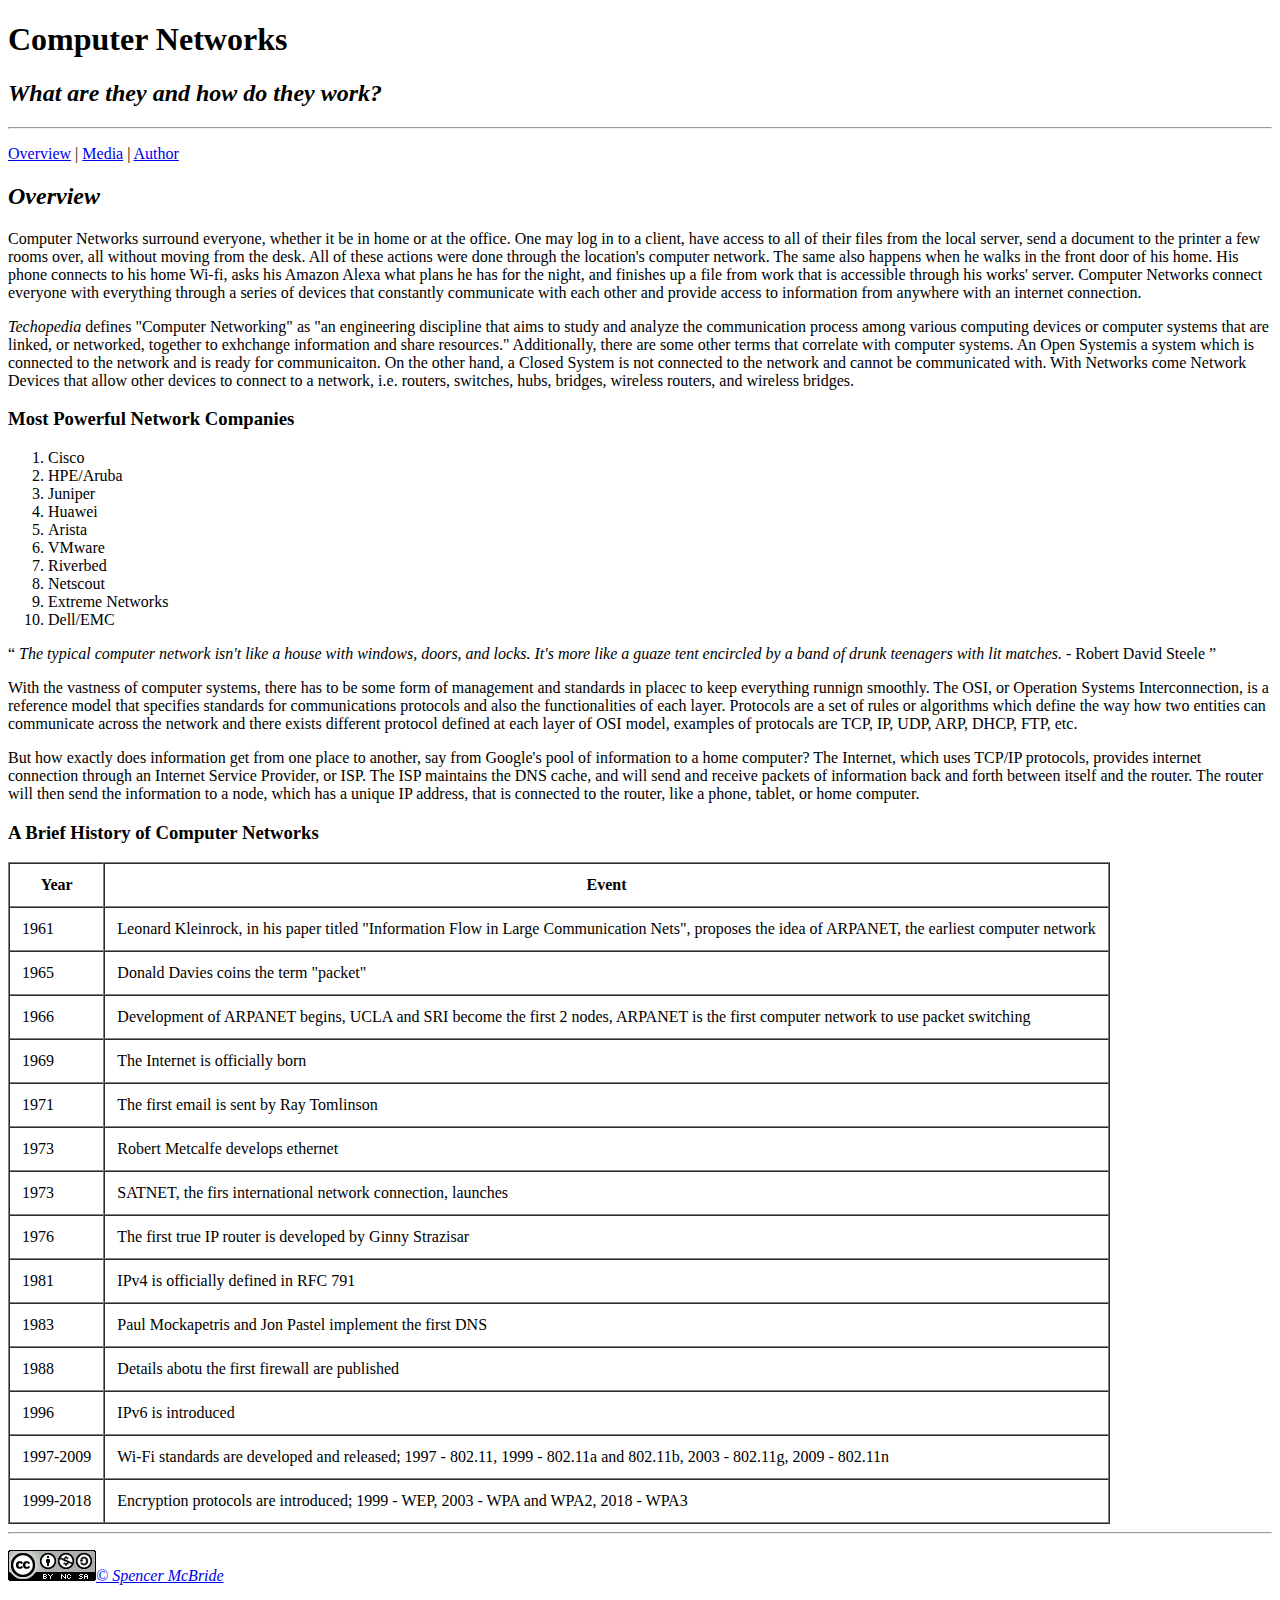
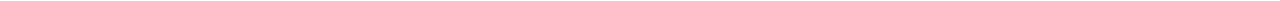
<file: lesson4_assignment/index.html>
<!DOCTYPE html>
<html>
    
    <head>
        <!-- Name: Spencer McBride -->
        <!-- Date of Completion: 3-3-19 -->
        <meta charset = "UTF-8">
        <meta name = "author" content = "Spencer McBride">
        <meta name = "description" content = "The history and basics of Computer Networks">
        <meta name = "keywords" content = "Computers, Networks, Computer Networks, Information, Technology">
        
        <title> Computer Networks </title>
    </head>
    
    
    <body>
        <h1> Computer Networks</h1>
        <h2><em>What are they and how do they work?</em></h2>
        
        <hr>
        
        <p><a href="index.html">Overview</a> | <a href="media.html">Media</a> | <a href="author.html">Author</a></p>
        
        <h2><em>Overview</em></h2>
        <p>
            Computer Networks surround everyone, whether it be in home or at the office. One may log in to a client, have access to all of their files from the local server, send a document to the printer a few rooms over, all without moving from the desk. All of these actions were done through the location's computer network. The same also happens when he walks in the front door of his home. His phone connects to his home Wi-fi, asks his Amazon Alexa what plans he has for the night, and finishes up a file from work that is accessible through his works' server. Computer Networks connect everyone with everything through a series of devices that constantly communicate with each other and provide access to information from anywhere with an internet connection. 
        </p>
        
        <p>
            <em>Techopedia</em> defines "Computer Networking" as "an engineering discipline that aims to study and analyze the communication process among various computing devices or computer systems that are linked, or networked, together to exhchange information and share resources." Additionally, there are some other terms that correlate with computer systems. An Open Systemis  a system which is connected to the network and is ready for communicaiton. On the other hand, a Closed System is not connected to the network and cannot be communicated with. With Networks come Network Devices that allow other devices to connect to a network, i.e. routers, switches, hubs, bridges, wireless routers, and wireless bridges. 
        </p>
        
        <h3>Most Powerful Network Companies</h3>
        <ol>
            <li>Cisco</li>
            <li>HPE/Aruba</li>
            <li>Juniper</li>
            <li>Huawei</li>
            <li>Arista</li>
            <li>VMware</li>
            <li>Riverbed</li>
            <li>Netscout</li>
            <li>Extreme Networks</li>
            <li>Dell/EMC</li>
        </ol>
        
        <p> <q> <em>The typical computer network isn't like a house with windows, doors, and locks. It's more like a guaze tent encircled by a band of drunk teenagers with lit matches.</em>  - Robert David Steele </q></p>
        
        <p>
            With the vastness of computer systems, there has to be some form of management and standards in placec to keep everything runnign smoothly. The OSI, or Operation Systems Interconnection, is a reference model that specifies standards for communications protocols and also the functionalities of each layer. Protocols are a set of rules or algorithms which define the way how two entities can communicate across the network and there exists different protocol defined at each layer of OSI model, examples of protocals are TCP, IP, UDP, ARP, DHCP, FTP, etc. 
        </p>
        
        <p>
            But how exactly does information get from one place to another, say from Google's pool of information to a home computer? The Internet, which uses TCP/IP protocols, provides internet connection through an Internet Service Provider, or ISP. The ISP maintains the DNS cache, and will send and receive packets of information back and forth between itself and the router. The router will then send the information to a node, which has a unique IP address, that is connected to the router, like a phone, tablet, or home computer. 
        </p>
        
<!-- Table Section -->
        
        <h3><strong> A Brief History of Computer Networks</strong></h3>
        <table border = "1" cellpadding = "12" cellspacing = "0">
            <tr>
                <th>Year</th>
                <th>Event</th>
            </tr>
            
            <tr>
                <td>1961</td>
                <td>Leonard Kleinrock, in his paper titled "Information Flow in Large Communication Nets", proposes the idea of ARPANET, the earliest computer network</td>
            </tr>
            
            <tr>
                <td>1965</td>
                <td>Donald Davies coins the term "packet"</td>
            </tr>
            
            <tr>
                <td>1966</td>
                <td>Development of ARPANET begins, UCLA and SRI become the first 2 nodes, ARPANET is the first computer network to use packet switching</td>
            </tr>
            
            <tr>
                <td>1969</td>
                <td>The Internet is officially born</td>
            </tr>
            
            <tr>
                <td>1971</td>
                <td>The first email is sent by Ray Tomlinson</td>
            </tr>
            
            <tr>
                <td>1973</td>
                <td>Robert Metcalfe develops ethernet</td>
            </tr>
            
            <tr>
                <td>1973</td>
                <td>SATNET, the firs international network connection, launches</td>
            </tr>
            
            <tr>
                <td>1976</td>
                <td>The first true IP router is developed by Ginny Strazisar</td>
            </tr>
            
            <tr>
                <td>1981</td>
                <td>IPv4 is officially defined in RFC 791</td>
            </tr>
            
            <tr>
                <td>1983</td>
                <td>Paul Mockapetris and Jon Pastel implement the first DNS</td>
            </tr>
            
            <tr>
                <td>1988</td>
                <td>Details abotu the first firewall are published</td>
            </tr>
            
            <tr>
                <td>1996</td>
                <td>IPv6 is introduced</td>
            </tr>
            
            <tr>
                <td>1997-2009</td>
                <td>Wi-Fi standards are developed and released; 1997 - 802.11, 1999 - 802.11a and 802.11b, 2003 - 802.11g, 2009 - 802.11n</td>
            </tr>
            
            <tr>
                <td>1999-2018</td>
                <td>Encryption protocols are introduced; 1999 - WEP, 2003 - WPA and WPA2, 2018 -  WPA3</td>
            </tr>
            
        </table>
        
        <hr>
        
        <p><img src="images/creative_commons.png" width="88" height="31" alt="Creative Commons icon"><em><a href = "mailto:sam18c@my.fsu.edu">&copy Spencer McBride</a></p>
        
    </body>
    
</html>
</file>
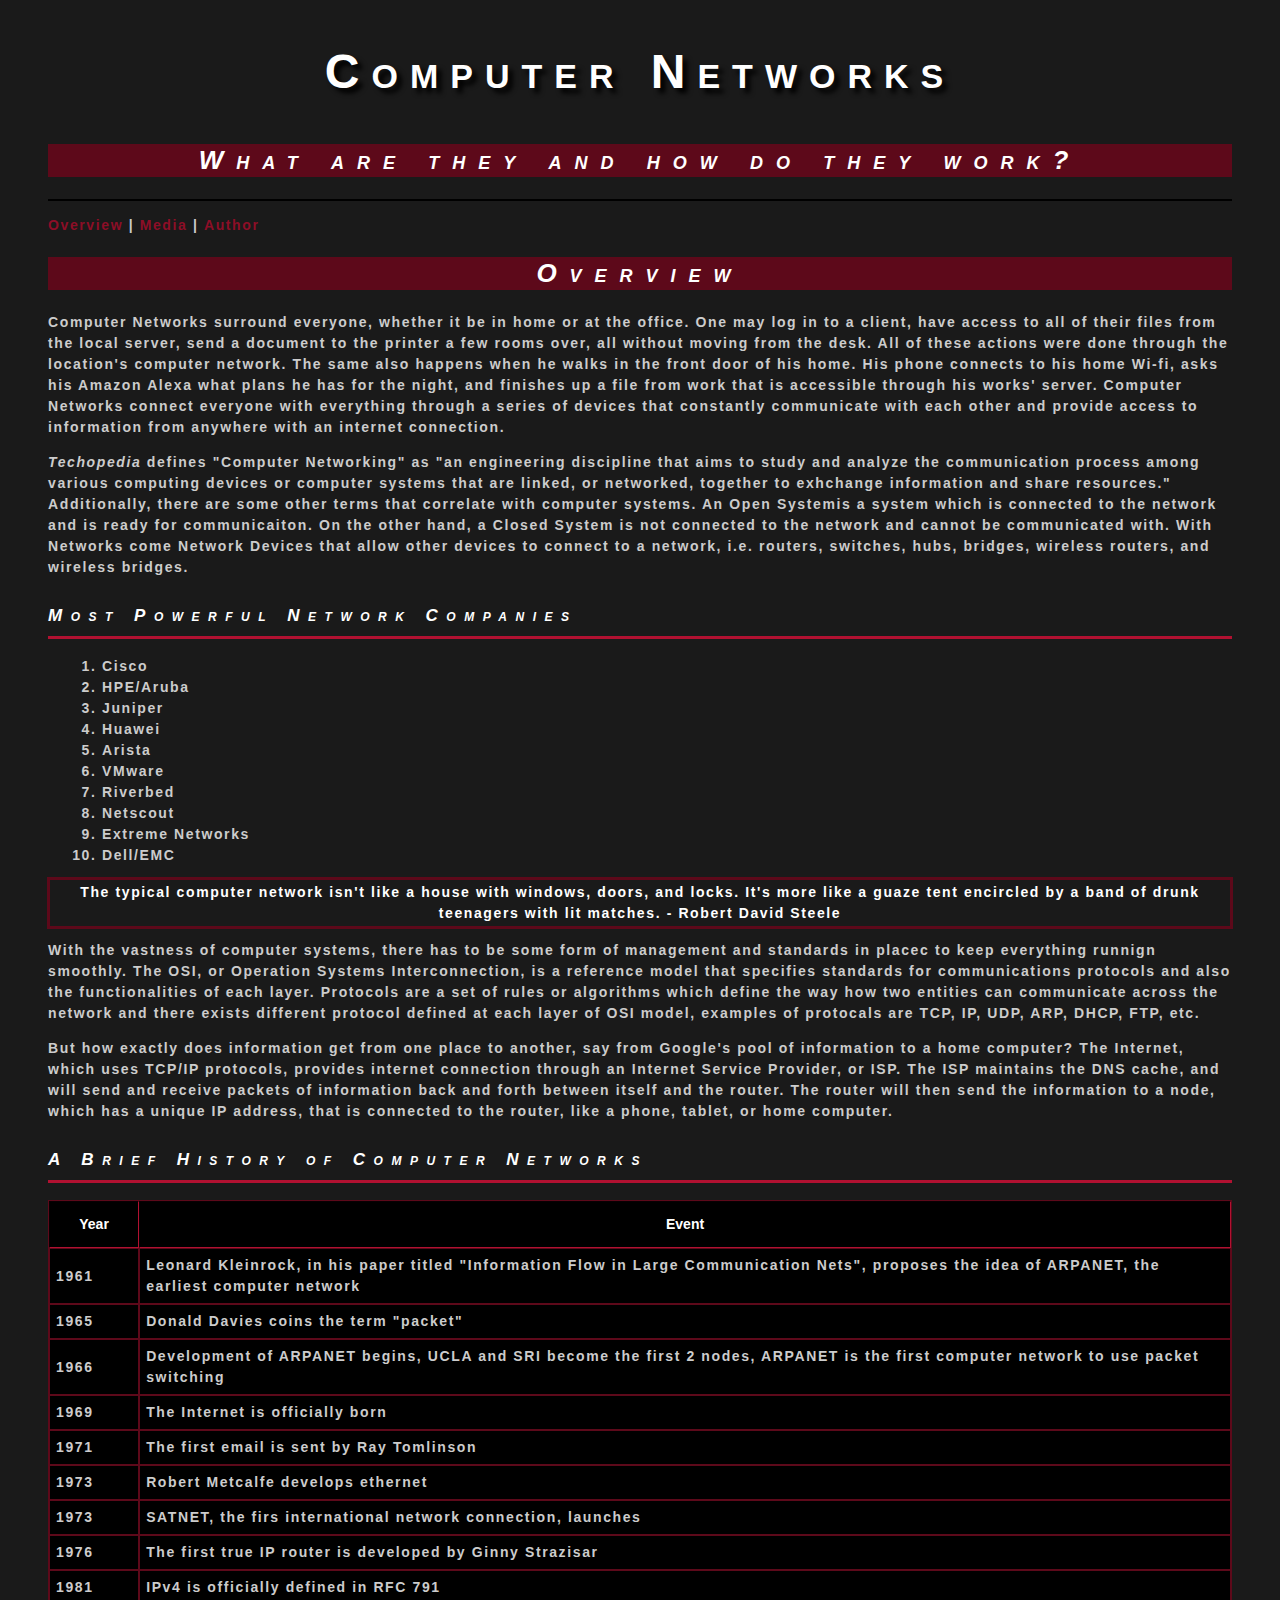
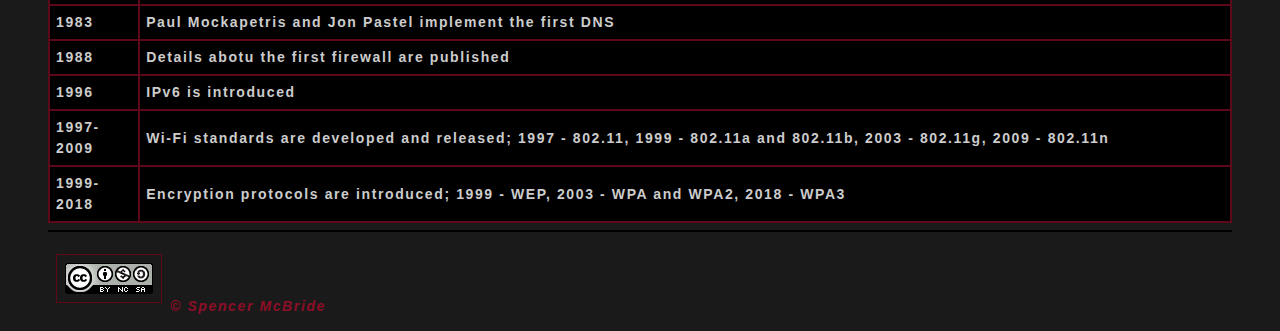
<file: lesson5_assignment.1/index.html>
<!DOCTYPE html>
<html>
    
    <head>
        <!-- Name: Spencer McBride -->
        <!-- Date of Completion: 3-3-19 -->
        <meta charset = "UTF-8">
        <meta name = "author" content = "Spencer McBride">
        <meta name = "description" content = "The history and basics of Computer Networks">
        <meta name = "keywords" content = "Computers, Networks, Computer Networks, Information, Technology">
        
        <link href = "style.css" rel = "stylesheet" type = "text/css">
        
        <title> Computer Networks </title>
        
    </head>
    
    
    <body>
        <h1> Computer Networks</h1>
        <h2><em>What are they and how do they work?</em></h2>
        
        <hr>
        
        <p><a href="index.html">Overview</a> | <a href="media.html">Media</a> | <a href="author.html">Author</a></p>
        
        <h2><em>Overview</em></h2>
        <p>
            Computer Networks surround everyone, whether it be in home or at the office. One may log in to a client, have access to all of their files from the local server, send a document to the printer a few rooms over, all without moving from the desk. All of these actions were done through the location's computer network. The same also happens when he walks in the front door of his home. His phone connects to his home Wi-fi, asks his Amazon Alexa what plans he has for the night, and finishes up a file from work that is accessible through his works' server. Computer Networks connect everyone with everything through a series of devices that constantly communicate with each other and provide access to information from anywhere with an internet connection. 
        </p>
        
        <p>
            <em>Techopedia</em> defines "Computer Networking" as "an engineering discipline that aims to study and analyze the communication process among various computing devices or computer systems that are linked, or networked, together to exhchange information and share resources." Additionally, there are some other terms that correlate with computer systems. An Open Systemis  a system which is connected to the network and is ready for communicaiton. On the other hand, a Closed System is not connected to the network and cannot be communicated with. With Networks come Network Devices that allow other devices to connect to a network, i.e. routers, switches, hubs, bridges, wireless routers, and wireless bridges. 
        </p>
        
        <h3>Most Powerful Network Companies</h3>
        <ol>
            <li>Cisco</li>
            <li>HPE/Aruba</li>
            <li>Juniper</li>
            <li>Huawei</li>
            <li>Arista</li>
            <li>VMware</li>
            <li>Riverbed</li>
            <li>Netscout</li>
            <li>Extreme Networks</li>
            <li>Dell/EMC</li>
        </ol>
        
        <blockquote cite = "https://www.azquotes.com/quote/1395994"> The typical computer network isn't like a house with windows, doors, and locks. It's more like a guaze tent encircled by a band of drunk teenagers with lit matches. - Robert David Steele </blockquote>
        
        <p>
            With the vastness of computer systems, there has to be some form of management and standards in placec to keep everything runnign smoothly. The OSI, or Operation Systems Interconnection, is a reference model that specifies standards for communications protocols and also the functionalities of each layer. Protocols are a set of rules or algorithms which define the way how two entities can communicate across the network and there exists different protocol defined at each layer of OSI model, examples of protocals are TCP, IP, UDP, ARP, DHCP, FTP, etc. 
        </p>
        
        <p>
            But how exactly does information get from one place to another, say from Google's pool of information to a home computer? The Internet, which uses TCP/IP protocols, provides internet connection through an Internet Service Provider, or ISP. The ISP maintains the DNS cache, and will send and receive packets of information back and forth between itself and the router. The router will then send the information to a node, which has a unique IP address, that is connected to the router, like a phone, tablet, or home computer. 
        </p>
        
<!-- Table Section -->
        
        <h3><strong> A Brief History of Computer Networks</strong></h3>
        <table border = "1" cellpadding = "12" cellspacing = "0">
            <tr>
                <th>Year</th>
                <th>Event</th>
            </tr>
            
            <tr>
                <td>1961</td>
                <td>Leonard Kleinrock, in his paper titled "Information Flow in Large Communication Nets", proposes the idea of ARPANET, the earliest computer network</td>
            </tr>
            
            <tr>
                <td>1965</td>
                <td>Donald Davies coins the term "packet"</td>
            </tr>
            
            <tr>
                <td>1966</td>
                <td>Development of ARPANET begins, UCLA and SRI become the first 2 nodes, ARPANET is the first computer network to use packet switching</td>
            </tr>
            
            <tr>
                <td>1969</td>
                <td>The Internet is officially born</td>
            </tr>
            
            <tr>
                <td>1971</td>
                <td>The first email is sent by Ray Tomlinson</td>
            </tr>
            
            <tr>
                <td>1973</td>
                <td>Robert Metcalfe develops ethernet</td>
            </tr>
            
            <tr>
                <td>1973</td>
                <td>SATNET, the firs international network connection, launches</td>
            </tr>
            
            <tr>
                <td>1976</td>
                <td>The first true IP router is developed by Ginny Strazisar</td>
            </tr>
            
            <tr>
                <td>1981</td>
                <td>IPv4 is officially defined in RFC 791</td>
            </tr>
            
            <tr>
                <td>1983</td>
                <td>Paul Mockapetris and Jon Pastel implement the first DNS</td>
            </tr>
            
            <tr>
                <td>1988</td>
                <td>Details abotu the first firewall are published</td>
            </tr>
            
            <tr>
                <td>1996</td>
                <td>IPv6 is introduced</td>
            </tr>
            
            <tr>
                <td>1997-2009</td>
                <td>Wi-Fi standards are developed and released; 1997 - 802.11, 1999 - 802.11a and 802.11b, 2003 - 802.11g, 2009 - 802.11n</td>
            </tr>
            
            <tr>
                <td>1999-2018</td>
                <td>Encryption protocols are introduced; 1999 - WEP, 2003 - WPA and WPA2, 2018 -  WPA3</td>
            </tr>
            
        </table>
        
        <hr>
        
        <p><img src="images/creative_commons.png" width="88" height="31" alt="Creative Commons icon"><em><a href = "mailto:sam18c@my.fsu.edu">&copy Spencer McBride</a></p>
        
    </body>
    
</html>
</file>
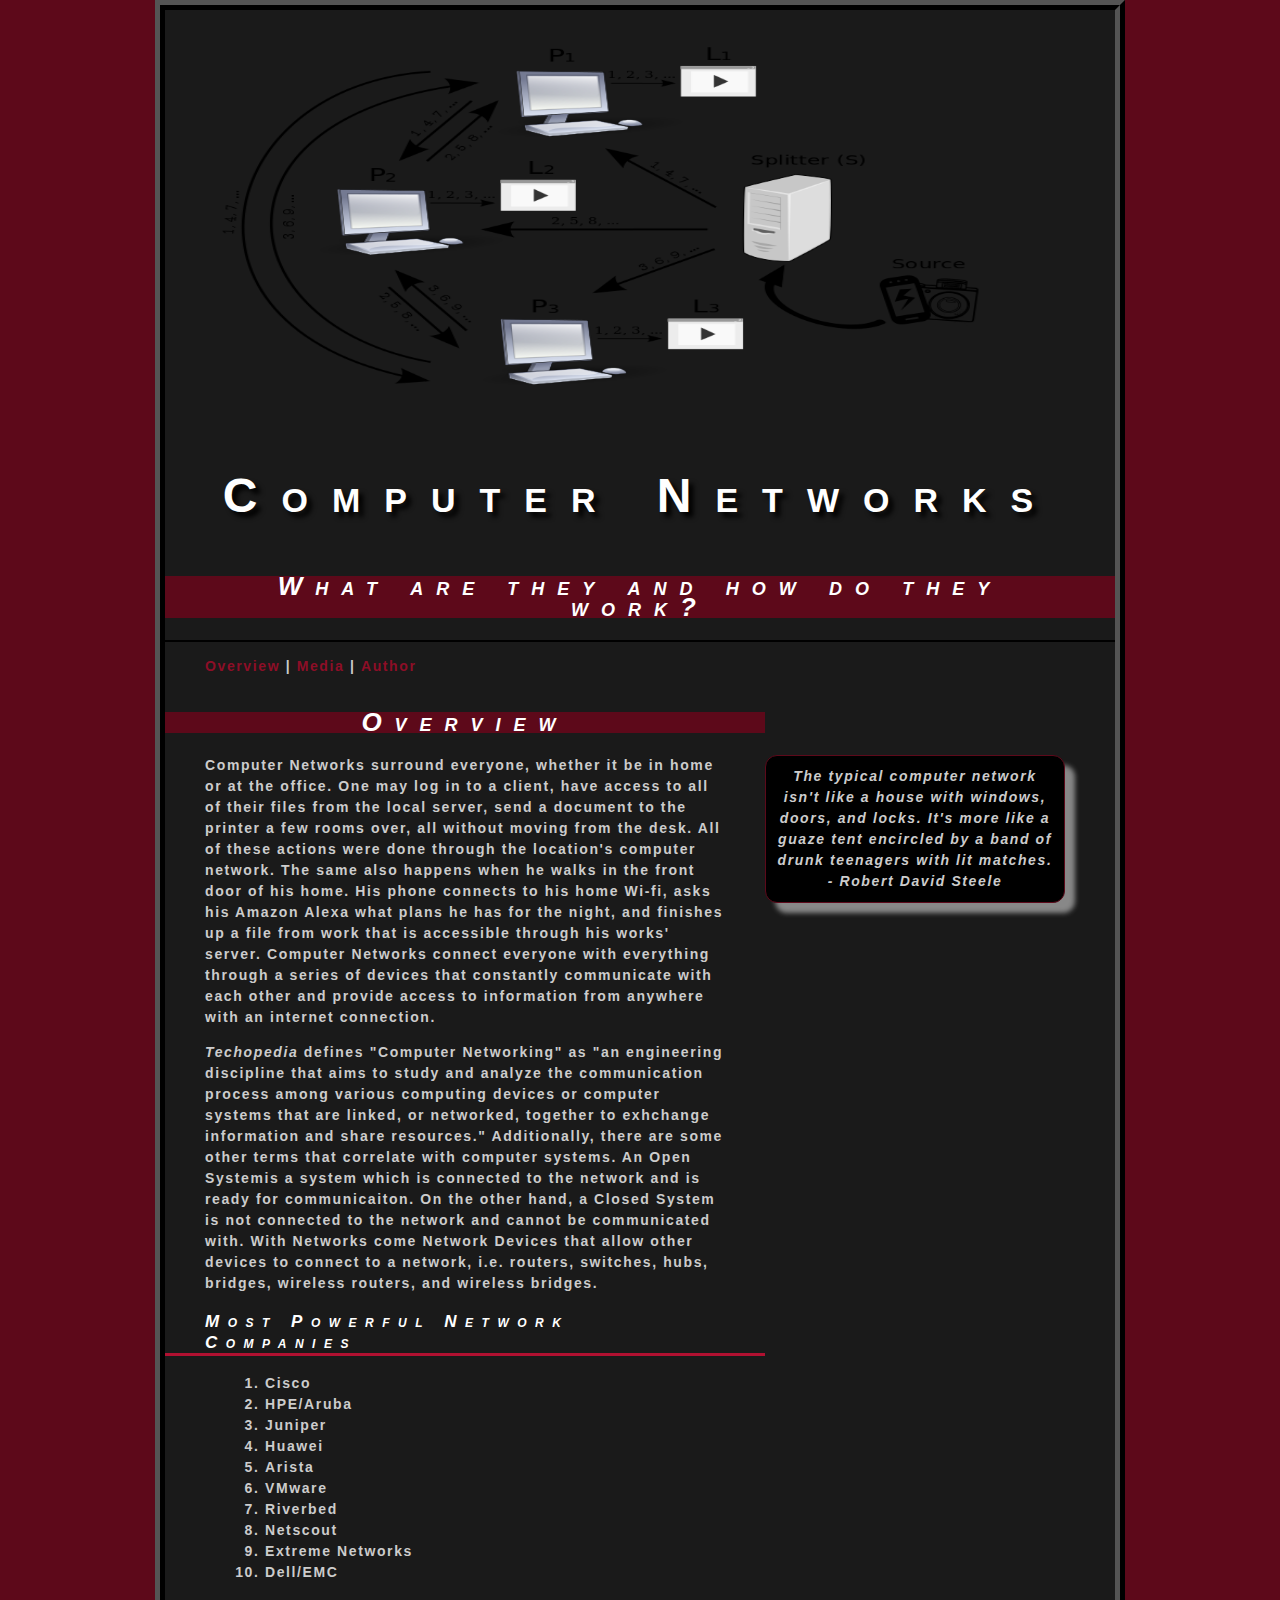
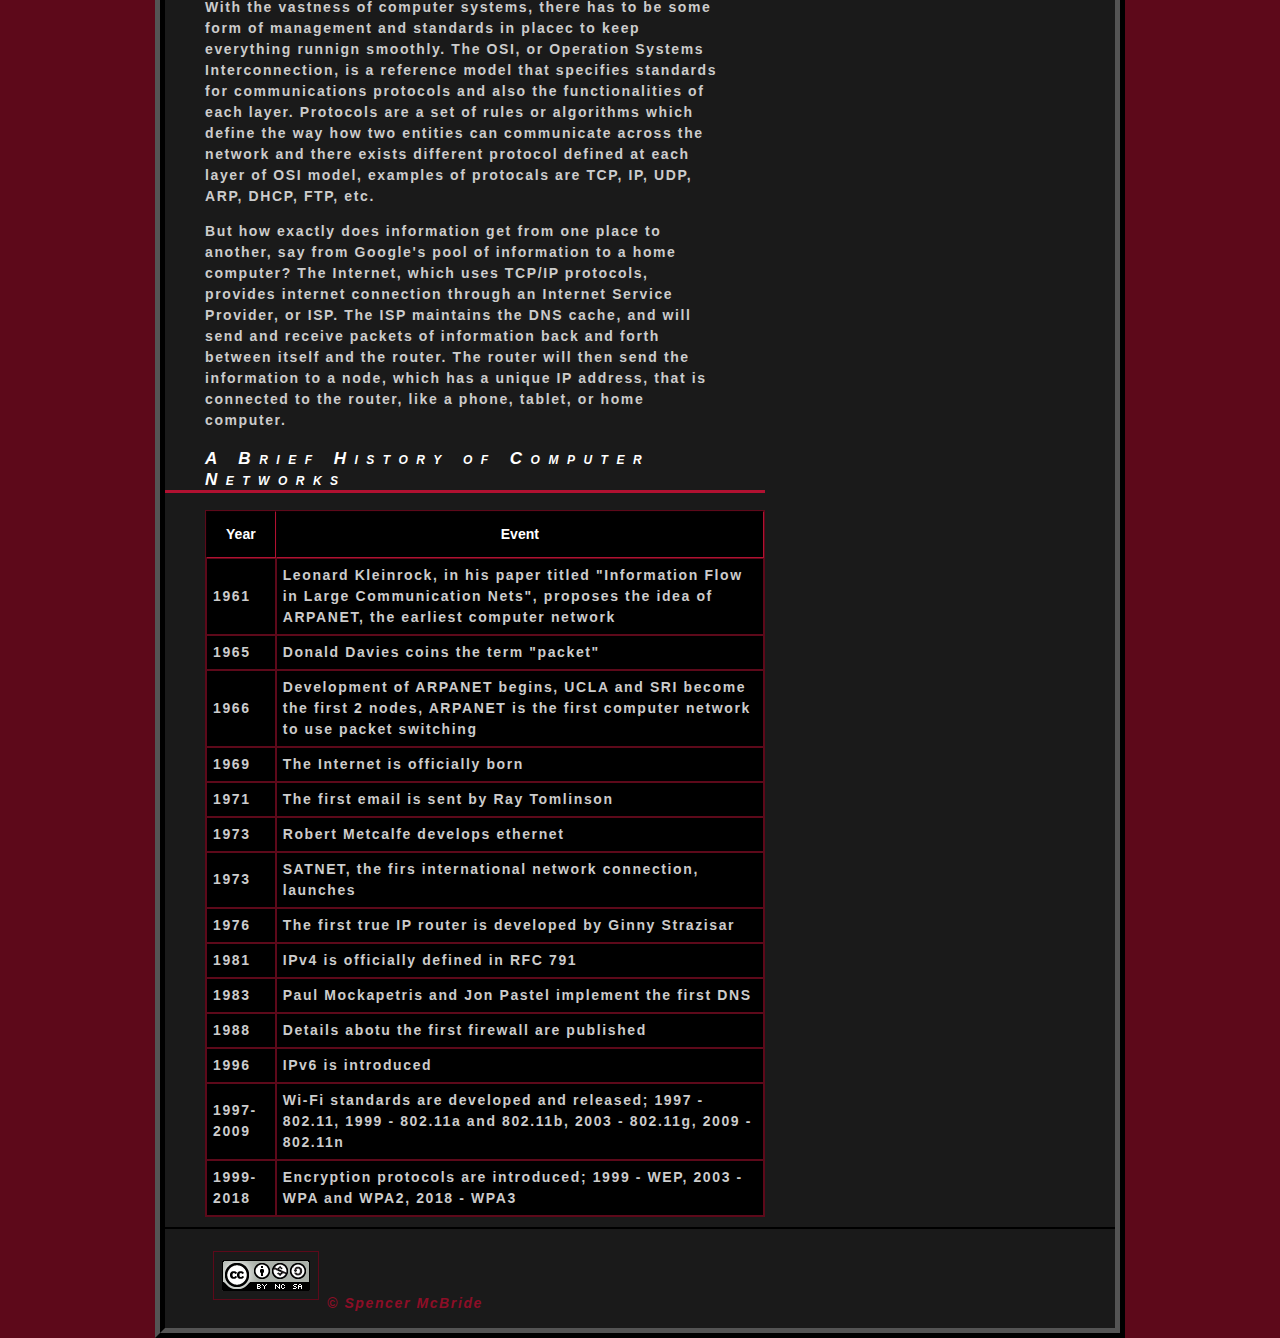
<file: lesson6_assignment/index.html>
<!DOCTYPE html>
<html>

    <head>
        <!-- Name: Spencer McBride -->
        <!-- Date of Completion: 4-7-19 -->
        <meta charset = "UTF-8">
        <meta name = "author" content = "Spencer McBride">
        <meta name = "description" content = "The history and basics of Computer Networks">
        <meta name = "keywords" content = "Computers, Networks, Computer Networks, Information, Technology">
        
        <link href = "style.css" rel = "stylesheet" type = "text/css">
        
        <title> Computer Networks </title>
    
    </head>
    
        <body>
                
            <div id = "container">
        
                <div id = "header">
            
                    <img src = "images/P2PSP_team.png" height = 400px alt = "Simple Network Map">
                    
                    <h1> Computer Networks</h1>
                    <h2><em>What are they and how do they work?</em></h2>
                    
                    <hr>
                    
                    <p><a href="index.html">Overview</a> | <a href="media.html">Media</a> | <a href="author.html">Author</a></p>
                
                </div> <!-- end header -->
        
            <div id = "content"> 
                
                    <h2><em>Overview</em></h2>
                    
                    <p> Computer Networks surround everyone, whether it be in home or at the office. One may log in to a client, have access to all of their files from the local server, send a document to the printer a few rooms over, all without moving from the desk. All of these actions were done through the location's computer network. The same also happens when he walks in the front door of his home. His phone connects to his home Wi-fi, asks his Amazon Alexa what plans he has for the night, and finishes up a file from work that is accessible through his works' server. Computer Networks connect everyone with everything through a series of devices that constantly communicate with each other and provide access to information from anywhere with an internet connection. 
                    </p>
                    
                    <p><em>Techopedia</em> defines "Computer Networking" as "an engineering discipline that aims to study and analyze the communication process among various computing devices or computer systems that are linked, or networked, together to exhchange information and share resources." Additionally, there are some other terms that correlate with computer systems. An Open Systemis  a system which is connected to the network and is ready for communicaiton. On the other hand, a Closed System is not connected to the network and cannot be communicated with. With Networks come Network Devices that allow other devices to connect to a network, i.e. routers, switches, hubs, bridges, wireless routers, and wireless bridges. 
                    </p>
                    
                    <h3>Most Powerful Network Companies</h3>
                        <ol>
                            <li>Cisco</li>
                            <li>HPE/Aruba</li>
                            <li>Juniper</li>
                            <li>Huawei</li>
                            <li>Arista</li>
                            <li>VMware</li>
                            <li>Riverbed</li>
                            <li>Netscout</li>
                            <li>Extreme Networks</li>
                            <li>Dell/EMC</li>
                        </ol>
                    
                    <p> With the vastness of computer systems, there has to be some form of management and standards in placec to keep everything runnign smoothly. The OSI, or Operation Systems Interconnection, is a reference model that specifies standards for communications protocols and also the functionalities of each layer. Protocols are a set of rules or algorithms which define the way how two entities can communicate across the network and there exists different protocol defined at each layer of OSI model, examples of protocals are TCP, IP, UDP, ARP, DHCP, FTP, etc. 
                    </p>
                    
                    <p> But how exactly does information get from one place to another, say from Google's pool of information to a home computer? The Internet, which uses TCP/IP protocols, provides internet connection through an Internet Service Provider, or ISP. The ISP maintains the DNS cache, and will send and receive packets of information back and forth between itself and the router. The router will then send the information to a node, which has a unique IP address, that is connected to the router, like a phone, tablet, or home computer. 
                    </p>
                    
                    <!-- Table Section -->
                    
                    <h3><strong> A Brief History of Computer Networks</strong></h3>
                    
                    <table border = "1" cellpadding = "12" cellspacing = "0">
                        
                        <tr>
                            <th>Year</th>
                            <th>Event</th>
                        </tr>
                        
                        <tr>
                            <td>1961</td>
                            <td>Leonard Kleinrock, in his paper titled "Information Flow in Large Communication Nets", proposes the idea of ARPANET, the earliest computer network</td>
                        </tr>
                        
                        <tr>
                            <td>1965</td>
                            <td>Donald Davies coins the term "packet"</td>
                        </tr>
                        
                        <tr>
                            <td>1966</td>
                            <td>Development of ARPANET begins, UCLA and SRI become the first 2 nodes, ARPANET is the first computer network to use packet switching</td>
                        </tr>
                        
                        <tr>
                            <td>1969</td>
                            <td>The Internet is officially born</td>
                        </tr>
                        
                        <tr>
                            <td>1971</td>
                            <td>The first email is sent by Ray Tomlinson</td>
                        </tr>
                        
                        <tr>
                            <td>1973</td>
                            <td>Robert Metcalfe develops ethernet</td>
                        </tr>
                        
                        <tr>
                            <td>1973</td>
                            <td>SATNET, the firs international network connection, launches</td>
                        </tr>
                        
                        <tr>
                            <td>1976</td>
                            <td>The first true IP router is developed by Ginny Strazisar</td>
                        </tr>
                        
                        <tr>
                            <td>1981</td>
                            <td>IPv4 is officially defined in RFC 791</td>
                        </tr>
                        
                        <tr>
                            <td>1983</td>
                            <td>Paul Mockapetris and Jon Pastel implement the first DNS</td>
                        </tr>
                        
                        <tr>
                            <td>1988</td>
                            <td>Details abotu the first firewall are published</td>
                        </tr>
                        
                        <tr>
                            <td>1996</td>
                            <td>IPv6 is introduced</td>
                        </tr>
                        
                        <tr>
                            <td>1997-2009</td>
                            <td>Wi-Fi standards are developed and released; 1997 - 802.11, 1999 - 802.11a and 802.11b, 2003 - 802.11g, 2009 - 802.11n</td>
                        </tr>
                        
                        <tr>
                            <td>1999-2018</td>
                            <td>Encryption protocols are introduced; 1999 - WEP, 2003 - WPA and WPA2, 2018 -  WPA3</td>
                        </tr>
                    
                    </table>
                
            </div> <!-- end content -->
        
            <div id = "sidebar" style = "width: 300px; margin: 50px 0 0 0;">
                
                <p><em>The typical computer network isn't like a house with windows, doors, and locks. It's more like a guaze tent encircled by a band of drunk teenagers with lit matches. - Robert David Steele</em></p>
               
            </div> <!-- end sidebar -->
            
            <div id = "footer">
            
                <hr>
                
                <p><img src="images/creative_commons.png" width="88" height="31" alt="Creative Commons icon"><em><a href = "mailto:sam18c@my.fsu.edu">&copy Spencer McBride</a></p>
                
            </div> <!-- end footer -->
    
        </div> <!-- end container -->
    
    </body>

</html>
</file>
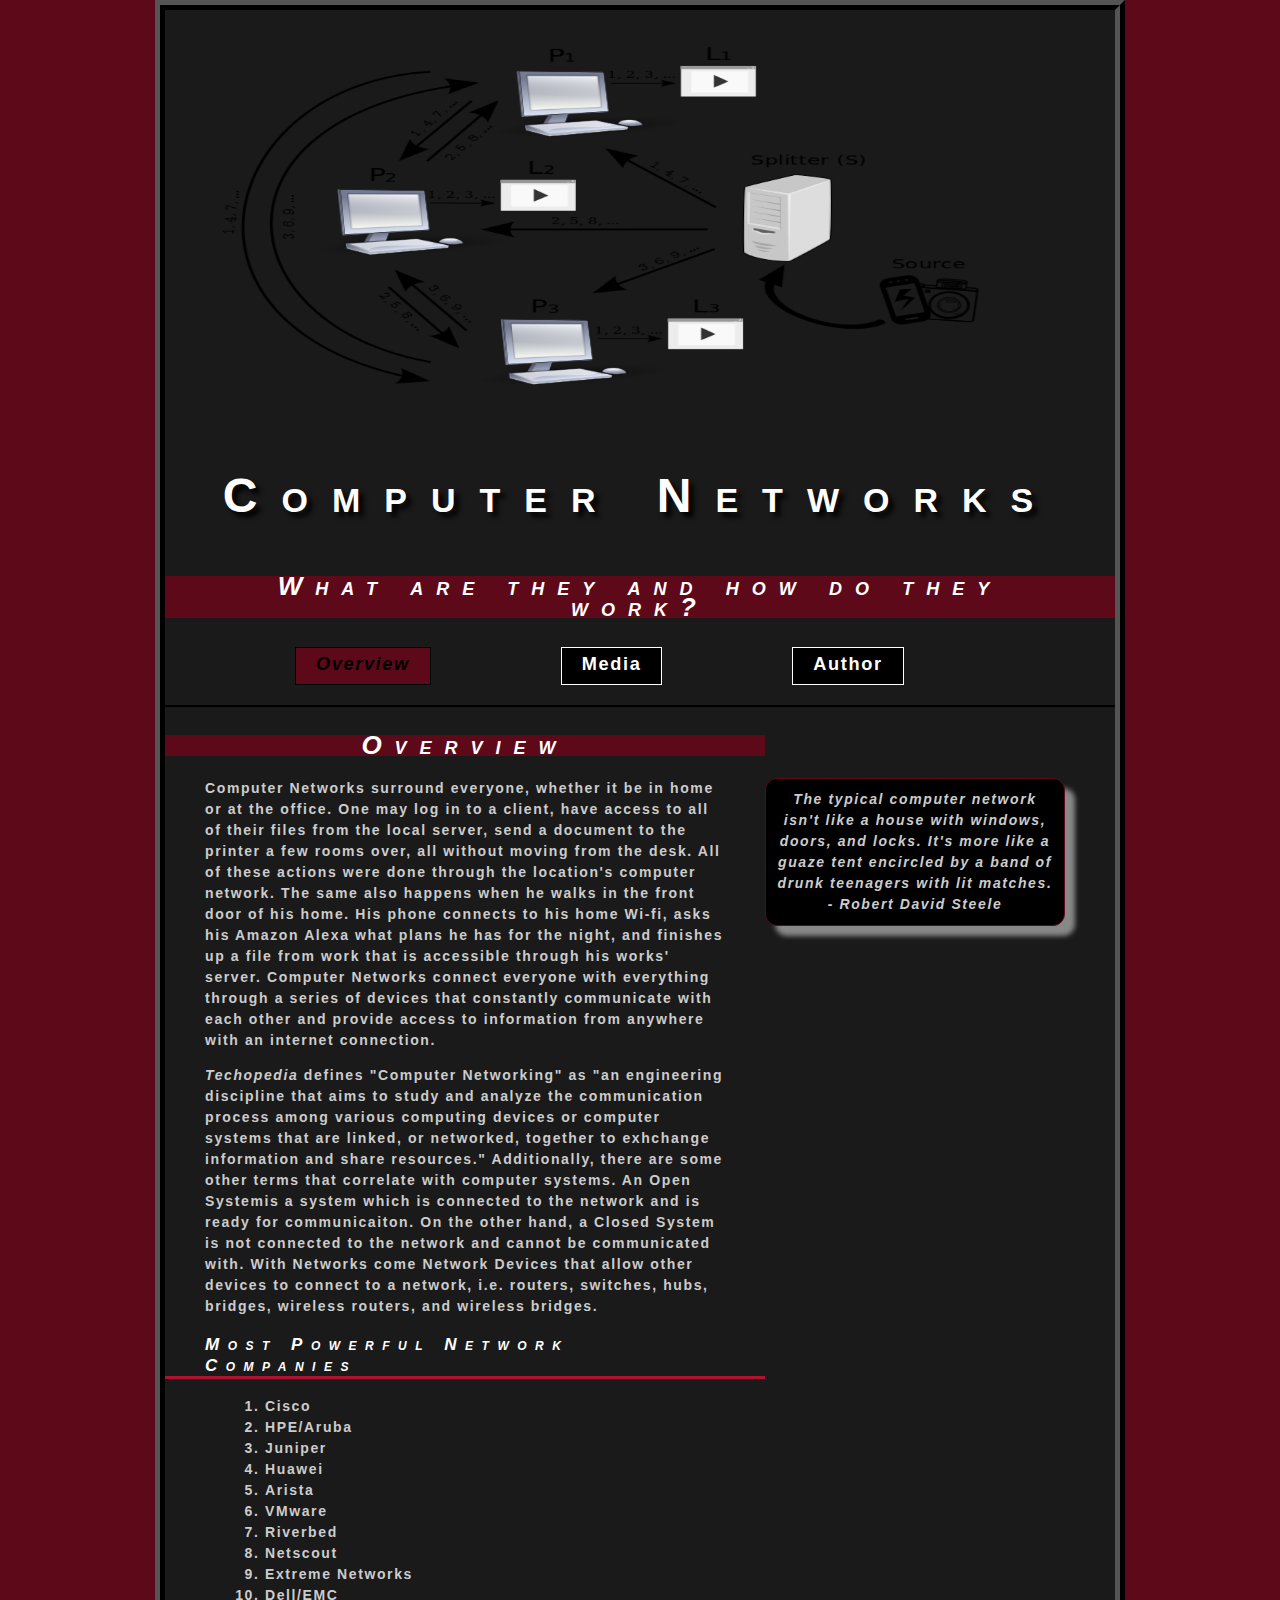
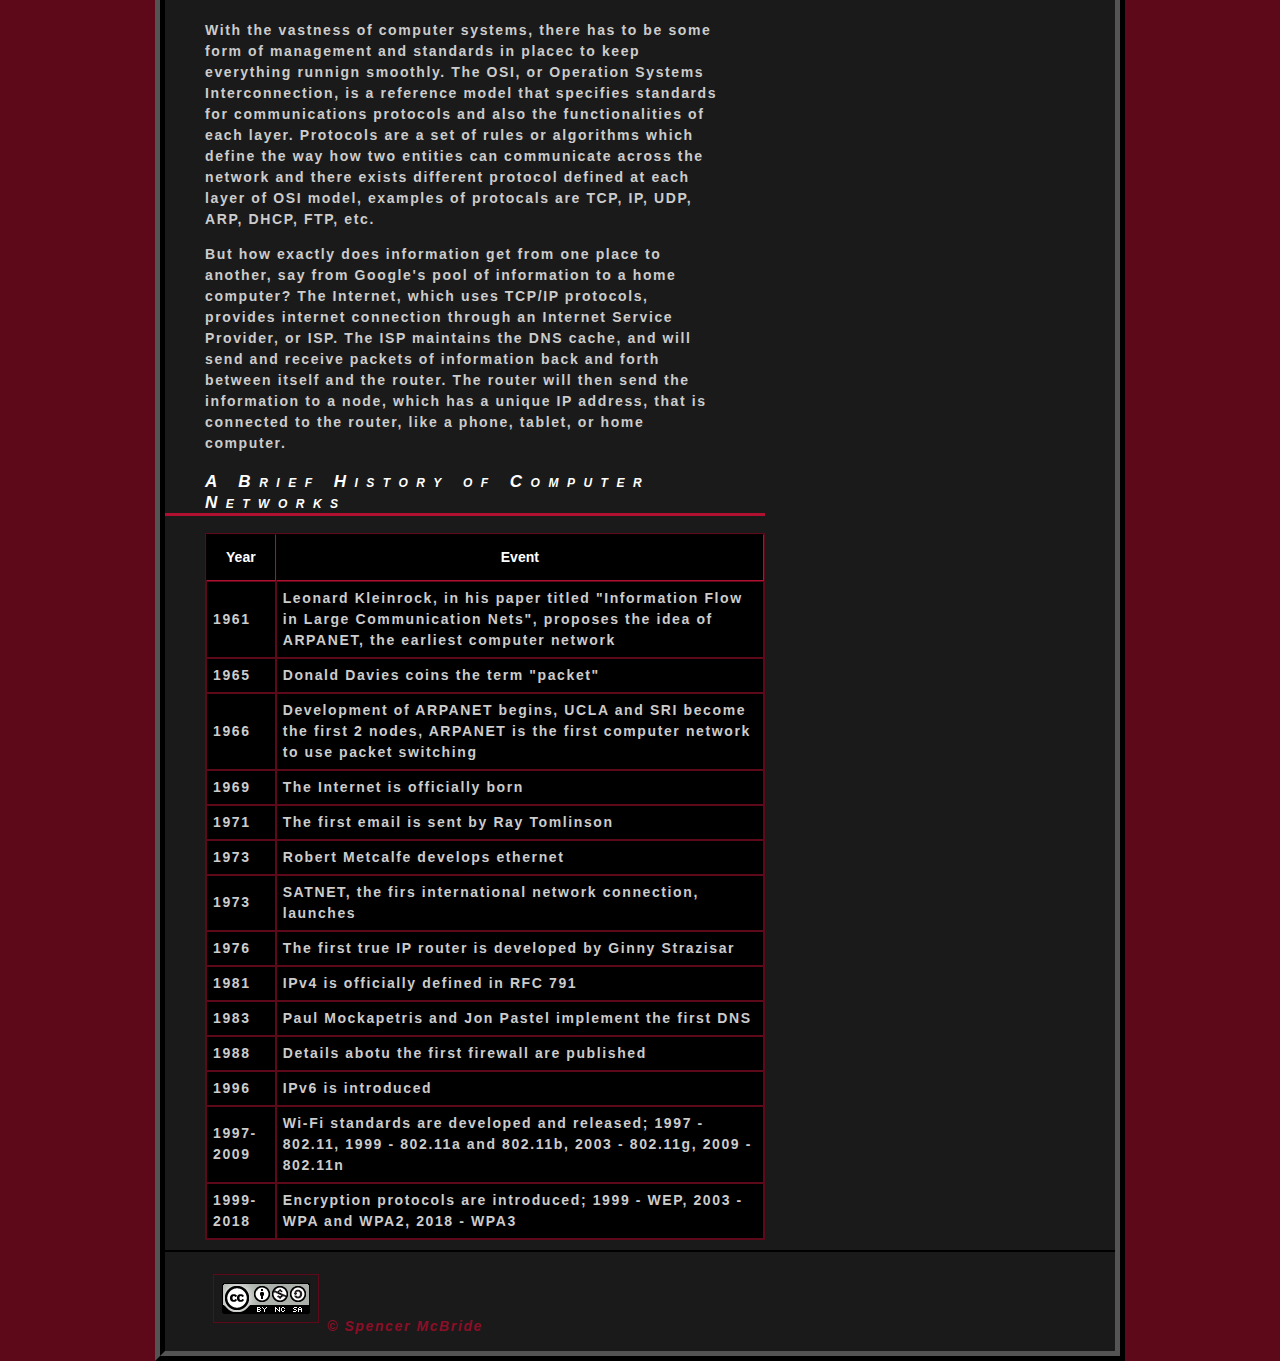
<file: lesson7_project_1/index.html>
<!DOCTYPE html>
<html>

    <head>
        <!-- Name: Spencer McBride -->
        <!-- Date of Completion: 4-7-19 -->
        <meta charset = "UTF-8">
        <meta name = "author" content = "Spencer McBride">
        <meta name = "description" content = "The history and basics of Computer Networks">
        <meta name = "keywords" content = "Computers, Networks, Computer Networks, Information, Technology">
        
        <link href = "style.css" rel = "stylesheet" type = "text/css">
        <link href = "style-navbar.css" rel = "stylesheet" type = "text/css">
        
        <title> Computer Networks </title>
    
    </head>
    
        <body>
                
            <div id = "container">
        
                <div id = "header">
            
                    <img src = "images/P2PSP_team.png" height = 400px alt = "Simple Network Map">
                    
                    <h1> Computer Networks</h1>
                    <h2><em>What are they and how do they work?</em></h2>
                    
                   <div id="navbar">
            			<ul  id="menu">
            				<li><a href="index.html" class="button selected">Overview</a></li>
            				<li><a href="media.html" class="button">Media</a></li>
               			<li><a href="author.html" class="button">Author</a></li>
            			</ul>
            		</div> <!-- end navbar -->
            		
            		<hr>
                
                </div> <!-- end header -->
        
            <div id = "content"> 
                
                    <h2><em>Overview</em></h2>
                    
                    <p> Computer Networks surround everyone, whether it be in home or at the office. One may log in to a client, have access to all of their files from the local server, send a document to the printer a few rooms over, all without moving from the desk. All of these actions were done through the location's computer network. The same also happens when he walks in the front door of his home. His phone connects to his home Wi-fi, asks his Amazon Alexa what plans he has for the night, and finishes up a file from work that is accessible through his works' server. Computer Networks connect everyone with everything through a series of devices that constantly communicate with each other and provide access to information from anywhere with an internet connection. 
                    </p>
                    
                    <p><em>Techopedia</em> defines "Computer Networking" as "an engineering discipline that aims to study and analyze the communication process among various computing devices or computer systems that are linked, or networked, together to exhchange information and share resources." Additionally, there are some other terms that correlate with computer systems. An Open Systemis  a system which is connected to the network and is ready for communicaiton. On the other hand, a Closed System is not connected to the network and cannot be communicated with. With Networks come Network Devices that allow other devices to connect to a network, i.e. routers, switches, hubs, bridges, wireless routers, and wireless bridges. 
                    </p>
                    
                    <h3>Most Powerful Network Companies</h3>
                        <ol>
                            <li>Cisco</li>
                            <li>HPE/Aruba</li>
                            <li>Juniper</li>
                            <li>Huawei</li>
                            <li>Arista</li>
                            <li>VMware</li>
                            <li>Riverbed</li>
                            <li>Netscout</li>
                            <li>Extreme Networks</li>
                            <li>Dell/EMC</li>
                        </ol>
                    
                    <p> With the vastness of computer systems, there has to be some form of management and standards in placec to keep everything runnign smoothly. The OSI, or Operation Systems Interconnection, is a reference model that specifies standards for communications protocols and also the functionalities of each layer. Protocols are a set of rules or algorithms which define the way how two entities can communicate across the network and there exists different protocol defined at each layer of OSI model, examples of protocals are TCP, IP, UDP, ARP, DHCP, FTP, etc. 
                    </p>
                    
                    <p> But how exactly does information get from one place to another, say from Google's pool of information to a home computer? The Internet, which uses TCP/IP protocols, provides internet connection through an Internet Service Provider, or ISP. The ISP maintains the DNS cache, and will send and receive packets of information back and forth between itself and the router. The router will then send the information to a node, which has a unique IP address, that is connected to the router, like a phone, tablet, or home computer. 
                    </p>
                    
                    <!-- Table Section -->
                    
                    <h3><strong> A Brief History of Computer Networks</strong></h3>
                    
                    <table border = "1" cellpadding = "12" cellspacing = "0">
                        
                        <tr>
                            <th>Year</th>
                            <th>Event</th>
                        </tr>
                        
                        <tr>
                            <td>1961</td>
                            <td>Leonard Kleinrock, in his paper titled "Information Flow in Large Communication Nets", proposes the idea of ARPANET, the earliest computer network</td>
                        </tr>
                        
                        <tr>
                            <td>1965</td>
                            <td>Donald Davies coins the term "packet"</td>
                        </tr>
                        
                        <tr>
                            <td>1966</td>
                            <td>Development of ARPANET begins, UCLA and SRI become the first 2 nodes, ARPANET is the first computer network to use packet switching</td>
                        </tr>
                        
                        <tr>
                            <td>1969</td>
                            <td>The Internet is officially born</td>
                        </tr>
                        
                        <tr>
                            <td>1971</td>
                            <td>The first email is sent by Ray Tomlinson</td>
                        </tr>
                        
                        <tr>
                            <td>1973</td>
                            <td>Robert Metcalfe develops ethernet</td>
                        </tr>
                        
                        <tr>
                            <td>1973</td>
                            <td>SATNET, the firs international network connection, launches</td>
                        </tr>
                        
                        <tr>
                            <td>1976</td>
                            <td>The first true IP router is developed by Ginny Strazisar</td>
                        </tr>
                        
                        <tr>
                            <td>1981</td>
                            <td>IPv4 is officially defined in RFC 791</td>
                        </tr>
                        
                        <tr>
                            <td>1983</td>
                            <td>Paul Mockapetris and Jon Pastel implement the first DNS</td>
                        </tr>
                        
                        <tr>
                            <td>1988</td>
                            <td>Details abotu the first firewall are published</td>
                        </tr>
                        
                        <tr>
                            <td>1996</td>
                            <td>IPv6 is introduced</td>
                        </tr>
                        
                        <tr>
                            <td>1997-2009</td>
                            <td>Wi-Fi standards are developed and released; 1997 - 802.11, 1999 - 802.11a and 802.11b, 2003 - 802.11g, 2009 - 802.11n</td>
                        </tr>
                        
                        <tr>
                            <td>1999-2018</td>
                            <td>Encryption protocols are introduced; 1999 - WEP, 2003 - WPA and WPA2, 2018 -  WPA3</td>
                        </tr>
                    
                    </table>
                
            </div> <!-- end content -->
        
            <div id = "sidebar" style = "width: 300px; margin: 50px 0 0 0;">
                
                <p><em>The typical computer network isn't like a house with windows, doors, and locks. It's more like a guaze tent encircled by a band of drunk teenagers with lit matches. - Robert David Steele</em></p>
               
            </div> <!-- end sidebar -->
            
            <div id = "footer">
            
                <hr>
                
                <p><img src="images/creative_commons.png" width="88" height="31" alt="Creative Commons icon"><em><a href = "mailto:sam18c@my.fsu.edu">&copy Spencer McBride</a></p>
                
            </div> <!-- end footer -->
    
        </div> <!-- end container -->
    
    </body>

</html>
</file>
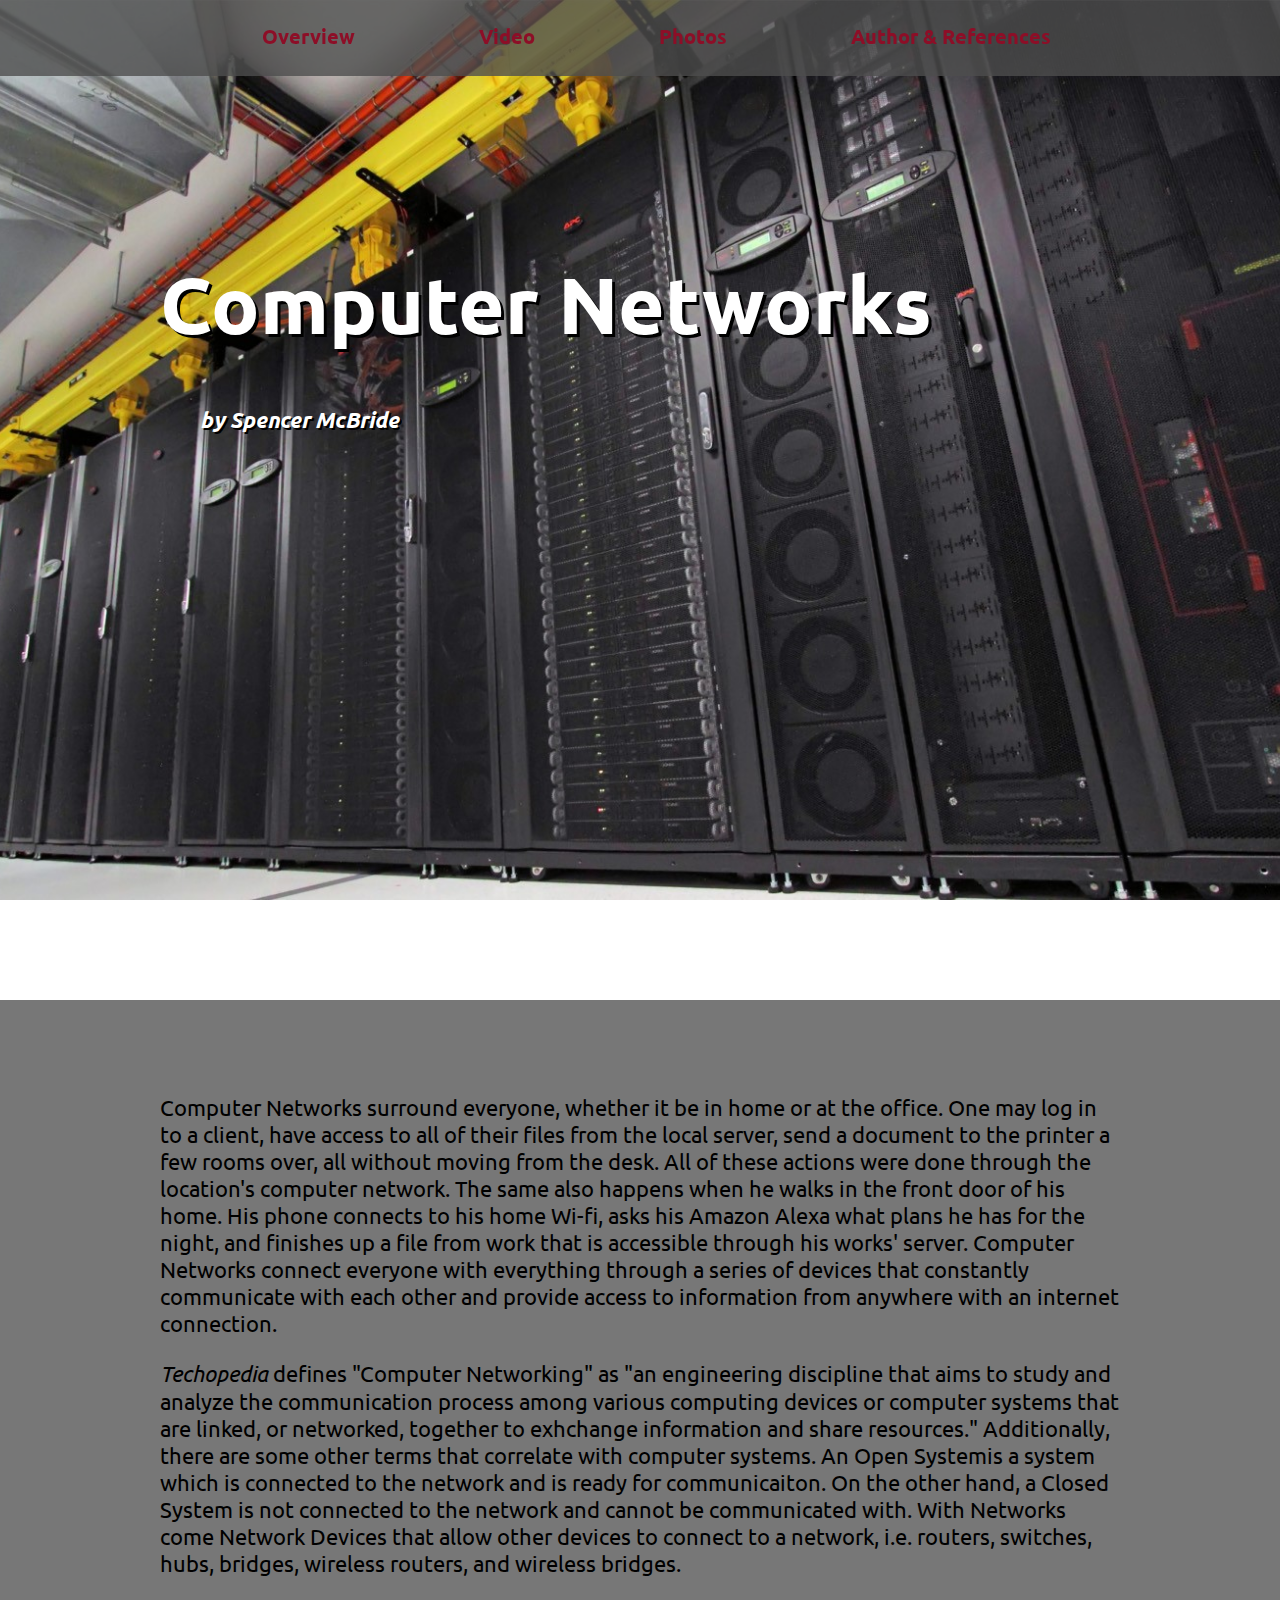
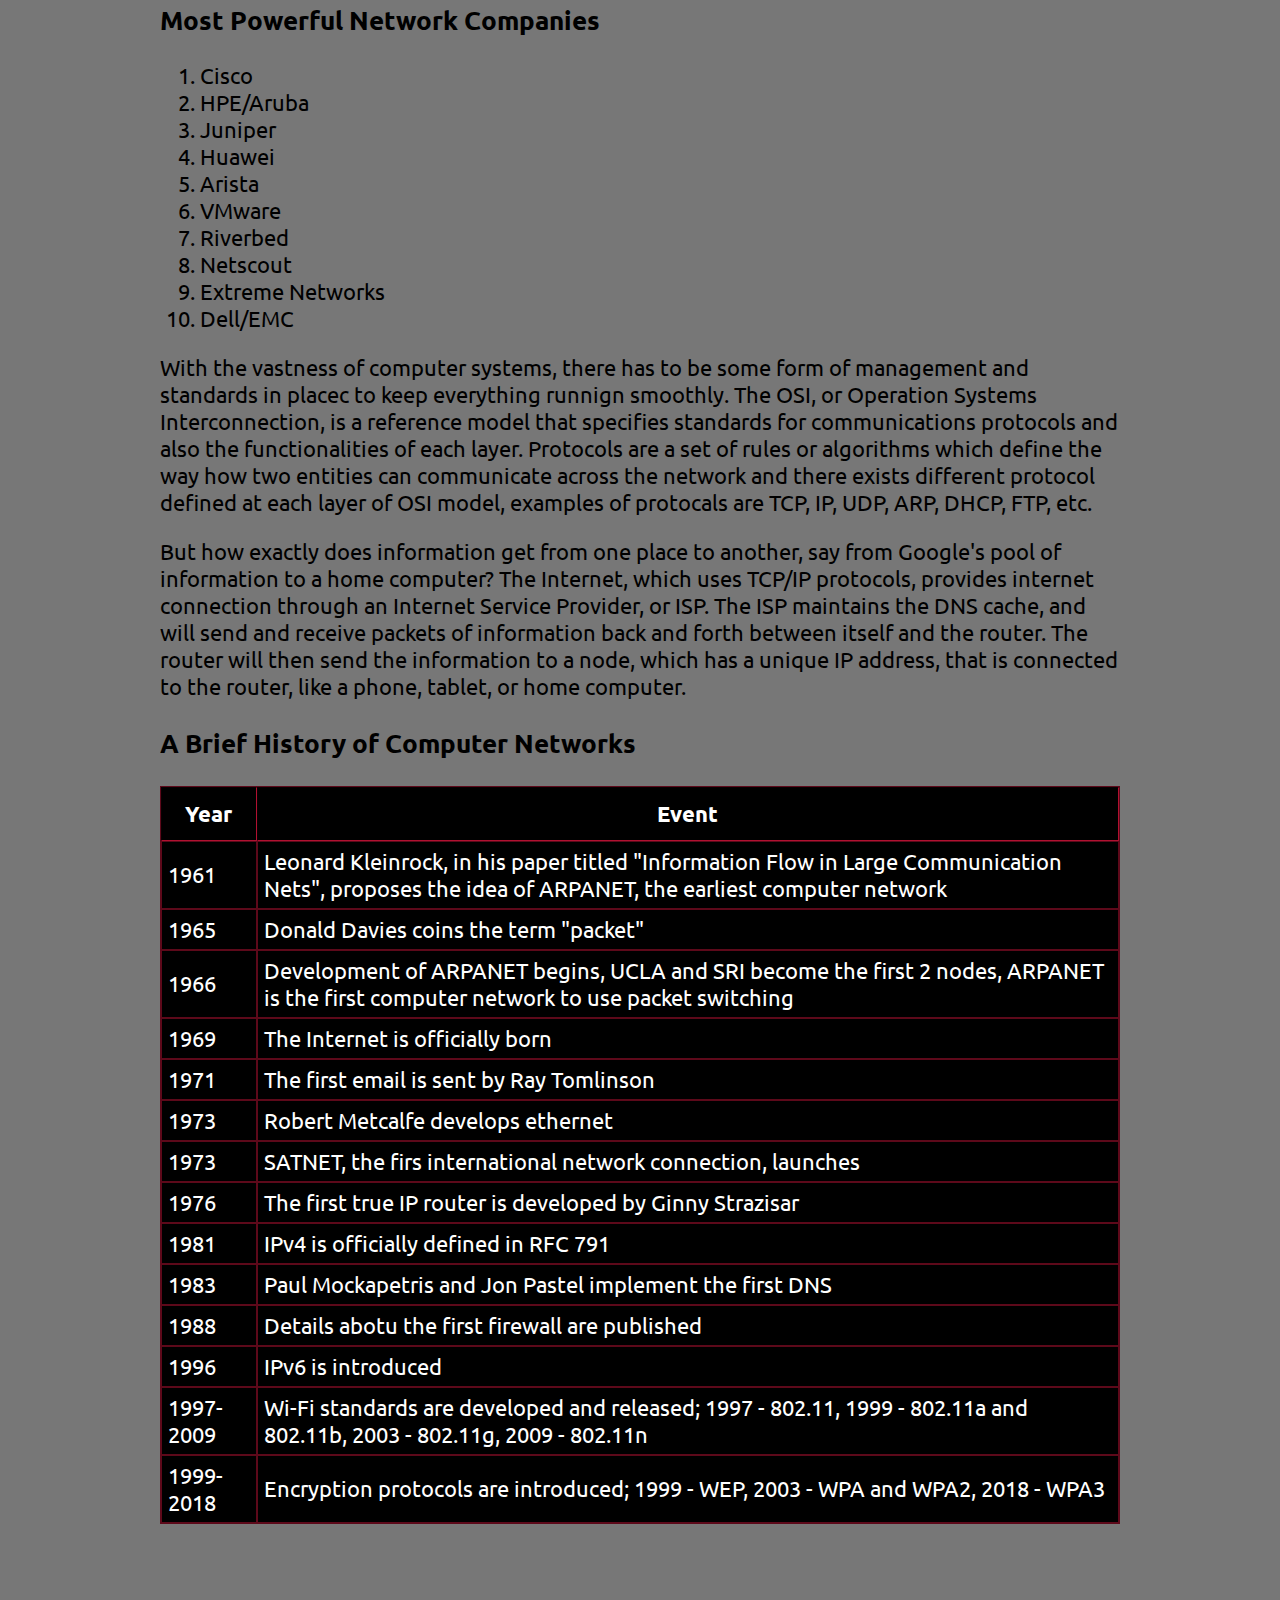
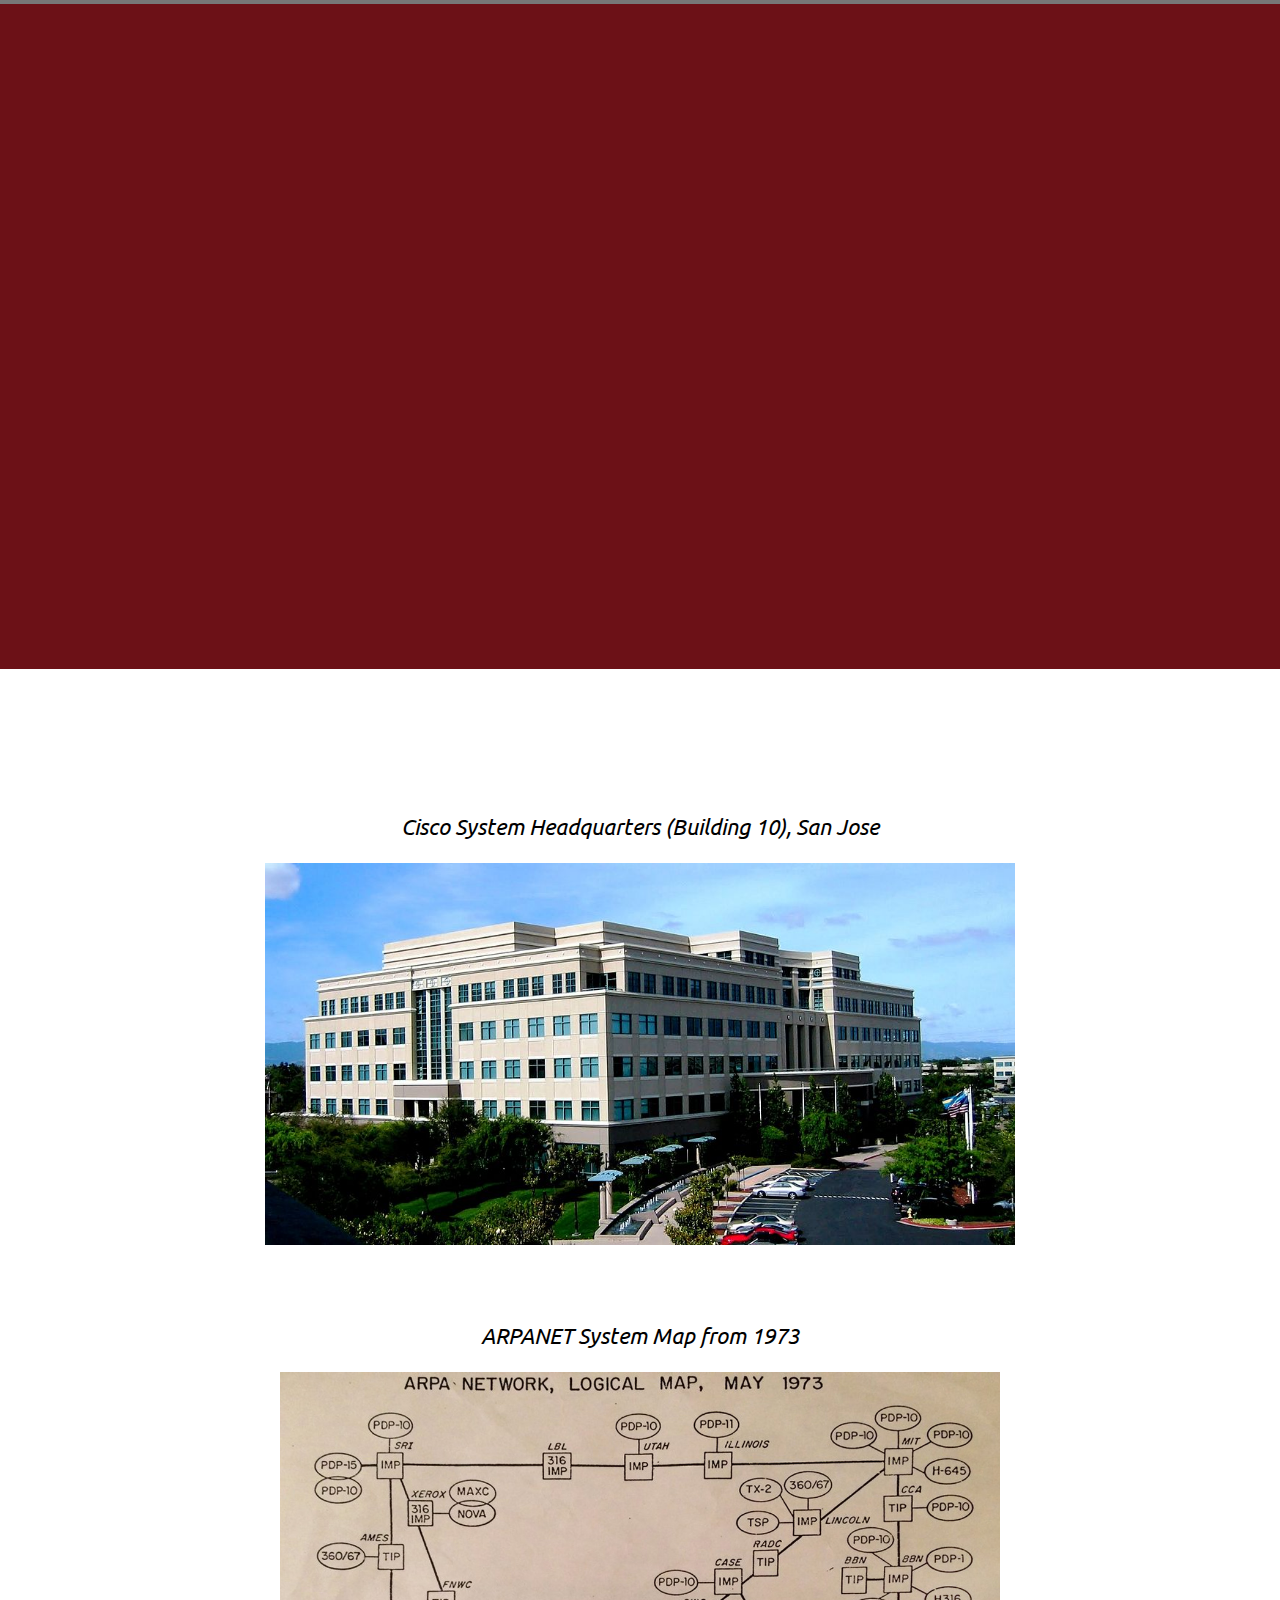
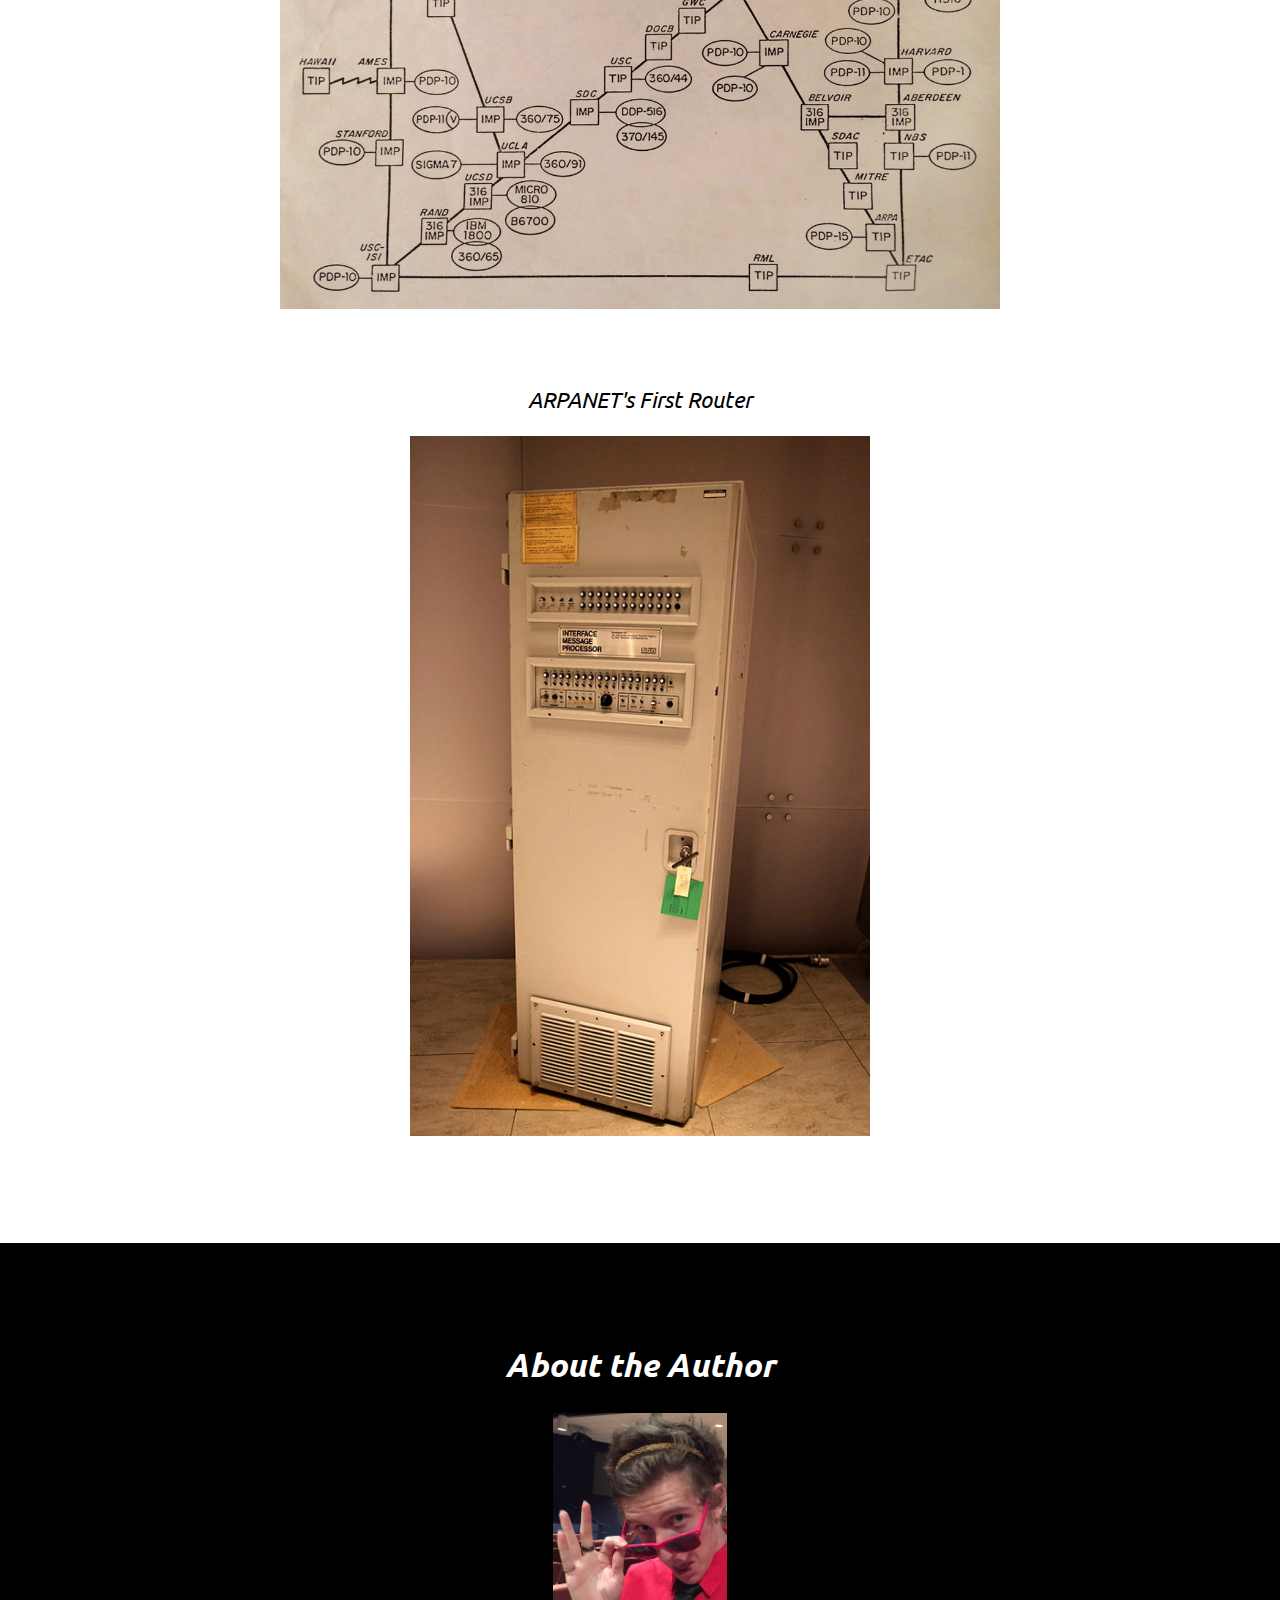
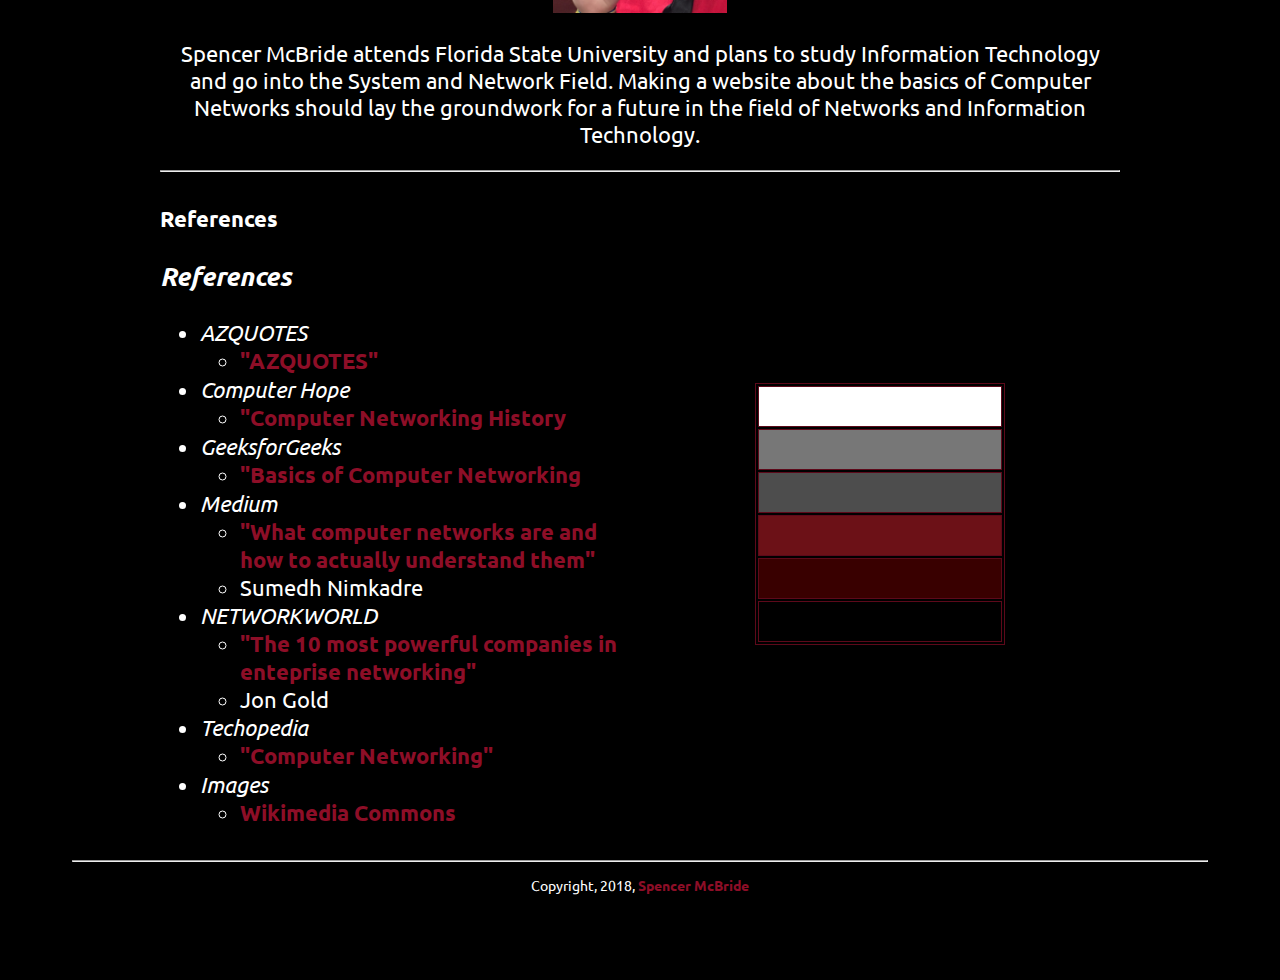
<file: lesson7_project_2/index.html>
<!DOCTYPE html>

<html>
<head>
    <!-- Name: Spencer McBride -->
    <!-- Date of Completion: 4-14-19 -->
    <meta charset = "UTF-8">
    <meta name = "author" content = "Spencer McBride">
    <meta name = "description" content = "The history and basics of Computer Networks">
    <meta name = "keywords" content = "Computers, Networks, Computer Networks, Information, Technology">
    
    <link href = "style.css" rel = "stylesheet" type = "text/css">
    <link rel="shortcut icon" href="favicon.ico">
    <link href='https://fonts.googleapis.com/css?family=Ubuntu' rel='stylesheet'>
    
    <title>Computer Networks</title>

</head>
<body>
    <section id = "splash">     <!-- splash section provides background for navbar and title-page -->
        <!--Navigation Bar holds Navigation Buttons -->
        <div id="navbar">
            <div class="container">  <!-- container keeps everything aligned and centered no matter what the window size -->
                <ul  id="menu">
                    <!-- button class provides button-like appearance and scrolling javascript (see bottom of html code) -->
                    <li><a href="#overview" class="button">Overview</a></li>
                    <li><a href="#video" class="button">Video</a></li>
                    <li><a href="#photos" class="button">Photos</a></li>
                    <li><a href="#footer" class="button">Author & References</a></li>
                </ul>
            </div> <!-- end container -->
        </div> <!-- end navbar -->
        
                <!-- Title page -->
        <div id="title-page"> <!-- Used to style the title and subtitle -->
            <div class="container"> 
                <h1>Computer Networks</h1>
                <h3>by Spencer McBride</h3>
            </div> <!-- end container -->
        </div> <!-- end title-page -->
    </section>

<section id = "overview">
    <div class = "container">
        <p >Computer Networks surround everyone, whether it be in home or at the office. One may log in to a client, have access to all of their files from the local server, send a document to the printer a few rooms over, all without moving from the desk. All of these actions were done through the location's computer network. The same also happens when he walks in the front door of his home. His phone connects to his home Wi-fi, asks his Amazon Alexa what plans he has for the night, and finishes up a file from work that is accessible through his works' server. Computer Networks connect everyone with everything through a series of devices that constantly communicate with each other and provide access to information from anywhere with an internet connection. 
    </p>
    
    <p><em>Techopedia</em> defines "Computer Networking" as "an engineering discipline that aims to study and analyze the communication process among various computing devices or computer systems that are linked, or networked, together to exhchange information and share resources." Additionally, there are some other terms that correlate with computer systems. An Open Systemis  a system which is connected to the network and is ready for communicaiton. On the other hand, a Closed System is not connected to the network and cannot be communicated with. With Networks come Network Devices that allow other devices to connect to a network, i.e. routers, switches, hubs, bridges, wireless routers, and wireless bridges. 
    </p>
    
    <h3>Most Powerful Network Companies</h3>
    <ol>
        <li>Cisco</li>
        <li>HPE/Aruba</li>
        <li>Juniper</li>
        <li>Huawei</li>
        <li>Arista</li>
        <li>VMware</li>
        <li>Riverbed</li>
        <li>Netscout</li>
        <li>Extreme Networks</li>
        <li>Dell/EMC</li>
    </ol>
    
    <p> With the vastness of computer systems, there has to be some form of management and standards in placec to keep everything runnign smoothly. The OSI, or Operation Systems Interconnection, is a reference model that specifies standards for communications protocols and also the functionalities of each layer. Protocols are a set of rules or algorithms which define the way how two entities can communicate across the network and there exists different protocol defined at each layer of OSI model, examples of protocals are TCP, IP, UDP, ARP, DHCP, FTP, etc. 
    </p>
    
    <p> But how exactly does information get from one place to another, say from Google's pool of information to a home computer? The Internet, which uses TCP/IP protocols, provides internet connection through an Internet Service Provider, or ISP. The ISP maintains the DNS cache, and will send and receive packets of information back and forth between itself and the router. The router will then send the information to a node, which has a unique IP address, that is connected to the router, like a phone, tablet, or home computer. 
    </p>
    
    <!-- Table Section -->
    
    <h3><strong> A Brief History of Computer Networks</strong></h3>
    
    <table border = "1" cellpadding = "12" cellspacing = "0">
        
        <tr>
            <th>Year</th>
            <th>Event</th>
        </tr>
        
        <tr>
            <td>1961</td>
            <td>Leonard Kleinrock, in his paper titled "Information Flow in Large Communication Nets", proposes the idea of ARPANET, the earliest computer network</td>
        </tr>
        
        <tr>
            <td>1965</td>
            <td>Donald Davies coins the term "packet"</td>
        </tr>
        
        <tr>
            <td>1966</td>
            <td>Development of ARPANET begins, UCLA and SRI become the first 2 nodes, ARPANET is the first computer network to use packet switching</td>
        </tr>
        
        <tr>
            <td>1969</td>
            <td>The Internet is officially born</td>
        </tr>
        
        <tr>
            <td>1971</td>
            <td>The first email is sent by Ray Tomlinson</td>
        </tr>
        
        <tr>
            <td>1973</td>
            <td>Robert Metcalfe develops ethernet</td>
        </tr>
        
        <tr>
            <td>1973</td>
            <td>SATNET, the firs international network connection, launches</td>
        </tr>
        
        <tr>
            <td>1976</td>
            <td>The first true IP router is developed by Ginny Strazisar</td>
        </tr>
        
        <tr>
            <td>1981</td>
            <td>IPv4 is officially defined in RFC 791</td>
        </tr>
        
        <tr>
            <td>1983</td>
            <td>Paul Mockapetris and Jon Pastel implement the first DNS</td>
        </tr>
        
        <tr>
            <td>1988</td>
            <td>Details abotu the first firewall are published</td>
        </tr>
        
        <tr>
            <td>1996</td>
            <td>IPv6 is introduced</td>
        </tr>
        
        <tr>
            <td>1997-2009</td>
            <td>Wi-Fi standards are developed and released; 1997 - 802.11, 1999 - 802.11a and 802.11b, 2003 - 802.11g, 2009 - 802.11n</td>
        </tr>
        
        <tr>
            <td>1999-2018</td>
            <td>Encryption protocols are introduced; 1999 - WEP, 2003 - WPA and WPA2, 2018 -  WPA3</td>
        </tr>
    
    </table>
    </div>
    
</section>

<section id = "video">
    <div class = "container">
        <iframe width="100%" height="580px" src="https://www.youtube.com/embed/3QhU9jd03a0" frameborder="0" allow="autoplay; encrypted-media" allowfullscreen></iframe>    
    </div>
</section>

<section id = "photos">
    <div class = "container">
        <p>&nbsp;</p>
        <p style="text-align:center;"><em>Cisco System Headquarters (Building 10), San Jose</em></p>
        <p style="text-align:center;"><img src = "images/cisco_systems_headquarters.jpg" alt = "Google Glass" width = "750"  ></p>
        <p>&nbsp;</p>
        <p style="text-align:center;"><em>ARPANET System Map from 1973</em></p>
        <p style="text-align:center;"><img  src = "images/arpanet_map_1973.jpg" alt = "Navigation and Augmented Reality" width = "75%"></p>
        
        <p>&nbsp;</p>
        <p style="text-align:center;"><em>ARPANET's First Router</em></p>
        <p style="text-align:center;"><img src = "images/first_router.jpg" alt = "A Dinosaur in Central Park" height = "700" ></p>
    </div>
</section>

<section id = "footer">
    <div class = "container">
        <h2 style = "text-align:center;"><em>About the Author</em></h2>
  <p style = "text-align:center;"><img src = "images/img_0927.jpg" alt = "Author Photograph" height = "200"></p>
  <p style = "text-align:center;">Spencer McBride attends Florida State University and plans to study Information Technology and go into the System and Network Field. Making a website about the basics of Computer Networks should lay the groundwork for a future in the field of Networks and Information Technology.</p>
  
  <hr>

  <div class = "half_container">
      <!-- ===================REFERENCES====================== -->
    <p><strong>References</strong></p>    
    
<h3><em>References</em></h3>
                
    <ul>
        <li><em>AZQUOTES</em></li>
        
            <ul>
                <li><a href = "https://www.azquotes.com/quote/1395994" target = "blank">"AZQUOTES"</a></li>
            </ul>
        
        <li><em>Computer Hope</em></li>
        
            <ul>
                <li><a href = "https://www.computerhope.com/history/network.htm" target = "blank">"Computer Networking History</a></li>
            </ul>
            
        <li><em>GeeksforGeeks</em></li>
        
            <ul>
                <li><a href = "https://www.geeksforgeeks.org/basics-computer-networking/" target = "blank">"Basics of Computer Networking</a></li>
            </ul>
            
        <li><em>Medium</em></li>
            
            <ul>
                <li><a href = "https://medium.freecodecamp.org/computer-networks-and-how-to-actually-understand-them-c1401908172d" target = "blank"> "What computer networks are and how to actually understand them"</a></li>
                <li>Sumedh Nimkadre</li>
                
            </ul>
        
        <li><em>NETWORKWORLD</em></li>
        
            <ul>
                <li><a href = "https://www.networkworld.com/article/3211410/lan-wan/the-10-most-powerful-companies-in-enterprise-networking.html" target = "blank"> "The 10 most powerful companies in enteprise networking"</a></li>
                <li>Jon Gold</li>
            </ul>
            
        <li><em>Techopedia</em></li>
        
            <ul>
                <li><a href = "https://www.techopedia.com/definition/25598/computer-networking" target = "blank">"Computer Networking"</a></li>
            </ul>
            
        <li><em>Images</em></li>
        
            <ul>
                <li><a href = "https://commons.wikimedia.org/wiki/Category:Images" target = "blank">Wikimedia Commons</a></li>
            </ul>
                
     </ul>
  </div>
  
  <div class = "half_container">
      <table id = "color_scheme" width="250px">
        <tr>
          <td bgcolor = "#ffffff">&nbsp;</td>
        </tr>
        
        <tr>
          <td bgcolor = "#777777">&nbsp;</td>
        </tr>
        
        <tr>
          <td bgcolor = "#4d4d4d">&nbsp;</td>
        </tr>
        
        <tr>
          <td bgcolor = "#6C1117">&nbsp;</td>
        </tr>
          
        <tr>
          <td bgcolor = "#390000">&nbsp;</td>
        </tr>
        
        <tr>
          <td bgcolor = "#000000">&nbsp;</td>
        </tr>
          
      </table>
  </div>

    </div>
    <hr>
    <p style = "text-align: center; font-size: 14px;">Copyright, 2018, <a href="mailto:sam18c@my.fsu.edu">Spencer McBride</a></p>
</section>

</body>
</html>
</file>
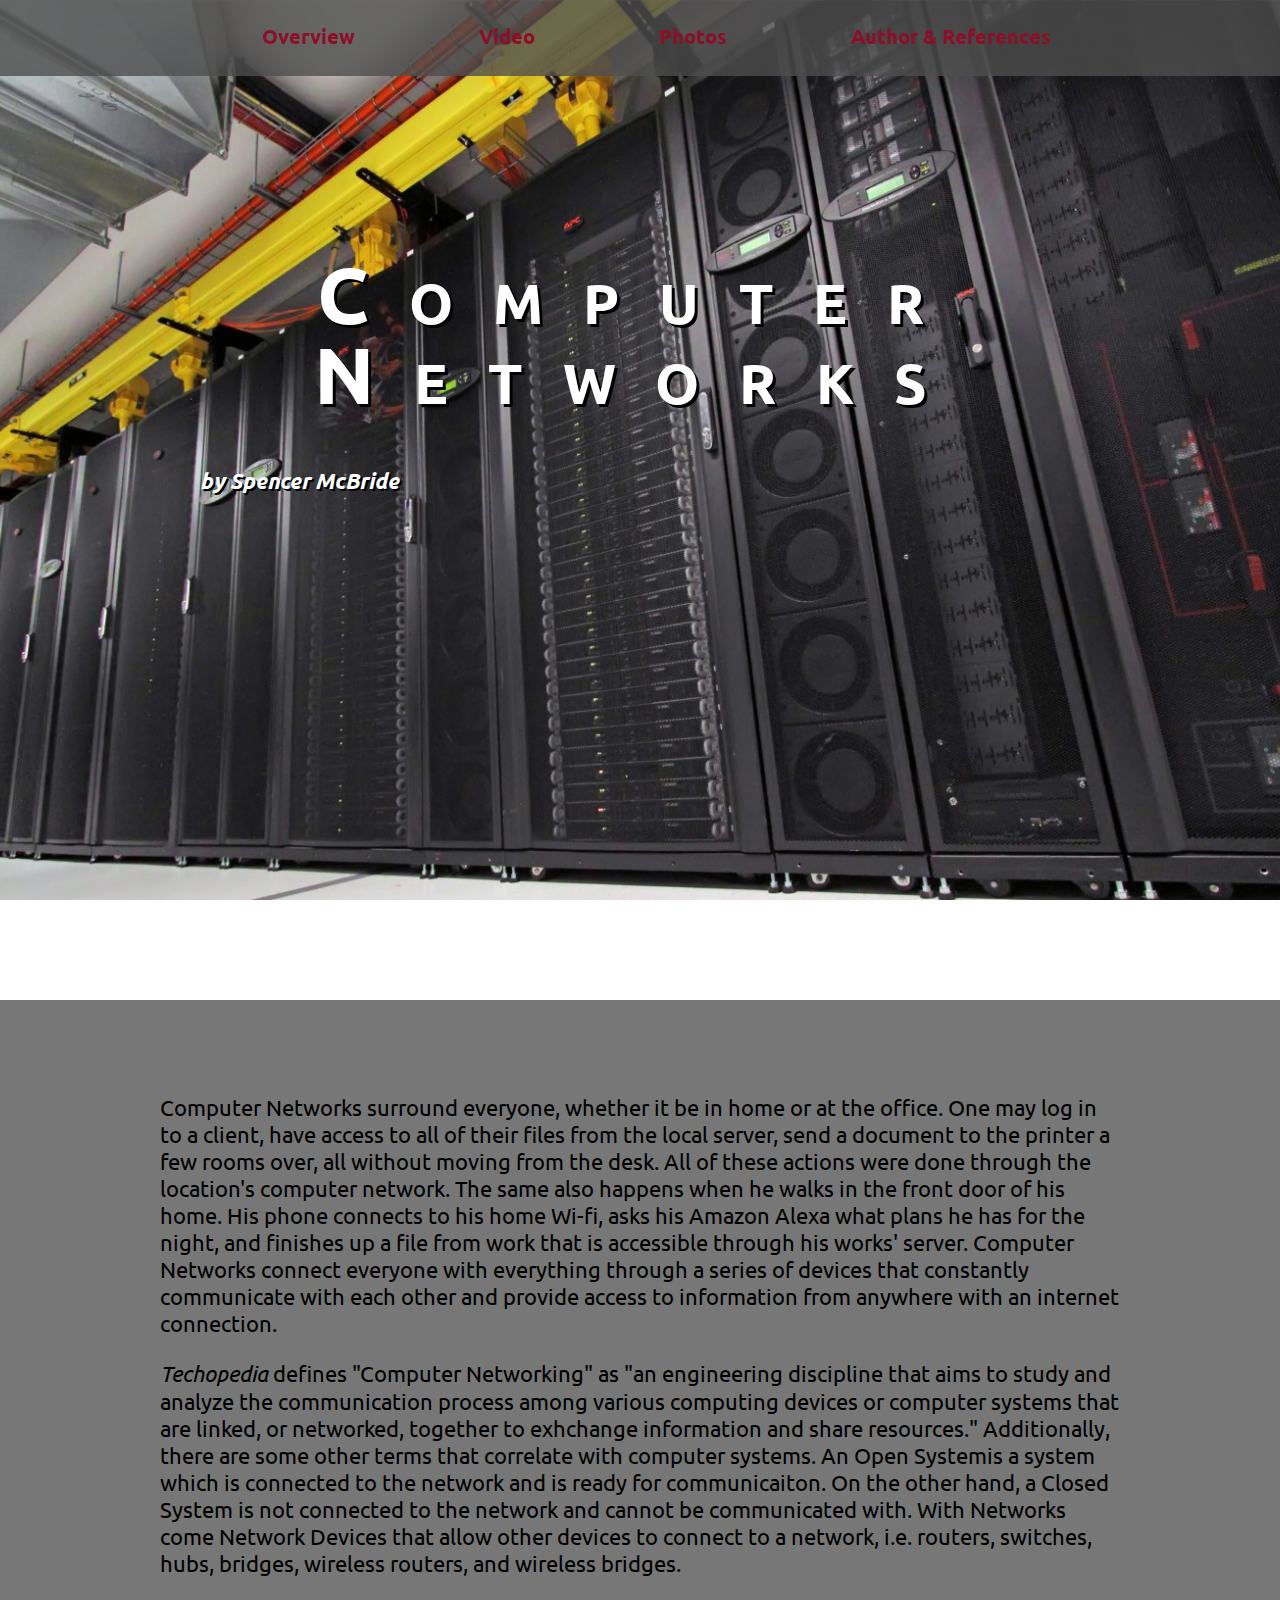
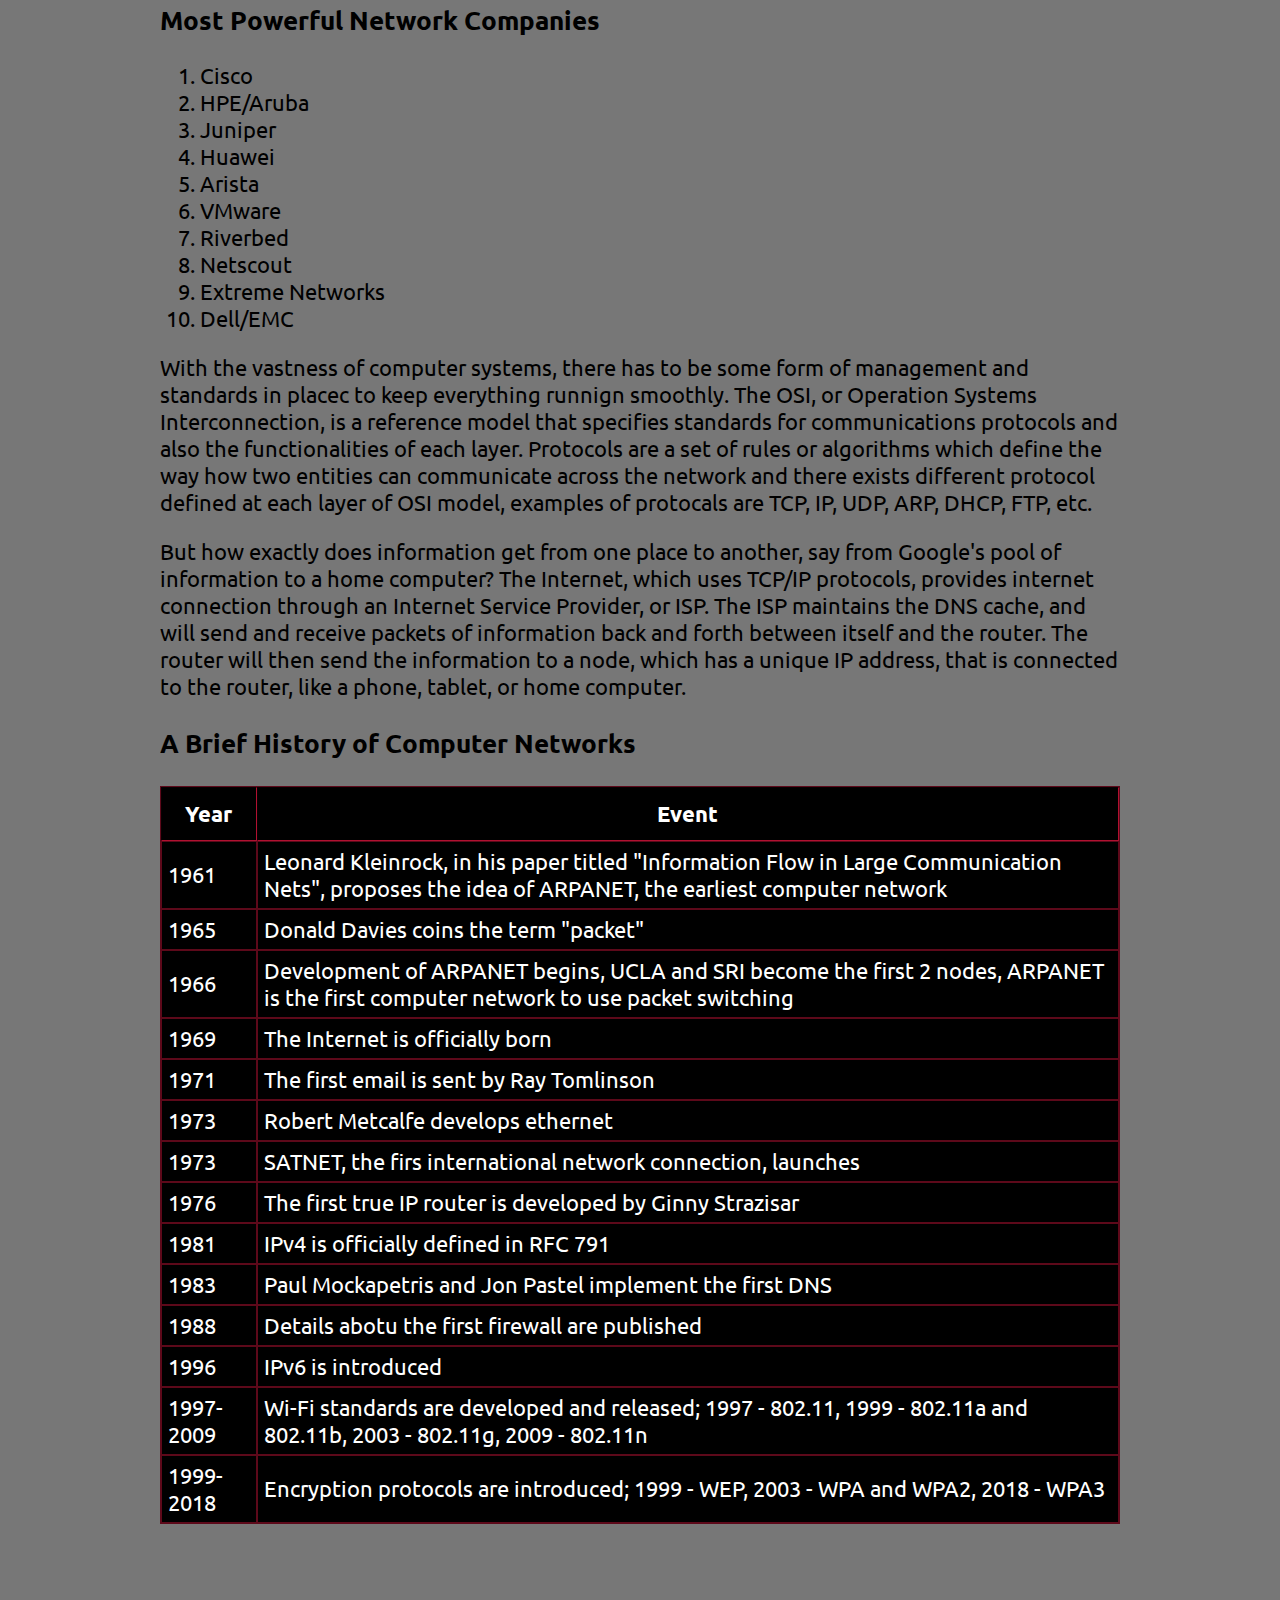
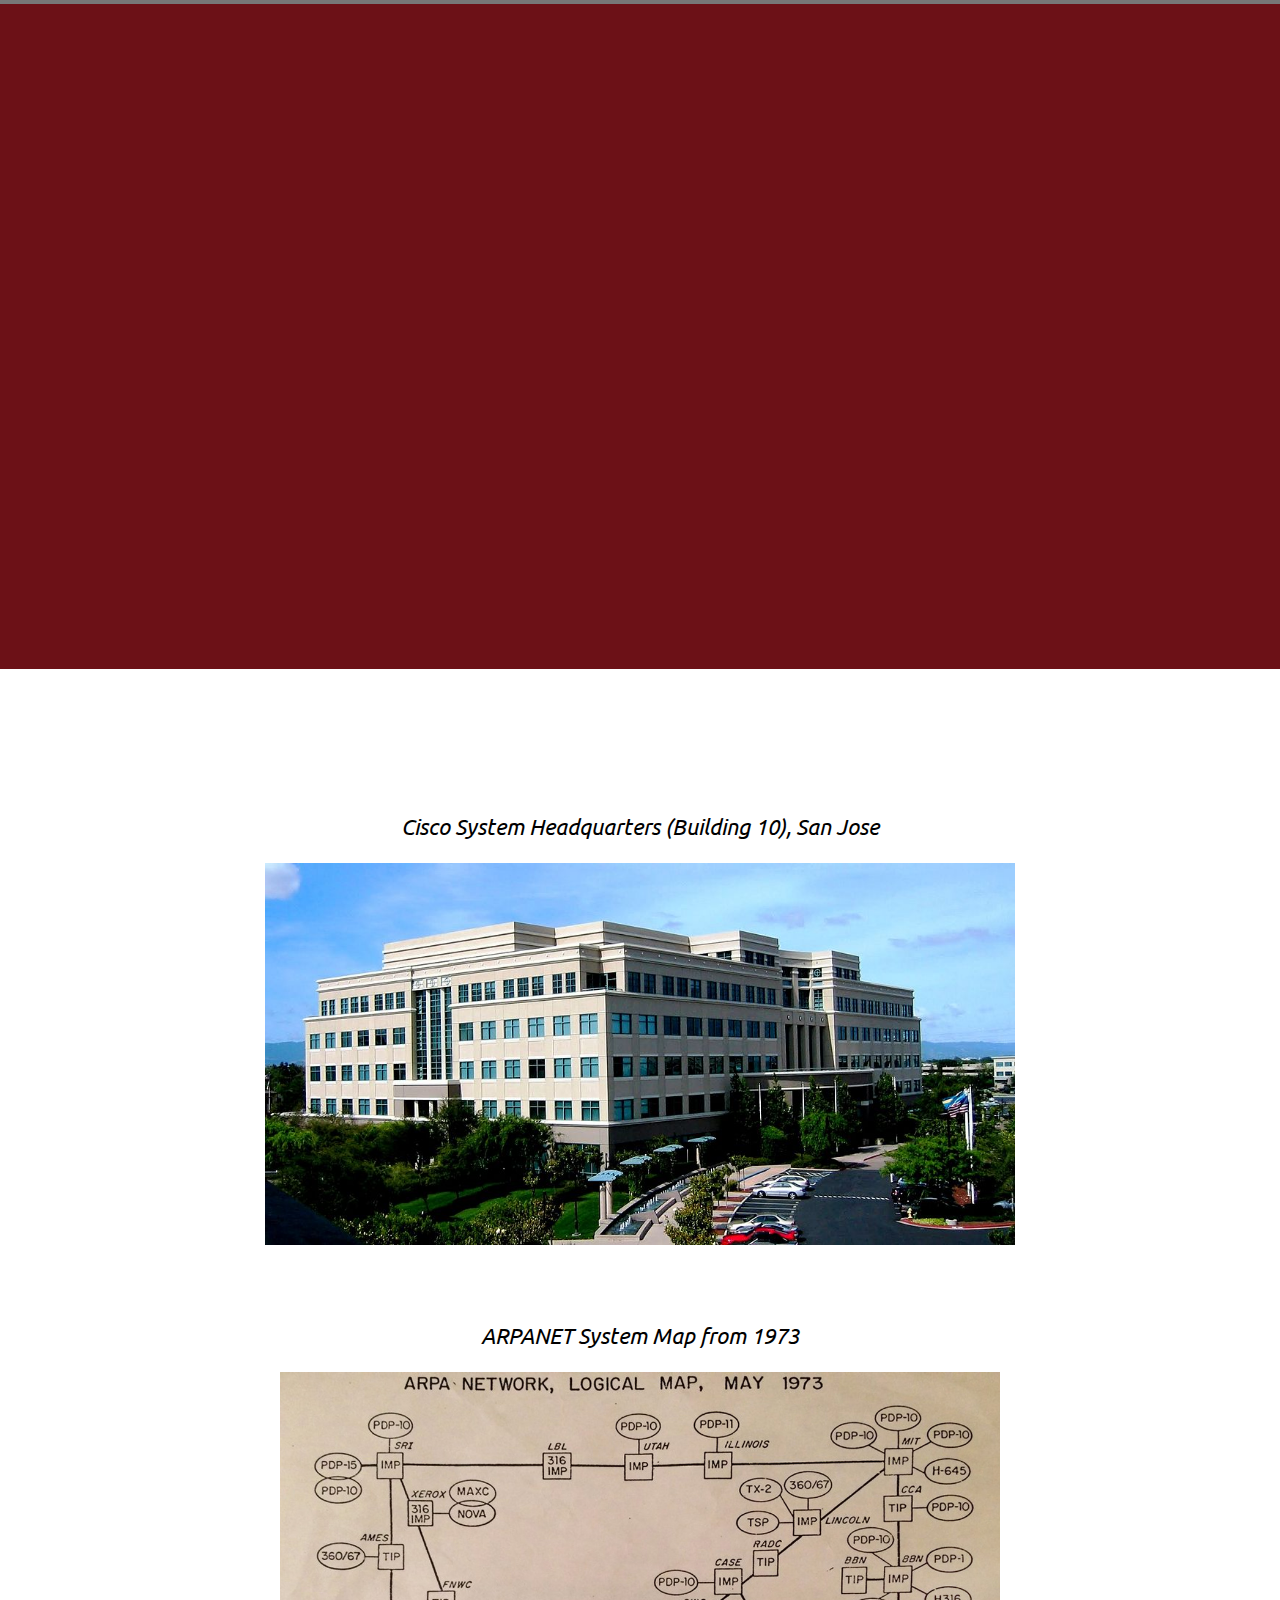
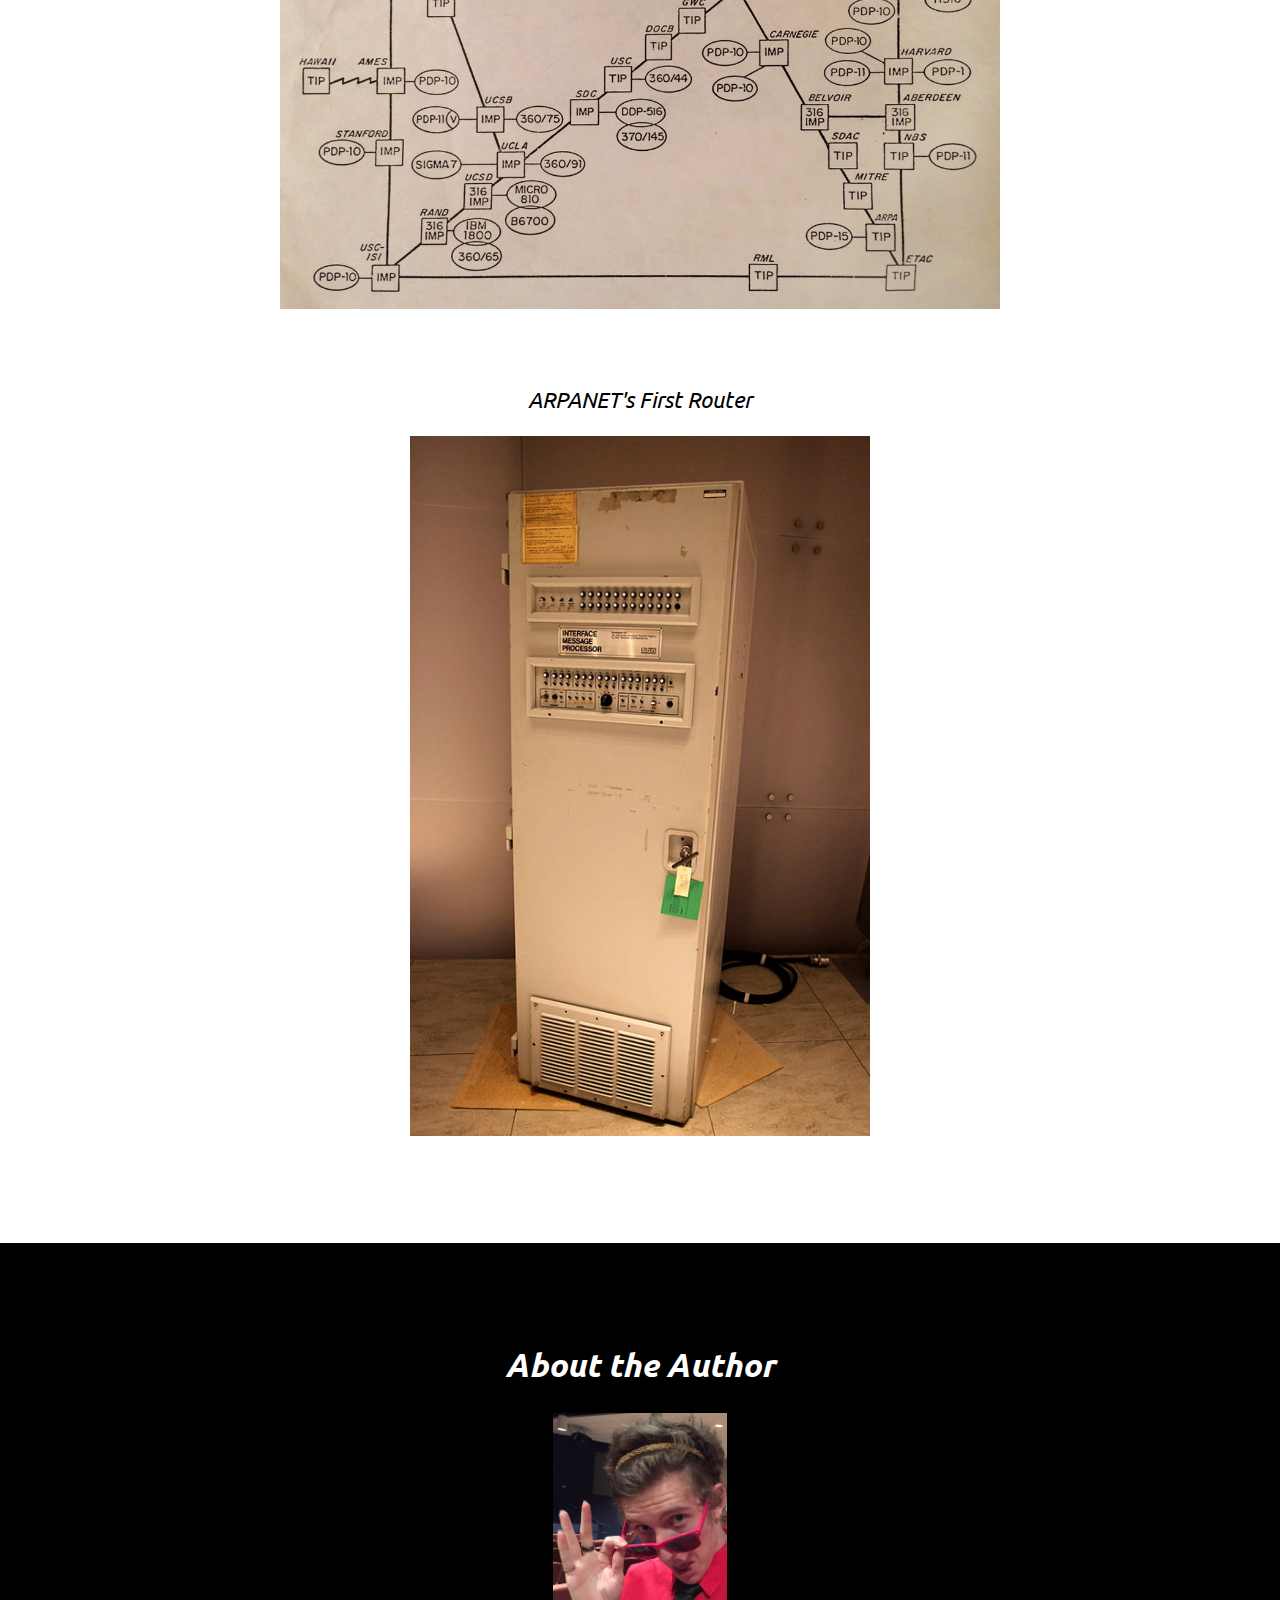
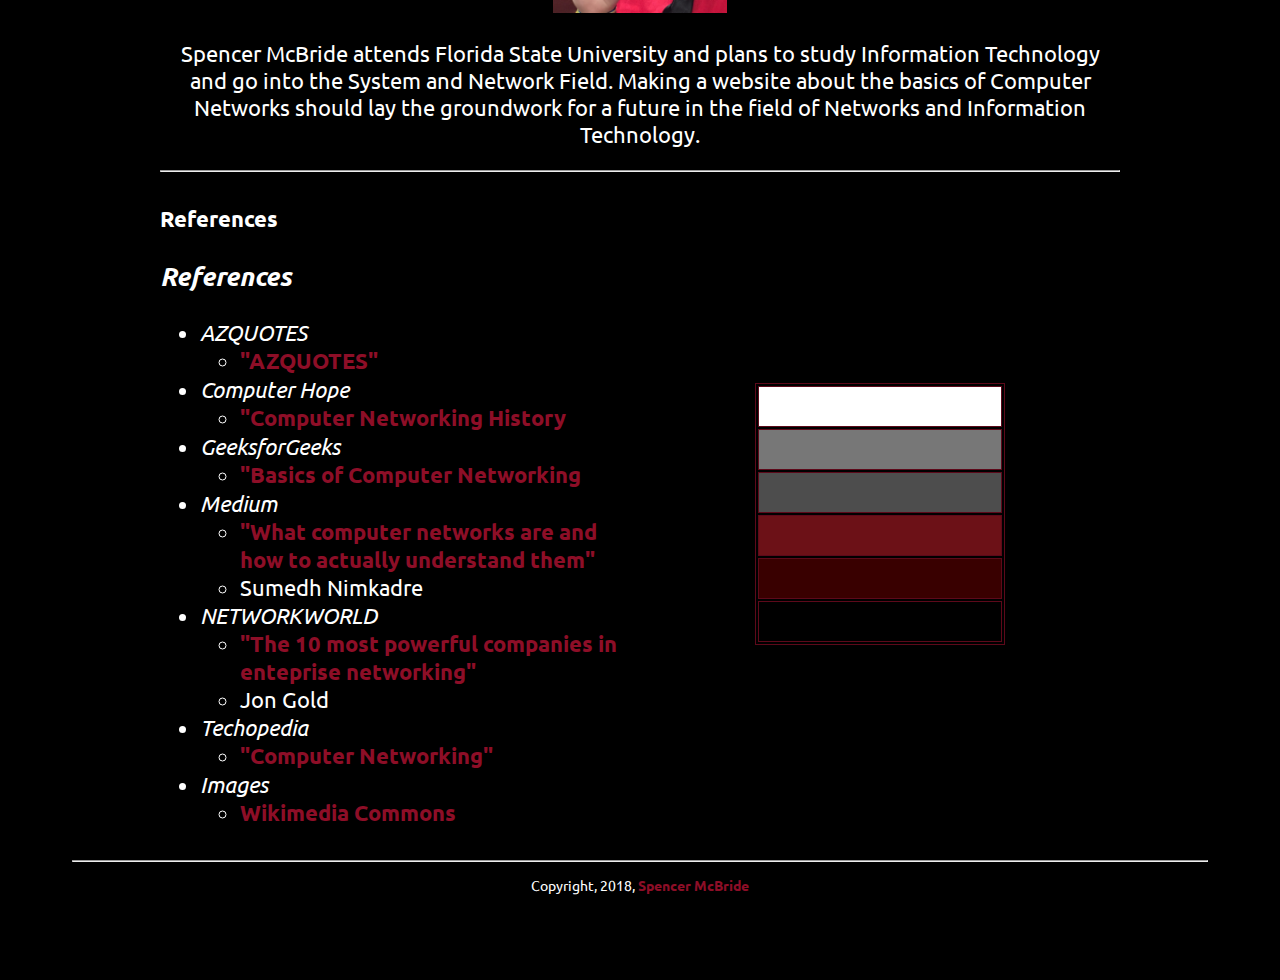
<file: lesson8_project_1/index.html>
<!DOCTYPE html>

<html>
<head>
    <!-- Name: Spencer McBride -->
    <!-- Date of Completion: 4-14-19 -->
    <meta charset = "UTF-8">
    <meta name = "author" content = "Spencer McBride">
    <meta name = "description" content = "The history and basics of Computer Networks">
    <meta name = "keywords" content = "Computers, Networks, Computer Networks, Information, Technology">
    
    <link href = "style.css" rel = "stylesheet" type = "text/css">
    <link rel="shortcut icon" href="favicon.ico">
    <link href='https://fonts.googleapis.com/css?family=Ubuntu' rel='stylesheet'>
    
    <title>Computer Networks</title>

</head>
<body>
    <section id = "splash">     <!-- splash section provides background for navbar and title-page -->
        <!--Navigation Bar holds Navigation Buttons -->
        <div id="navbar">
            <div class="container">  <!-- container keeps everything aligned and centered no matter what the window size -->
                <ul  id="menu">
                    <!-- button class provides button-like appearance and scrolling javascript (see bottom of html code) -->
                    <li><a href="#overview" class="button">Overview</a></li>
                    <li><a href="#video" class="button">Video</a></li>
                    <li><a href="#photos" class="button">Photos</a></li>
                    <li><a href="#footer" class="button">Author & References</a></li>
                </ul>
            </div> <!-- end container -->
        </div> <!-- end navbar -->
        
                <!-- Title page -->
        <div id="title-page"> <!-- Used to style the title and subtitle -->
            <div class="container"> 
                <h1>Computer Networks</h1>
                <h3>by Spencer McBride</h3>
            </div> <!-- end container -->
        </div> <!-- end title-page -->
    </section>

<section id = "overview">
    <div class = "container">
        <p >Computer Networks surround everyone, whether it be in home or at the office. One may log in to a client, have access to all of their files from the local server, send a document to the printer a few rooms over, all without moving from the desk. All of these actions were done through the location's computer network. The same also happens when he walks in the front door of his home. His phone connects to his home Wi-fi, asks his Amazon Alexa what plans he has for the night, and finishes up a file from work that is accessible through his works' server. Computer Networks connect everyone with everything through a series of devices that constantly communicate with each other and provide access to information from anywhere with an internet connection. 
    </p>
    
    <p><em>Techopedia</em> defines "Computer Networking" as "an engineering discipline that aims to study and analyze the communication process among various computing devices or computer systems that are linked, or networked, together to exhchange information and share resources." Additionally, there are some other terms that correlate with computer systems. An Open Systemis  a system which is connected to the network and is ready for communicaiton. On the other hand, a Closed System is not connected to the network and cannot be communicated with. With Networks come Network Devices that allow other devices to connect to a network, i.e. routers, switches, hubs, bridges, wireless routers, and wireless bridges. 
    </p>
    
    <h3>Most Powerful Network Companies</h3>
    <ol>
        <li>Cisco</li>
        <li>HPE/Aruba</li>
        <li>Juniper</li>
        <li>Huawei</li>
        <li>Arista</li>
        <li>VMware</li>
        <li>Riverbed</li>
        <li>Netscout</li>
        <li>Extreme Networks</li>
        <li>Dell/EMC</li>
    </ol>
    
    <p> With the vastness of computer systems, there has to be some form of management and standards in placec to keep everything runnign smoothly. The OSI, or Operation Systems Interconnection, is a reference model that specifies standards for communications protocols and also the functionalities of each layer. Protocols are a set of rules or algorithms which define the way how two entities can communicate across the network and there exists different protocol defined at each layer of OSI model, examples of protocals are TCP, IP, UDP, ARP, DHCP, FTP, etc. 
    </p>
    
    <p> But how exactly does information get from one place to another, say from Google's pool of information to a home computer? The Internet, which uses TCP/IP protocols, provides internet connection through an Internet Service Provider, or ISP. The ISP maintains the DNS cache, and will send and receive packets of information back and forth between itself and the router. The router will then send the information to a node, which has a unique IP address, that is connected to the router, like a phone, tablet, or home computer. 
    </p>
    
    <!-- Table Section -->
    
    <h3><strong> A Brief History of Computer Networks</strong></h3>
    
    <table border = "1" cellpadding = "12" cellspacing = "0">
        
        <tr>
            <th>Year</th>
            <th>Event</th>
        </tr>
        
        <tr>
            <td>1961</td>
            <td>Leonard Kleinrock, in his paper titled "Information Flow in Large Communication Nets", proposes the idea of ARPANET, the earliest computer network</td>
        </tr>
        
        <tr>
            <td>1965</td>
            <td>Donald Davies coins the term "packet"</td>
        </tr>
        
        <tr>
            <td>1966</td>
            <td>Development of ARPANET begins, UCLA and SRI become the first 2 nodes, ARPANET is the first computer network to use packet switching</td>
        </tr>
        
        <tr>
            <td>1969</td>
            <td>The Internet is officially born</td>
        </tr>
        
        <tr>
            <td>1971</td>
            <td>The first email is sent by Ray Tomlinson</td>
        </tr>
        
        <tr>
            <td>1973</td>
            <td>Robert Metcalfe develops ethernet</td>
        </tr>
        
        <tr>
            <td>1973</td>
            <td>SATNET, the firs international network connection, launches</td>
        </tr>
        
        <tr>
            <td>1976</td>
            <td>The first true IP router is developed by Ginny Strazisar</td>
        </tr>
        
        <tr>
            <td>1981</td>
            <td>IPv4 is officially defined in RFC 791</td>
        </tr>
        
        <tr>
            <td>1983</td>
            <td>Paul Mockapetris and Jon Pastel implement the first DNS</td>
        </tr>
        
        <tr>
            <td>1988</td>
            <td>Details abotu the first firewall are published</td>
        </tr>
        
        <tr>
            <td>1996</td>
            <td>IPv6 is introduced</td>
        </tr>
        
        <tr>
            <td>1997-2009</td>
            <td>Wi-Fi standards are developed and released; 1997 - 802.11, 1999 - 802.11a and 802.11b, 2003 - 802.11g, 2009 - 802.11n</td>
        </tr>
        
        <tr>
            <td>1999-2018</td>
            <td>Encryption protocols are introduced; 1999 - WEP, 2003 - WPA and WPA2, 2018 -  WPA3</td>
        </tr>
    
    </table>
    </div>
    
</section>

<section id = "video">
    <div class = "container">
        <iframe width="100%" height="580px" src="https://www.youtube.com/embed/3QhU9jd03a0" frameborder="0" allow="autoplay; encrypted-media" allowfullscreen></iframe>    
    </div>
</section>

<section id = "photos">
    <div class = "container">
        <p>&nbsp;</p>
        <p style="text-align:center;"><em>Cisco System Headquarters (Building 10), San Jose</em></p>
        <p style="text-align:center;"><img src = "images/cisco_systems_headquarters.jpg" alt = "Google Glass" width = "750"  ></p>
        <p>&nbsp;</p>
        <p style="text-align:center;"><em>ARPANET System Map from 1973</em></p>
        <p style="text-align:center;"><img  src = "images/arpanet_map_1973.jpg" alt = "Navigation and Augmented Reality" width = "75%"></p>
        
        <p>&nbsp;</p>
        <p style="text-align:center;"><em>ARPANET's First Router</em></p>
        <p style="text-align:center;"><img src = "images/first_router.jpg" alt = "A Dinosaur in Central Park" height = "700" ></p>
    </div>
</section>

<section id = "footer">
    <div class = "container">
        <h2 style = "text-align:center;"><em>About the Author</em></h2>
  <p style = "text-align:center;"><img src = "images/img_0927.jpg" alt = "Author Photograph" height = "200"></p>
  <p style = "text-align:center;">Spencer McBride attends Florida State University and plans to study Information Technology and go into the System and Network Field. Making a website about the basics of Computer Networks should lay the groundwork for a future in the field of Networks and Information Technology.</p>
  
  <hr>

  <div class = "half_container">
      <!-- ===================REFERENCES====================== -->
    <p><strong>References</strong></p>    
    
<h3><em>References</em></h3>
                
    <ul>
        <li><em>AZQUOTES</em></li>
        
            <ul>
                <li><a href = "https://www.azquotes.com/quote/1395994" target = "blank">"AZQUOTES"</a></li>
            </ul>
        
        <li><em>Computer Hope</em></li>
        
            <ul>
                <li><a href = "https://www.computerhope.com/history/network.htm" target = "blank">"Computer Networking History</a></li>
            </ul>
            
        <li><em>GeeksforGeeks</em></li>
        
            <ul>
                <li><a href = "https://www.geeksforgeeks.org/basics-computer-networking/" target = "blank">"Basics of Computer Networking</a></li>
            </ul>
            
        <li><em>Medium</em></li>
            
            <ul>
                <li><a href = "https://medium.freecodecamp.org/computer-networks-and-how-to-actually-understand-them-c1401908172d" target = "blank"> "What computer networks are and how to actually understand them"</a></li>
                <li>Sumedh Nimkadre</li>
                
            </ul>
        
        <li><em>NETWORKWORLD</em></li>
        
            <ul>
                <li><a href = "https://www.networkworld.com/article/3211410/lan-wan/the-10-most-powerful-companies-in-enterprise-networking.html" target = "blank"> "The 10 most powerful companies in enteprise networking"</a></li>
                <li>Jon Gold</li>
            </ul>
            
        <li><em>Techopedia</em></li>
        
            <ul>
                <li><a href = "https://www.techopedia.com/definition/25598/computer-networking" target = "blank">"Computer Networking"</a></li>
            </ul>
            
        <li><em>Images</em></li>
        
            <ul>
                <li><a href = "https://commons.wikimedia.org/wiki/Category:Images" target = "blank">Wikimedia Commons</a></li>
            </ul>
                
     </ul>
  </div>
  
  <div class = "half_container">
      <table id = "color_scheme" width="250px">
        <tr>
          <td bgcolor = "#ffffff">&nbsp;</td>
        </tr>
        
        <tr>
          <td bgcolor = "#777777">&nbsp;</td>
        </tr>
        
        <tr>
          <td bgcolor = "#4d4d4d">&nbsp;</td>
        </tr>
        
        <tr>
          <td bgcolor = "#6C1117">&nbsp;</td>
        </tr>
          
        <tr>
          <td bgcolor = "#390000">&nbsp;</td>
        </tr>
        
        <tr>
          <td bgcolor = "#000000">&nbsp;</td>
        </tr>
          
      </table>
  </div>

    </div>
    <hr>
    <p style = "text-align: center; font-size: 14px;">Copyright, 2018, <a href="mailto:sam18c@my.fsu.edu">Spencer McBride</a></p>
</section>

<!-- JAVASCRIPT CODE -->
<!--jquery required for scrolling effect -->
<script src="js/jquery.js"></script>
<!-- Scrolling navigation script by Geo Miller glmiller@pic.fsu.edu -->  
<script type='text/javascript'>
jQuery(document).ready(function () {
  jQuery('.button').click(function() {
    targetName = jQuery(this).attr('href');
    targetLocation = jQuery(targetName).offset().top;
    jQuery('html, body').animate({scrollTop:targetLocation}, 'slow');
    return false;
  });
});
</script>

</body>
</html>
</file>
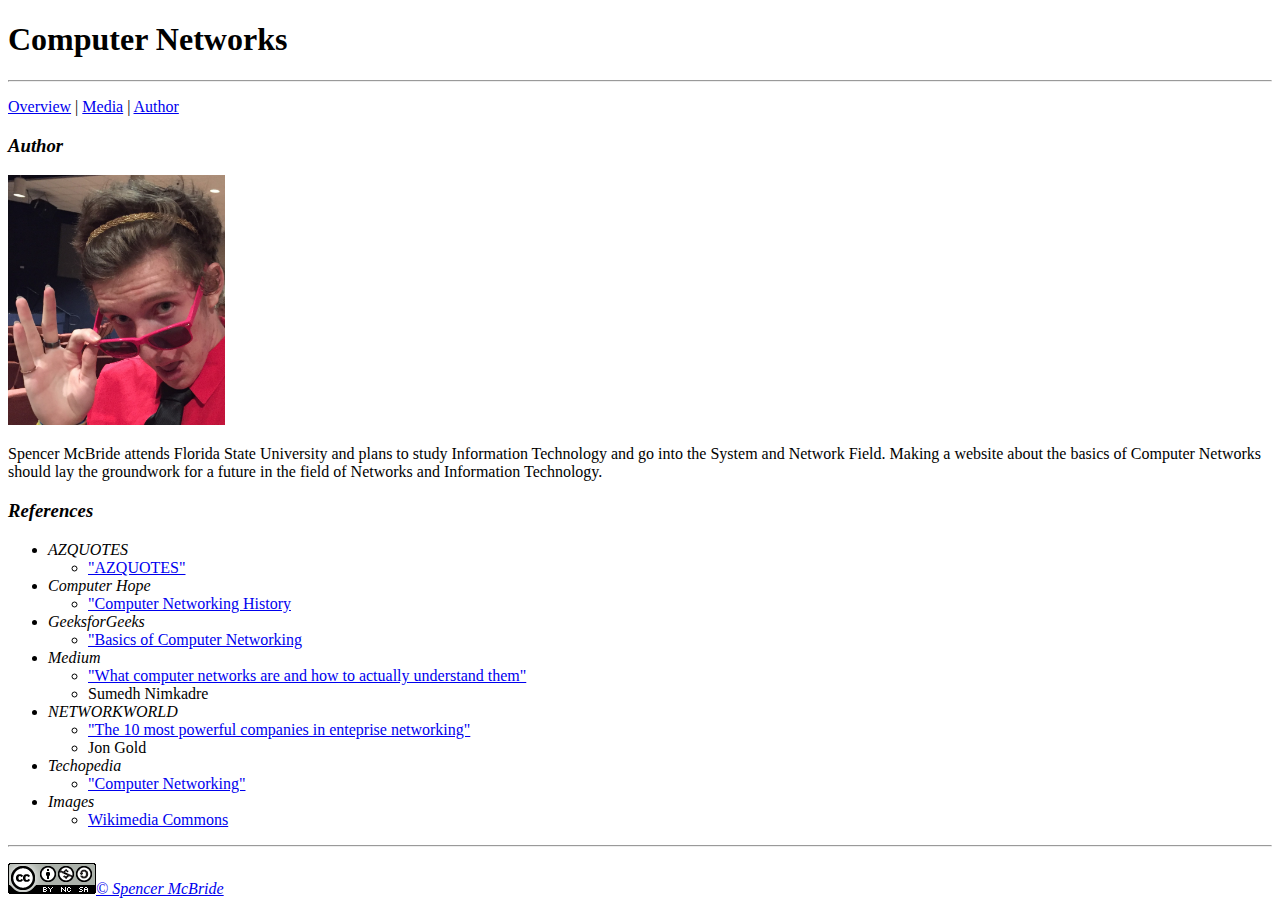
<file: lesson4_assignment/author.html>
<!DOCTYPE html>
<html>
    
    <head>
        <!-- Name: Spencer McBride -->
        <!-- Date of Completion: 3-3-19 -->
        <meta charset = "UTF-8">
        <meta name = "author" content = "Spencer McBride">
        <meta name = "description" content = "The history and basics of Computer Networks">
        <meta name = "keywords" content = "Computers, Networks, Computer Networks, Information, Technology">
        
        <title> Computer Networks </title>
    </head>
    
    
    <body>
        <h1> Computer Networks</h1>
        
        <hr>
        
        <p><a href="index.html">Overview</a> | <a href="media.html">Media</a> | <a href="author.html">Author</a></p>
        
        <!-- References Section -->
        
        <h3><em>Author</em></h3>
        
        <img src = "images/img_0927.jpg" height = "250" alt = "photo of the author">
        
        <p>Spencer McBride attends Florida State University and plans to study Information Technology and go into the System and Network Field. Making a website about the basics of Computer Networks should lay the groundwork for a future in the field of Networks and Information Technology.</p>
        
        <h3><em>References</em></h3>
        
        <ul>
            <li><em>AZQUOTES</em></li>
            
                <ul>
                    <li><a href = "https://www.azquotes.com/quote/1395994" target = "blank">"AZQUOTES"</a></li>
                </ul>
            
            <li><em>Computer Hope</em></li>
            
                <ul>
                    <li><a href = "https://www.computerhope.com/history/network.htm" target = "blank">"Computer Networking History</a></li>
                </ul>
                
            <li><em>GeeksforGeeks</em></li>
            
                <ul>
                    <li><a href = "https://www.geeksforgeeks.org/basics-computer-networking/" target = "blank">"Basics of Computer Networking</a></li>
                </ul>
                
            <li><em>Medium</em></li>
                
                <ul>
                    <li><a href = "https://medium.freecodecamp.org/computer-networks-and-how-to-actually-understand-them-c1401908172d" target = "blank"> "What computer networks are and how to actually understand them"</a></li>
                    <li>Sumedh Nimkadre</li>
                    
                </ul>
            
            <li><em>NETWORKWORLD</em></li>
            
                <ul>
                    <li><a href = "https://www.networkworld.com/article/3211410/lan-wan/the-10-most-powerful-companies-in-enterprise-networking.html" target = "blank"> "The 10 most powerful companies in enteprise networking"</a></li>
                    <li>Jon Gold</li>
                </ul>
                
            <li><em>Techopedia</em></li>
            
                <ul>
                    <li><a href = "https://www.techopedia.com/definition/25598/computer-networking" target = "blank">"Computer Networking"</a></li>
                </ul>
                
            <li><em>Images</em></li>
            
                <ul>
                    <li><a href = "https://commons.wikimedia.org/wiki/Category:Images" target = "blank">Wikimedia Commons</a></li>
                </ul>
                    
                
                
        </ul>
        
        <hr>
        
        <p><img src="images/creative_commons.png" width="88" height="31" alt="Creative Commons icon"><em><a href = "mailto:sam18c@my.fsu.edu">&copy Spencer McBride</a></p>
    </body>
    
</html>
</file>
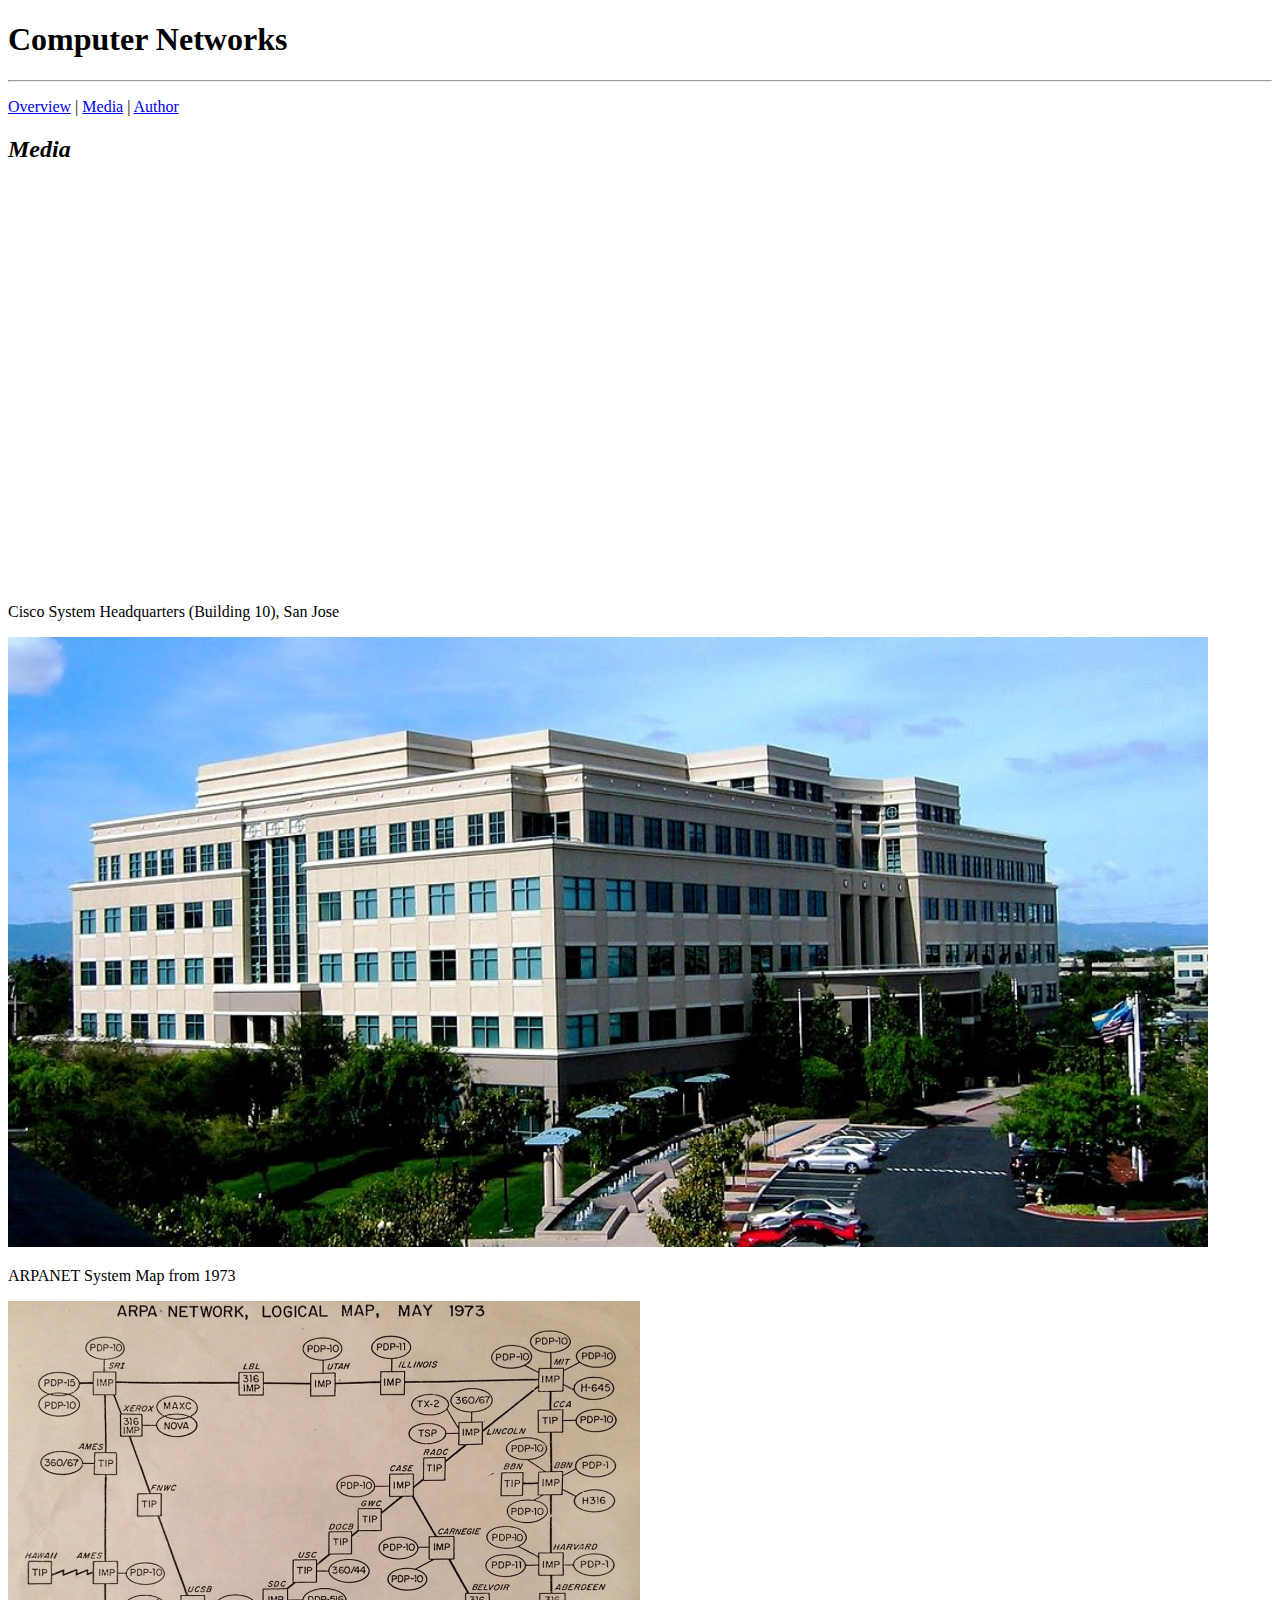
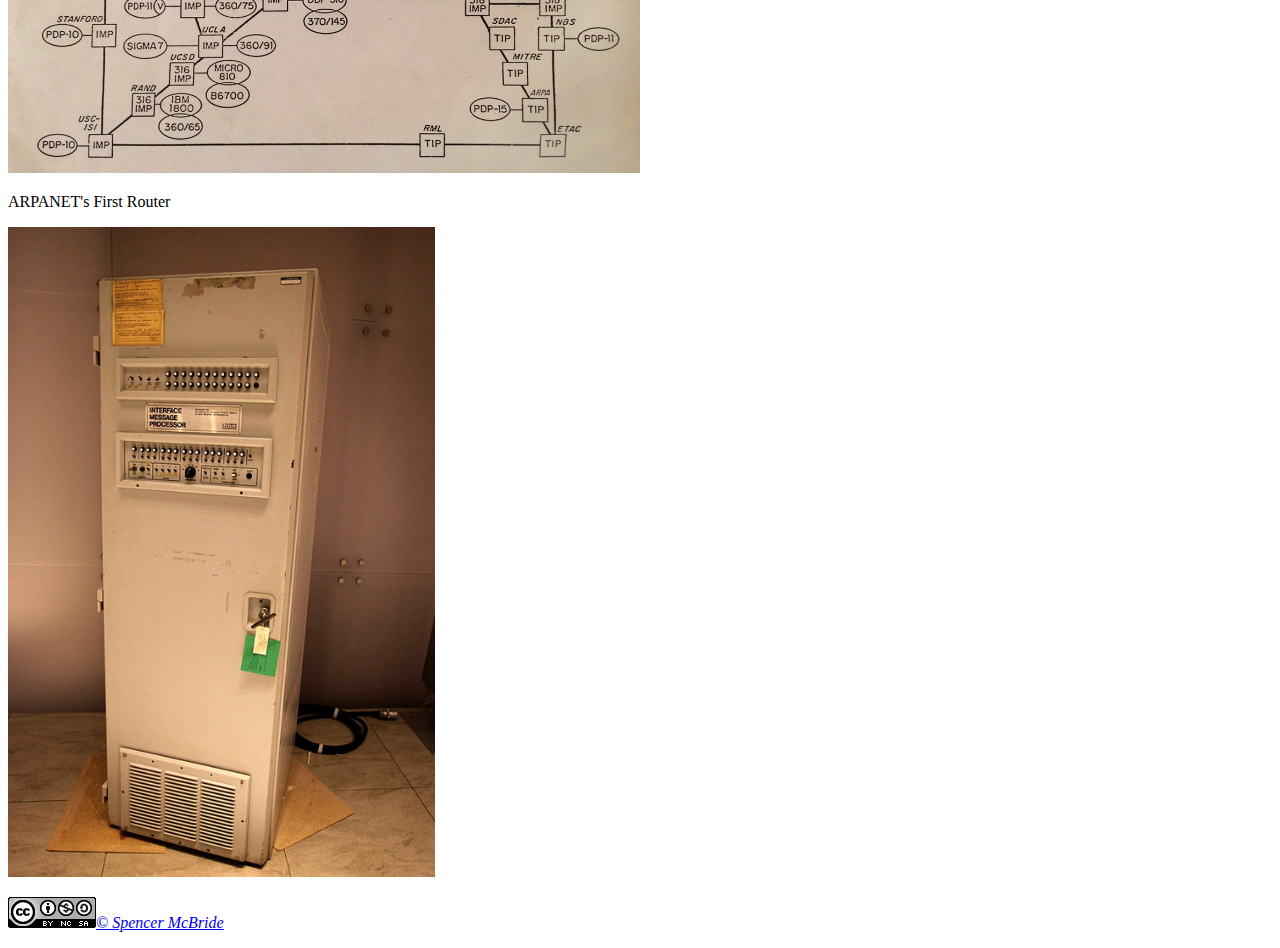
<file: lesson4_assignment/media.html>
<!DOCTYPE html>
<html>
    
    <head>
        <!-- Name: Spencer McBride -->
        <!-- Date of Completion: 3-3-19 -->
        <meta charset = "UTF-8">
        <meta name = "author" content = "Spencer McBride">
        <meta name = "description" content = "The history and basics of Computer Networks">
        <meta name = "keywords" content = "Computers, Networks, Computer Networks, Information, Technology">
        
        <title> Computer Networks </title>
    </head>
    
    
    <body>
        <h1> Computer Networks</h1>
        
        <hr>
        
        <p><a href="index.html">Overview</a> | <a href="media.html">Media</a> | <a href="author.html">Author</a></p>
        
        <h2><em>Media</em></h2>
        
        </p><iframe width="600" height = "400" src="https://www.youtube.com/embed/3QhU9jd03a0" frameborder="0" allow="accelerometer; autoplay; encrypted-media; gyroscope; picture-in-picture" allowfullscreen></iframe>
        
        <p>Cisco System Headquarters (Building 10), San Jose</p>
        
        <img src = "images/cisco_systems_headquarters.jpg" width = "1200" alt = "Cisco Systems Headquarters">
        
        <p>ARPANET System Map from 1973</p>
        
        <img src = "images/arpanet_map_1973.jpg" width = "50%" alt = "Arpanet system map from 1973">
        
        <p>ARPANET's First Router</p>
        
        <img src = "images/first_router.jpg" height = "650px" alt = "Arpanet's first router">
        
        <p><img src="images/creative_commons.png" width="88" height="31" alt="Creative Commons icon"><em><a href = "mailto:sam18c@my.fsu.edu">&copy Spencer McBride</a></p>
    </body>
    
</html>
</file>
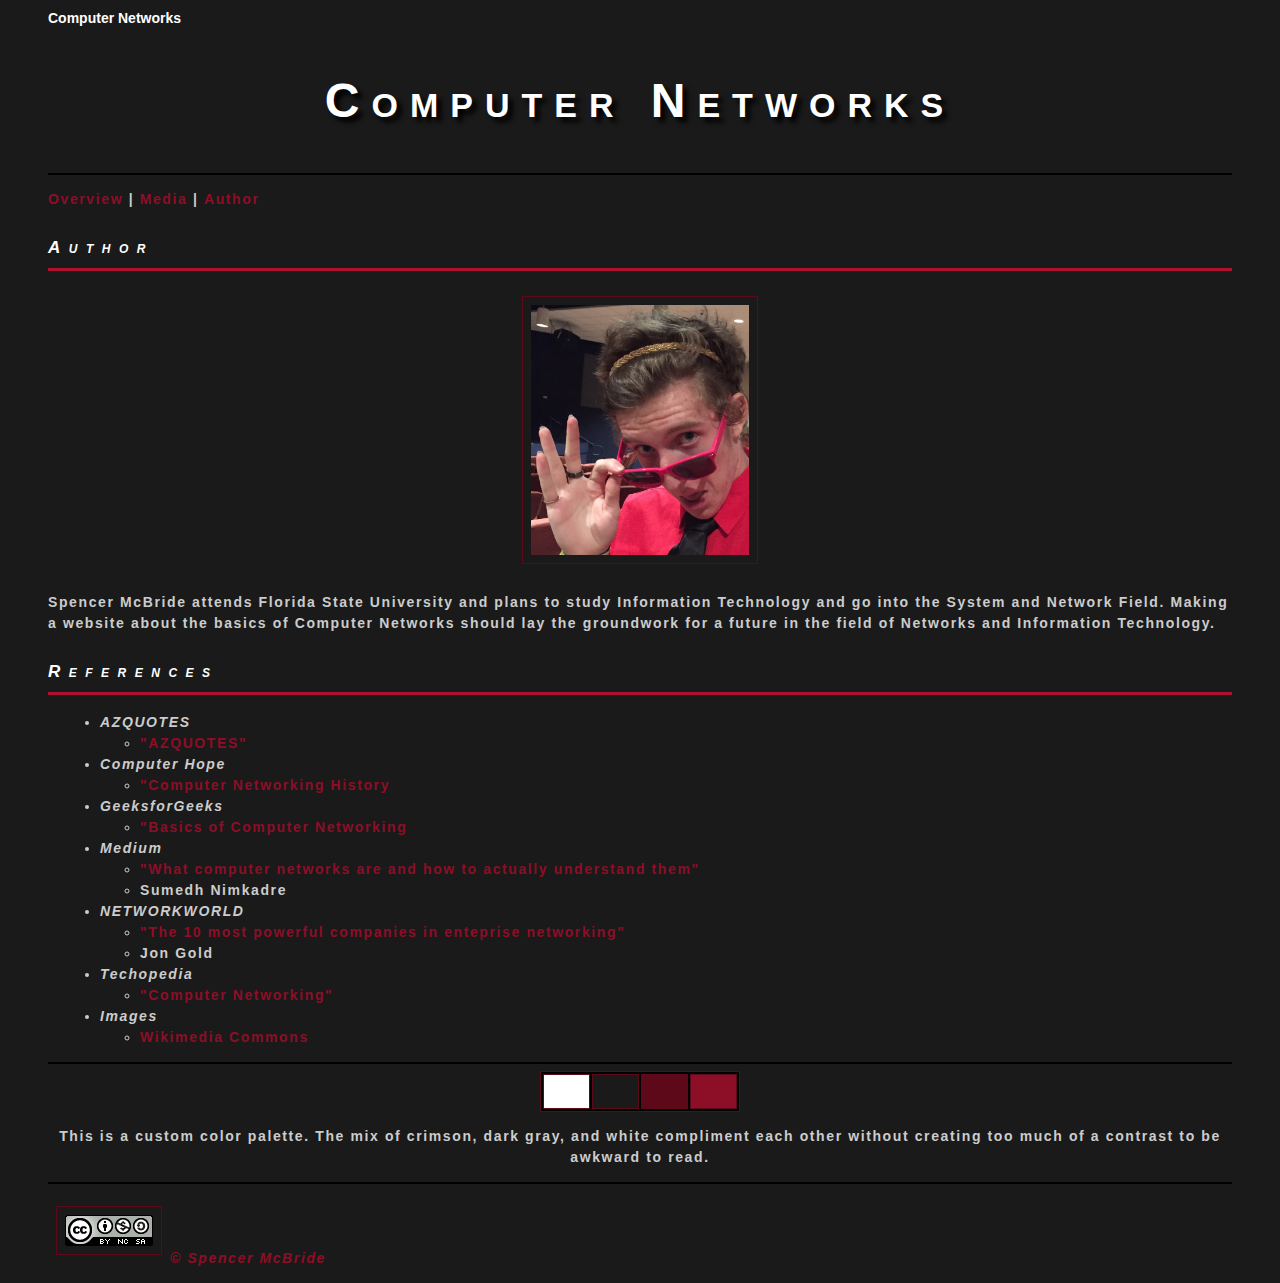
<file: lesson5_assignment.1/author.html>
<!DOCTYPE html>
<html>
    
    <head>
        <!-- Name: Spencer McBride -->
        <!-- Date of Completion: 3-3-19 -->
        <meta charset = "UTF-8">
        <meta name = "author" content = "Spencer McBride">
        <meta name = "description" content = "The history and basics of Computer Networks">
        <meta name = "keywords" content = "Computers, Networks, Computer Networks, Information, Technology">
        
        <link href = "style.css" rel = "stylesheet" type = "text/css"
        
        <title> Computer Networks </title>
    </head>
    
    
    <body>
        <h1> Computer Networks</h1>
        
        <hr>
        
        <p><a href="index.html">Overview</a> | <a href="media.html">Media</a> | <a href="author.html">Author</a></p>
        
        <!-- References Section -->
        
        <h3><em>Author</em></h3>
        
        <p style = "text-align:center;"><img src = "images/img_0927.jpg" height = "250" alt = "photo of the author"></p>
        
        <p>Spencer McBride attends Florida State University and plans to study Information Technology and go into the System and Network Field. Making a website about the basics of Computer Networks should lay the groundwork for a future in the field of Networks and Information Technology.</p>
        
        <h3><em>References</em></h3>
        
        <ul>
            <li><em>AZQUOTES</em></li>
            
                <ul>
                    <li><a href = "https://www.azquotes.com/quote/1395994" target = "blank">"AZQUOTES"</a></li>
                </ul>
            
            <li><em>Computer Hope</em></li>
            
                <ul>
                    <li><a href = "https://www.computerhope.com/history/network.htm" target = "blank">"Computer Networking History</a></li>
                </ul>
                
            <li><em>GeeksforGeeks</em></li>
            
                <ul>
                    <li><a href = "https://www.geeksforgeeks.org/basics-computer-networking/" target = "blank">"Basics of Computer Networking</a></li>
                </ul>
                
            <li><em>Medium</em></li>
                
                <ul>
                    <li><a href = "https://medium.freecodecamp.org/computer-networks-and-how-to-actually-understand-them-c1401908172d" target = "blank"> "What computer networks are and how to actually understand them"</a></li>
                    <li>Sumedh Nimkadre</li>
                    
                </ul>
            
            <li><em>NETWORKWORLD</em></li>
            
                <ul>
                    <li><a href = "https://www.networkworld.com/article/3211410/lan-wan/the-10-most-powerful-companies-in-enterprise-networking.html" target = "blank"> "The 10 most powerful companies in enteprise networking"</a></li>
                    <li>Jon Gold</li>
                </ul>
                
            <li><em>Techopedia</em></li>
            
                <ul>
                    <li><a href = "https://www.techopedia.com/definition/25598/computer-networking" target = "blank">"Computer Networking"</a></li>
                </ul>
                
            <li><em>Images</em></li>
            
                <ul>
                    <li><a href = "https://commons.wikimedia.org/wiki/Category:Images" target = "blank">Wikimedia Commons</a></li>
                </ul>
                    
         </ul>
        
        <hr>
        <table width="200" align = center>
          <tr>
            <td bgcolor="#FFFFFF">&nbsp;</td>
            <td bgcolor="#1a1a1a">&nbsp;</td>
            <td bgcolor="#5d091a">&nbsp;</td>
            <td bgcolor="#8d0e27">&nbsp;</td>
          </tr>
        </table>
        <p style = "text-align: center;">This is a custom color palette. The mix of crimson, dark gray, and white compliment each other without creating too much of a contrast to be awkward to read.</p>
        <hr>
        
        <p><img src="images/creative_commons.png" width="88" height="31" alt="Creative Commons icon"><em><a href = "mailto:sam18c@my.fsu.edu">&copy Spencer McBride</a></p>
    </body>
    
</html>
</file>
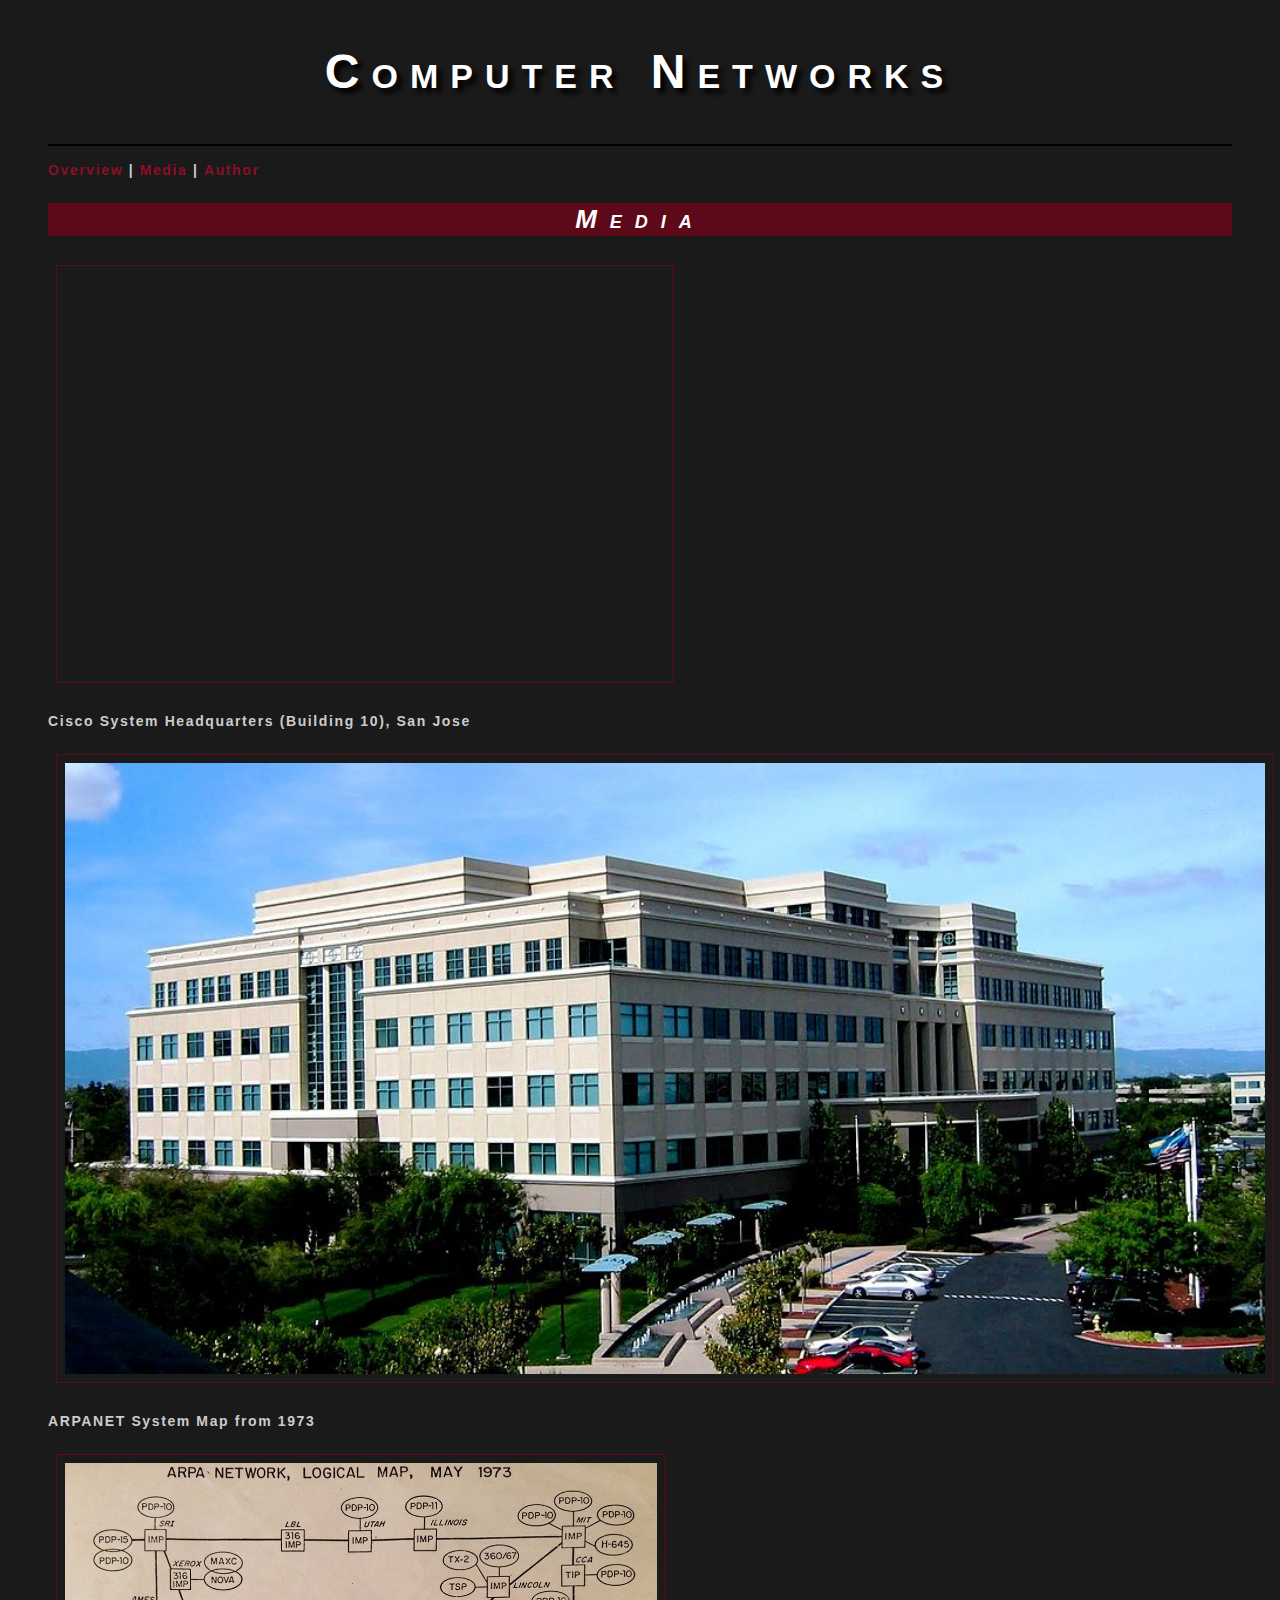
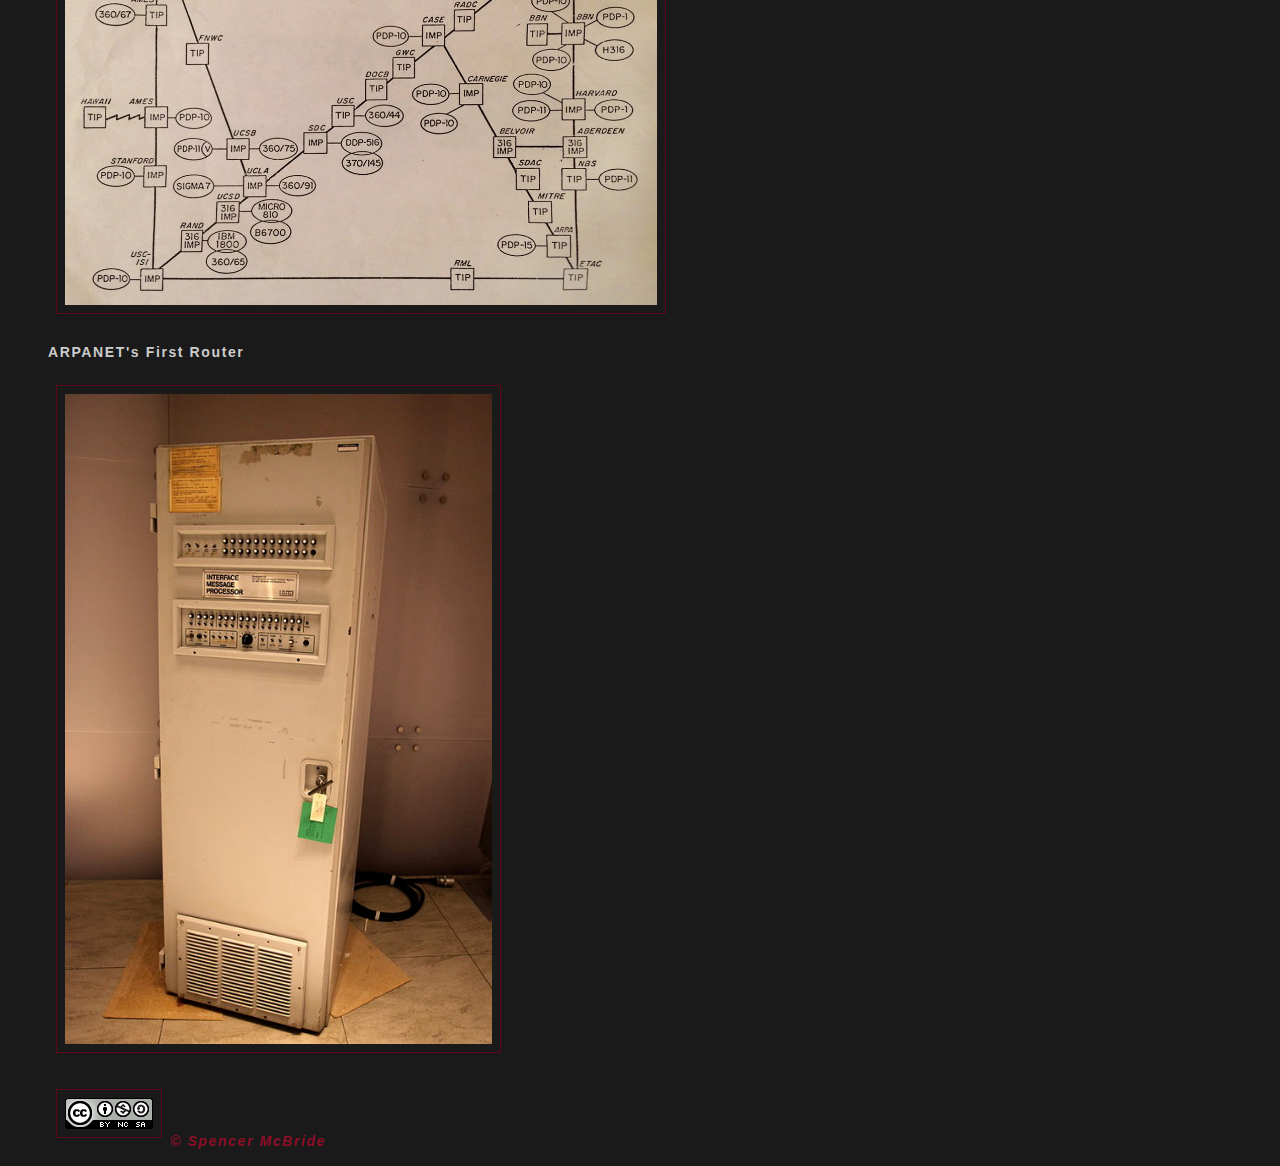
<file: lesson5_assignment.1/media.html>
<!DOCTYPE html>
<html>
    
    <head>
        <!-- Name: Spencer McBride -->
        <!-- Date of Completion: 3-3-19 -->
        <meta charset = "UTF-8">
        <meta name = "author" content = "Spencer McBride">
        <meta name = "description" content = "The history and basics of Computer Networks">
        <meta name = "keywords" content = "Computers, Networks, Computer Networks, Information, Technology">
        
        <link href = "style.css" rel = "stylesheet" type = "text/css">
        
        <title> Computer Networks </title>
    </head>
    
    
    <body>
        <h1> Computer Networks</h1>
        
        <hr>
        
        <p><a href="index.html">Overview</a> | <a href="media.html">Media</a> | <a href="author.html">Author</a></p>
        
        <h2><em>Media</em></h2>
        
        </p><iframe width="600" height = "400" src="https://www.youtube.com/embed/3QhU9jd03a0" frameborder="0" allow="accelerometer; autoplay; encrypted-media; gyroscope; picture-in-picture" allowfullscreen></iframe>
        
        <p>Cisco System Headquarters (Building 10), San Jose</p>
        
        <img src = "images/cisco_systems_headquarters.jpg" width = "1200" alt = "Cisco Systems Headquarters">
        
        <p>ARPANET System Map from 1973</p>
        
        <img src = "images/arpanet_map_1973.jpg" width = "50%" alt = "Arpanet system map from 1973">
        
        <p>ARPANET's First Router</p>
        
        <img src = "images/first_router.jpg" height = "650px" alt = "Arpanet's first router">
        
        <p><img src="images/creative_commons.png" width="88" height="31" alt="Creative Commons icon"><em><a href = "mailto:sam18c@my.fsu.edu">&copy Spencer McBride</a></p>
    </body>
    
</html>
</file>
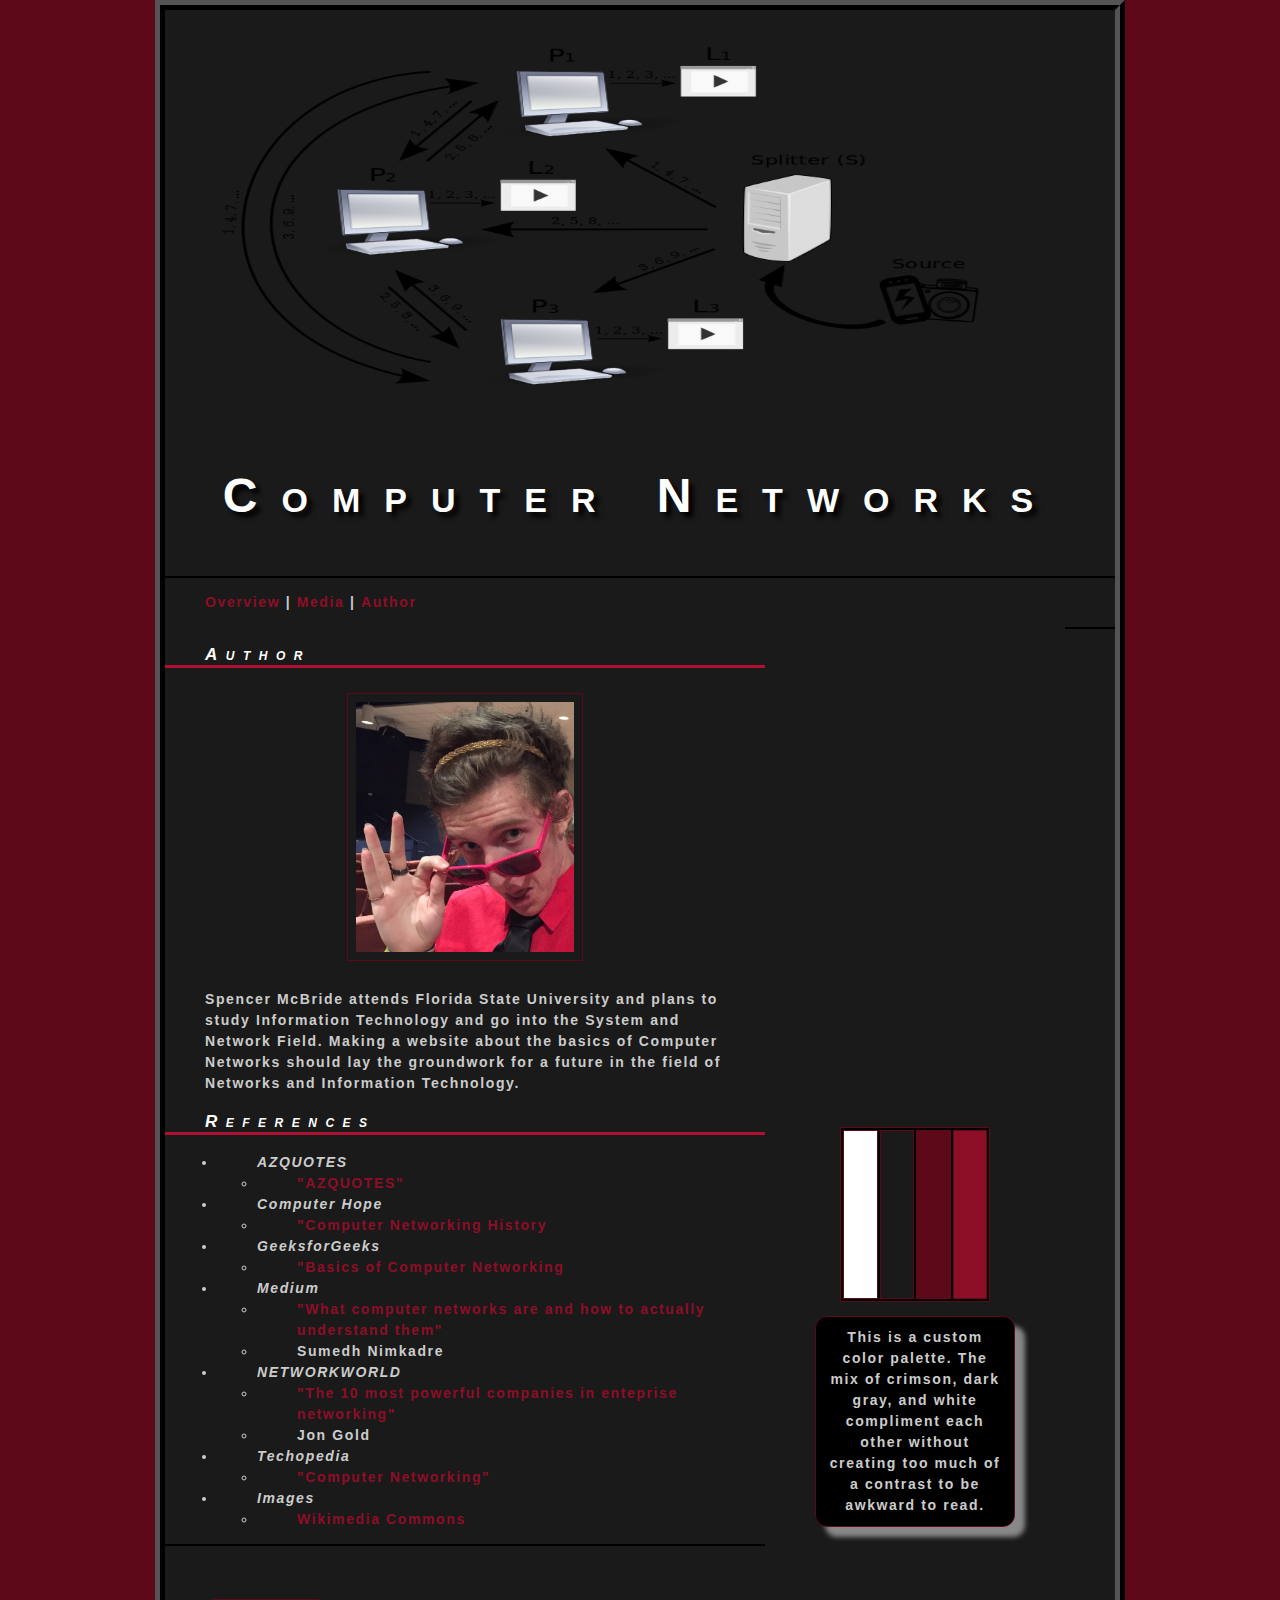
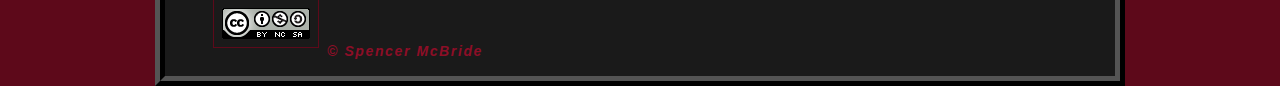
<file: lesson6_assignment/author.html>
<!DOCTYPE html>
<html>
    
    <head>
        <!-- Name: Spencer McBride -->
        <!-- Date of Completion: 4-7-19 -->
        <meta charset = "UTF-8">
        <meta name = "author" content = "Spencer McBride">
        <meta name = "description" content = "The history and basics of Computer Networks">
        <meta name = "keywords" content = "Computers, Networks, Computer Networks, Information, Technology">
        
        <link href = "style.css" rel = "stylesheet" type = "text/css">
        
        <title> Computer Networks </title>
        
    </head>
    
    <body>
        
        <div id = "container">
        
            <div id = "header">
        
                <img src = "images/P2PSP_team.png" height = 400px alt = "Simple Network Map">
                
                <h1> Computer Networks</h1>
                
                <hr>
                
                <p><a href="index.html">Overview</a> | <a href="media.html">Media</a> | <a href="author.html">Author</a></p>
        
            </div> <!-- end header -->
            
            <div id = "content">
        
                <!-- References Section -->
                
                <h3><em>Author</em></h3>
                
                <p style = "text-align:center;"><img src = "images/img_0927.jpg" height = "250" alt = "photo of the author"></p>
                
                <p>Spencer McBride attends Florida State University and plans to study Information Technology and go into the System and Network Field. Making a website about the basics of Computer Networks should lay the groundwork for a future in the field of Networks and Information Technology.</p>
                
                <h3><em>References</em></h3>
                
                <ul>
                    <li><em>AZQUOTES</em></li>
                    
                        <ul>
                            <li><a href = "https://www.azquotes.com/quote/1395994" target = "blank">"AZQUOTES"</a></li>
                        </ul>
                    
                    <li><em>Computer Hope</em></li>
                    
                        <ul>
                            <li><a href = "https://www.computerhope.com/history/network.htm" target = "blank">"Computer Networking History</a></li>
                        </ul>
                        
                    <li><em>GeeksforGeeks</em></li>
                    
                        <ul>
                            <li><a href = "https://www.geeksforgeeks.org/basics-computer-networking/" target = "blank">"Basics of Computer Networking</a></li>
                        </ul>
                        
                    <li><em>Medium</em></li>
                        
                        <ul>
                            <li><a href = "https://medium.freecodecamp.org/computer-networks-and-how-to-actually-understand-them-c1401908172d" target = "blank"> "What computer networks are and how to actually understand them"</a></li>
                            <li>Sumedh Nimkadre</li>
                            
                        </ul>
                    
                    <li><em>NETWORKWORLD</em></li>
                    
                        <ul>
                            <li><a href = "https://www.networkworld.com/article/3211410/lan-wan/the-10-most-powerful-companies-in-enterprise-networking.html" target = "blank"> "The 10 most powerful companies in enteprise networking"</a></li>
                            <li>Jon Gold</li>
                        </ul>
                        
                    <li><em>Techopedia</em></li>
                    
                        <ul>
                            <li><a href = "https://www.techopedia.com/definition/25598/computer-networking" target = "blank">"Computer Networking"</a></li>
                        </ul>
                        
                    <li><em>Images</em></li>
                    
                        <ul>
                            <li><a href = "https://commons.wikimedia.org/wiki/Category:Images" target = "blank">Wikimedia Commons</a></li>
                        </ul>
                            
                 </ul>
                
                <hr>
        
            </div> <!-- end content -->
            
            <div id = "sidebar" style = "margin-top: 500px;">
        
                <table width="200" height = "300" align = center>
                  <tr>
                    <td bgcolor="#FFFFFF">&nbsp;</td>
                    <td bgcolor="#1a1a1a">&nbsp;</td>
                    <td bgcolor="#5d091a">&nbsp;</td>
                    <td bgcolor="#8d0e27">&nbsp;</td>
                  </tr>
                </table>
                
                <p style = "text-align: center;">This is a custom color palette. The mix of crimson, dark gray, and white compliment each other without creating too much of a contrast to be awkward to read.</p>
        
            </div> <!-- end sidebar -->
            
            <hr>
        
            <div id = "footer">
                
                <p><img src="images/creative_commons.png" width="88" height="31" alt="Creative Commons icon"><em><a href = "mailto:sam18c@my.fsu.edu">&copy Spencer McBride</a></p>
        
            </div> <!-- end footer -->
            
        </div> <!-- end container -->
        
    </body>
    
</html>
</file>
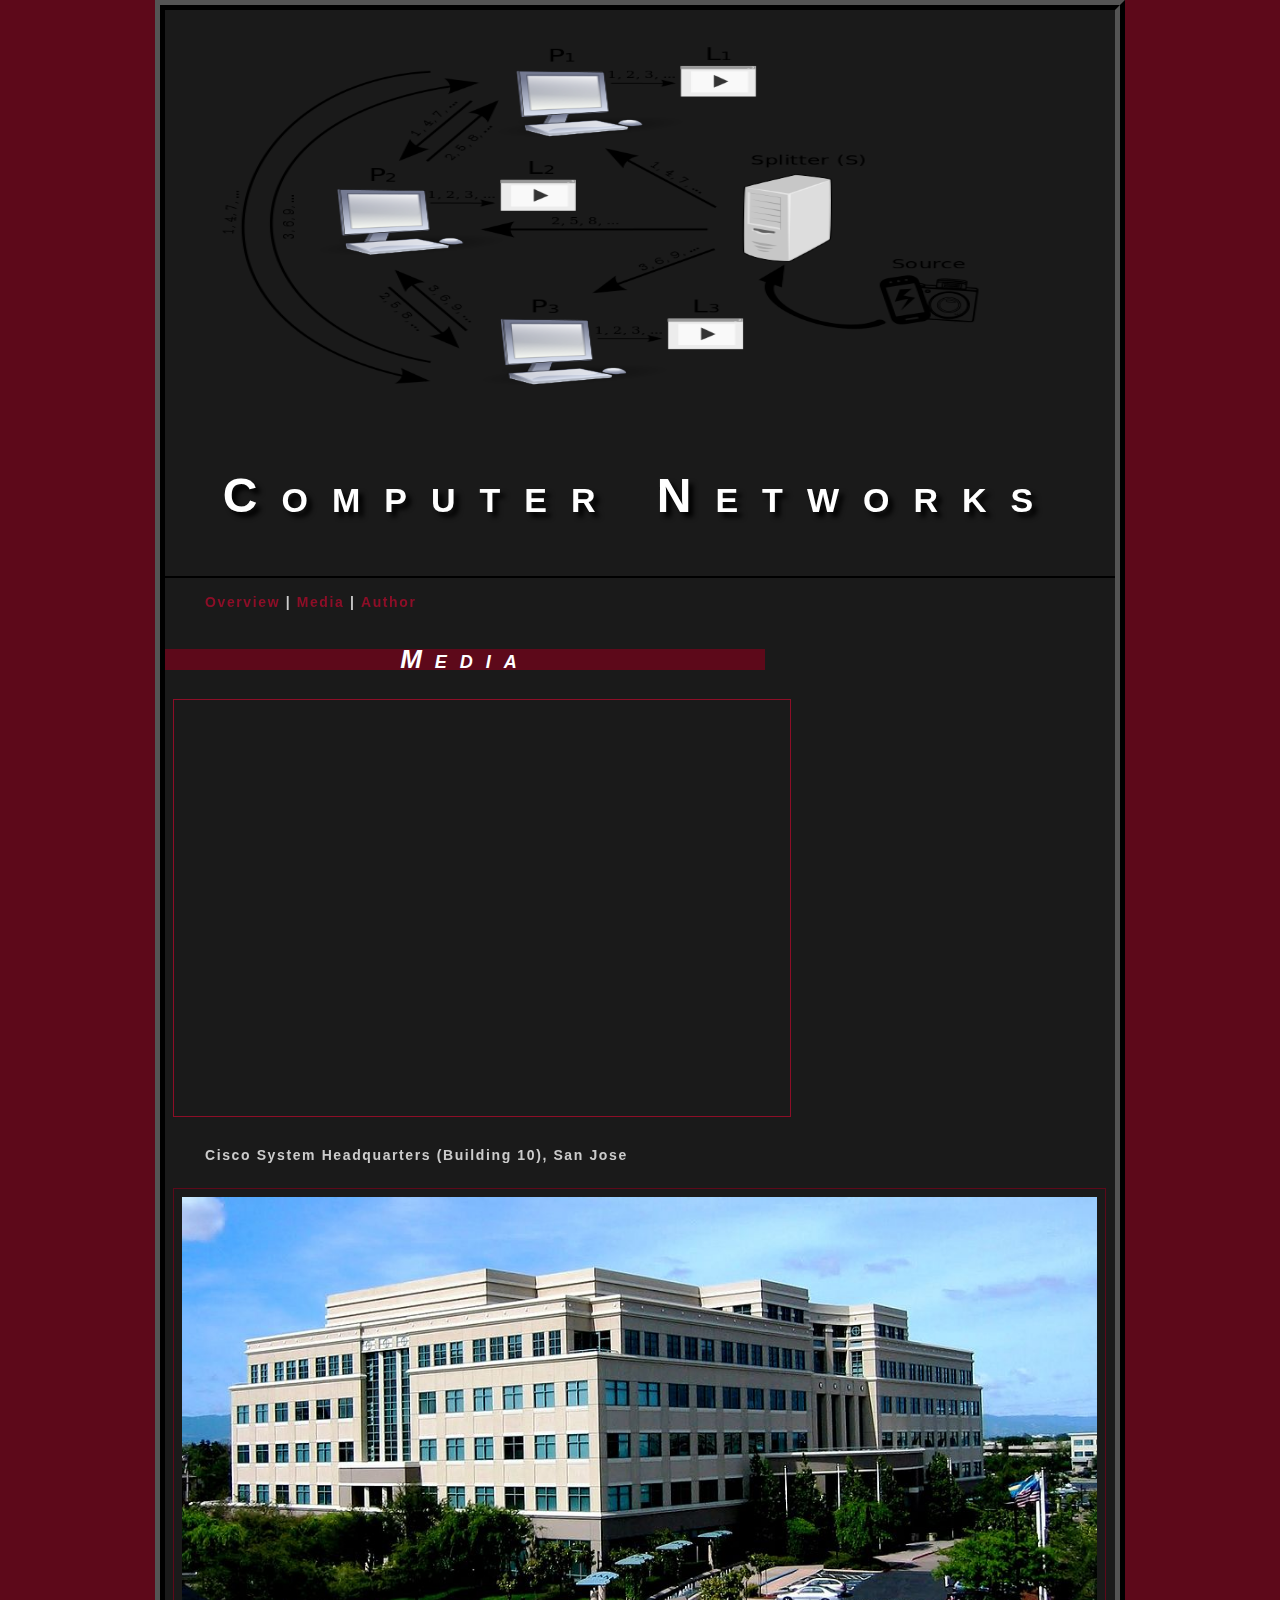
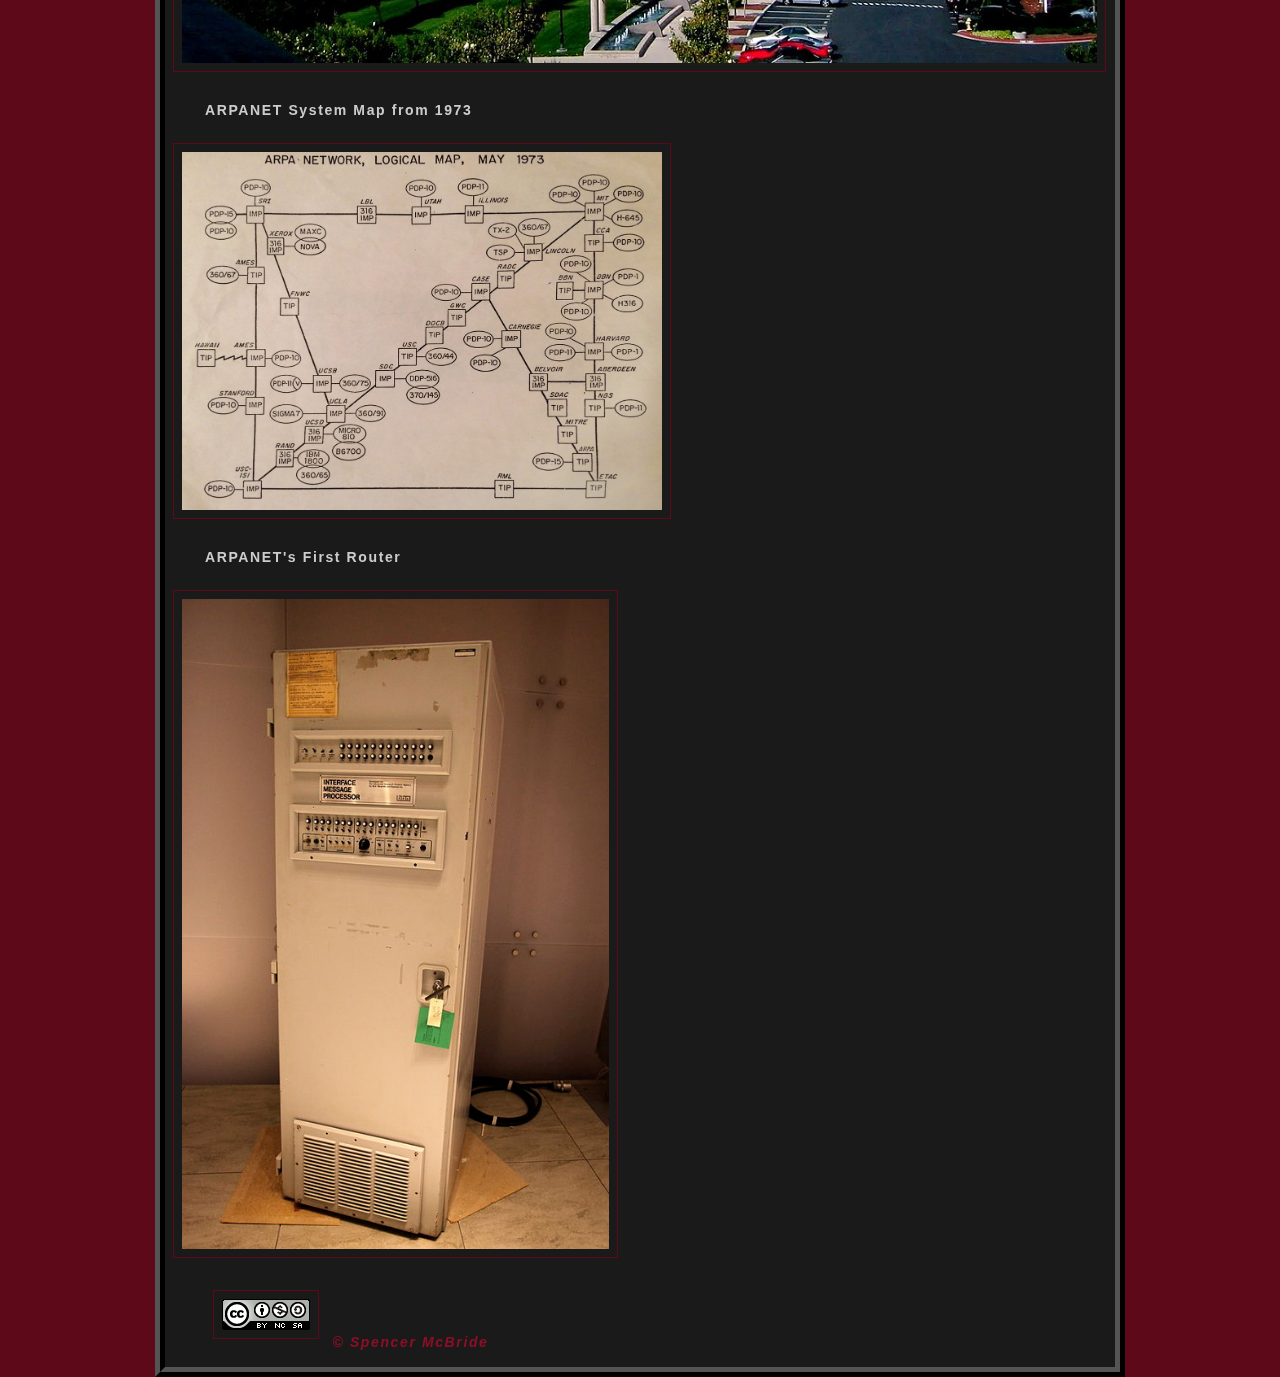
<file: lesson6_assignment/media.html>
<!DOCTYPE html>
<html>
    
    <head>
        <!-- Name: Spencer McBride -->
        <!-- Date of Completion: 4-7-19 -->
        <meta charset = "UTF-8">
        <meta name = "author" content = "Spencer McBride">
        <meta name = "description" content = "The history and basics of Computer Networks">
        <meta name = "keywords" content = "Computers, Networks, Computer Networks, Information, Technology">
        
        <link href = "style.css" rel = "stylesheet" type = "text/css">
        
        <title> Computer Networks </title>
        
    </head>

    <body>
        
        <div id = "container">
            
            <div id = "header">
                
                <img src = "images/P2PSP_team.png" height = 400px alt = "Simple Network Map">
                    
                <h1> Computer Networks</h1>
                
                <hr>
                
                <p><a href="index.html">Overview</a> | <a href="media.html">Media</a> | <a href="author.html">Author</a></p>
            
            </div> <!-- end header -->
            
            <div id = "content">
            
                <h2><em>Media</em></h2>
                
                </p><iframe width="600" height = "400" src="https://www.youtube.com/embed/3QhU9jd03a0" frameborder="0" allow="accelerometer; autoplay; encrypted-media; gyroscope; picture-in-picture" allowfullscreen></iframe>
                
                <p>Cisco System Headquarters (Building 10), San Jose</p>
                
                <img src = "images/cisco_systems_headquarters.jpg" width = "915" alt = "Cisco Systems Headquarters">
                
                <p>ARPANET System Map from 1973</p>
                
                <img src = "images/arpanet_map_1973.jpg" width = "80%" alt = "Arpanet system map from 1973">
                
                <p>ARPANET's First Router</p>
                
                <img src = "images/first_router.jpg" height = "650px" alt = "Arpanet's first router">
            
            </div> <!-- end content -->
            
            <div id = "footer">
            
                <p><img src="images/creative_commons.png" width="88" height="31" alt="Creative Commons icon"><em>
                <a href = "mailto:sam18c@my.fsu.edu">&copy Spencer McBride</a></p>
            
            </div> <!-- end footer -->
        
        </div> <!-- end container -->
        
    </body>
    
</html>
</file>
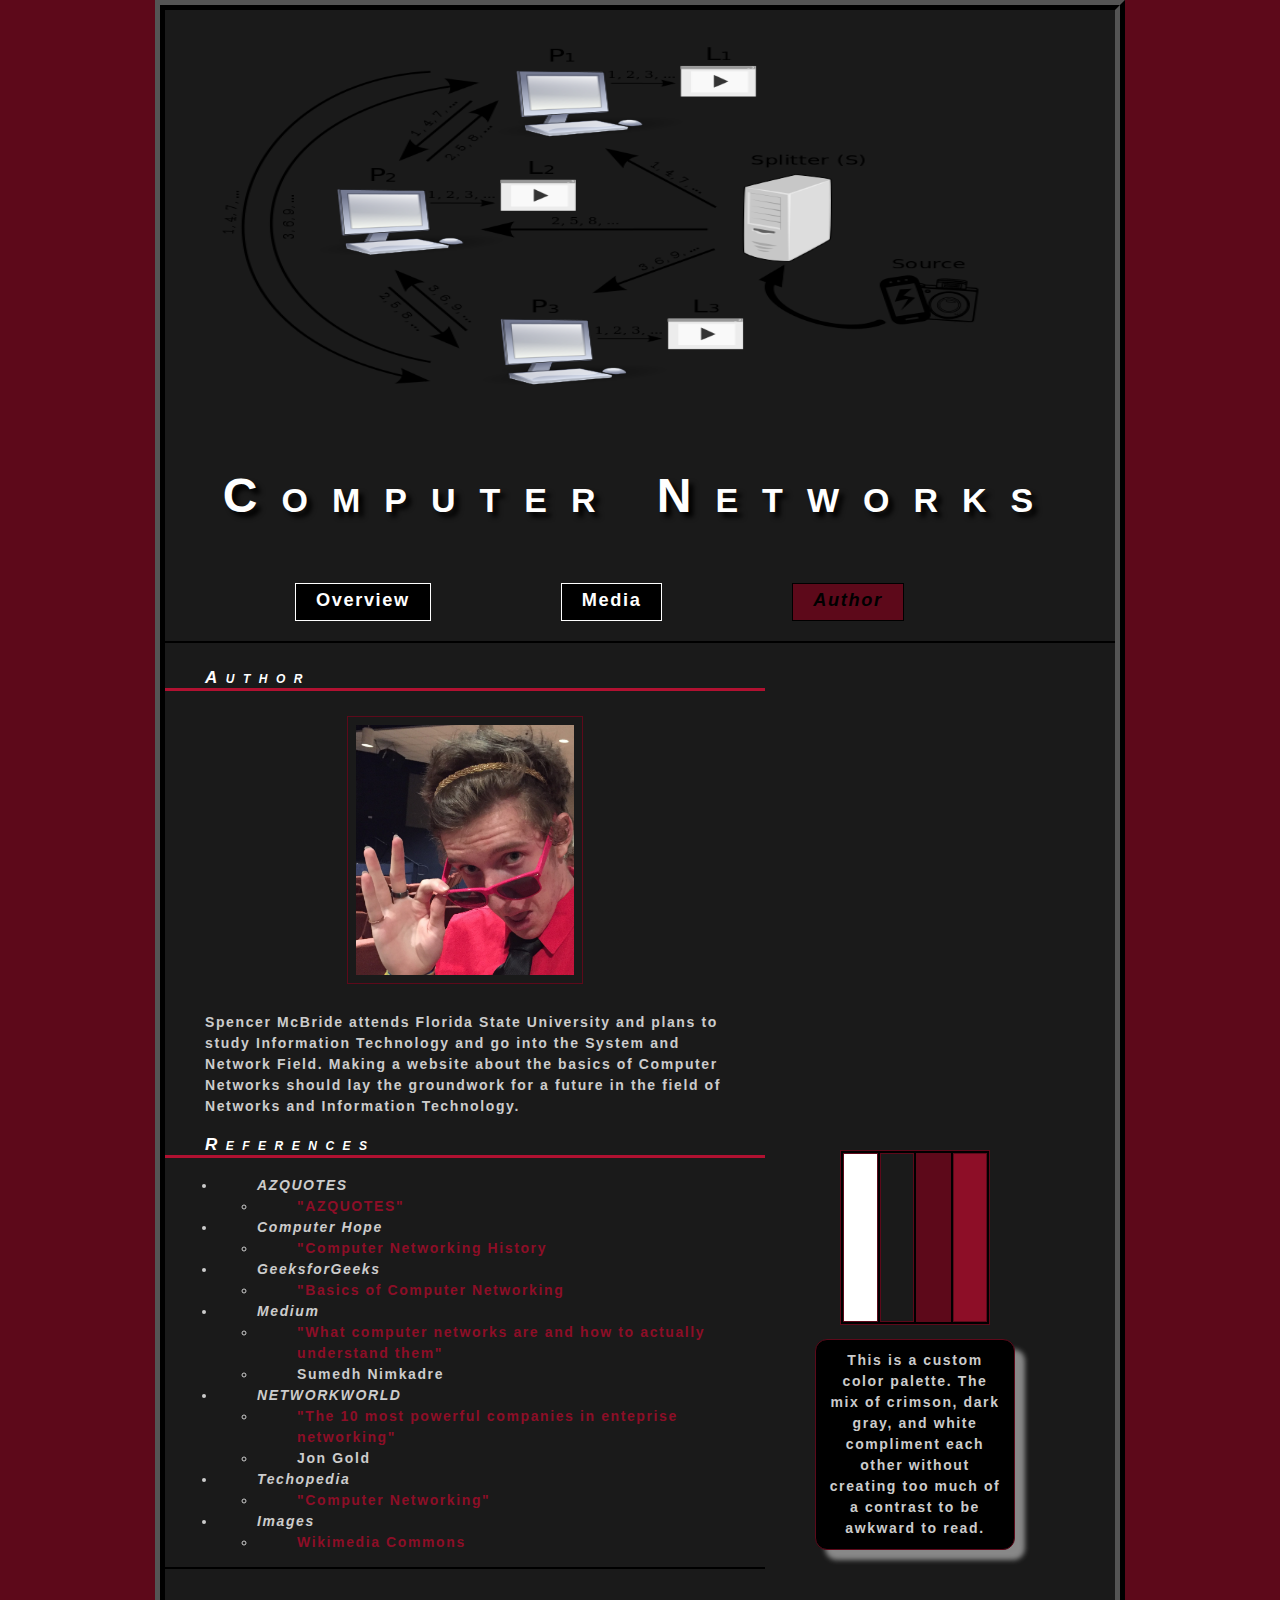
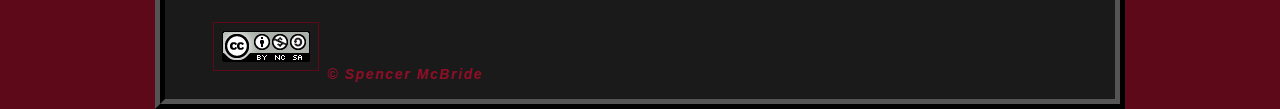
<file: lesson7_project_1/author.html>
<!DOCTYPE html>
<html>
    
    <head>
        <!-- Name: Spencer McBride -->
        <!-- Date of Completion: 4-7-19 -->
        <meta charset = "UTF-8">
        <meta name = "author" content = "Spencer McBride">
        <meta name = "description" content = "The history and basics of Computer Networks">
        <meta name = "keywords" content = "Computers, Networks, Computer Networks, Information, Technology">
        
        <link href = "style.css" rel = "stylesheet" type = "text/css">
        <link href = "style-navbar.css" rel = "stylesheet" type = "text/css">
        
        <title> Computer Networks </title>
        
    </head>
    
    <body>
        
        <div id = "container">
        
            <div id = "header">
        
                <img src = "images/P2PSP_team.png" height = 400px alt = "Simple Network Map">
                
                <h1> Computer Networks</h1>
                
               <div id="navbar">
        			<ul  id="menu">
        				<li><a href="index.html" class="button">Overview</a></li>
        				<li><a href="media.html" class="button">Media</a></li>
           			<li><a href="author.html" class="button selected">Author</a></li>
        			</ul>
        		</div> <!-- end navbar -->
        		
        		<hr>
        
            </div> <!-- end header -->
            
            <div id = "content">
        
                <!-- References Section -->
                
                <h3><em>Author</em></h3>
                
                <p style = "text-align:center;"><img src = "images/img_0927.jpg" height = "250" alt = "photo of the author"></p>
                
                <p>Spencer McBride attends Florida State University and plans to study Information Technology and go into the System and Network Field. Making a website about the basics of Computer Networks should lay the groundwork for a future in the field of Networks and Information Technology.</p>
                
                <h3><em>References</em></h3>
                
                <ul>
                    <li><em>AZQUOTES</em></li>
                    
                        <ul>
                            <li><a href = "https://www.azquotes.com/quote/1395994" target = "blank">"AZQUOTES"</a></li>
                        </ul>
                    
                    <li><em>Computer Hope</em></li>
                    
                        <ul>
                            <li><a href = "https://www.computerhope.com/history/network.htm" target = "blank">"Computer Networking History</a></li>
                        </ul>
                        
                    <li><em>GeeksforGeeks</em></li>
                    
                        <ul>
                            <li><a href = "https://www.geeksforgeeks.org/basics-computer-networking/" target = "blank">"Basics of Computer Networking</a></li>
                        </ul>
                        
                    <li><em>Medium</em></li>
                        
                        <ul>
                            <li><a href = "https://medium.freecodecamp.org/computer-networks-and-how-to-actually-understand-them-c1401908172d" target = "blank"> "What computer networks are and how to actually understand them"</a></li>
                            <li>Sumedh Nimkadre</li>
                            
                        </ul>
                    
                    <li><em>NETWORKWORLD</em></li>
                    
                        <ul>
                            <li><a href = "https://www.networkworld.com/article/3211410/lan-wan/the-10-most-powerful-companies-in-enterprise-networking.html" target = "blank"> "The 10 most powerful companies in enteprise networking"</a></li>
                            <li>Jon Gold</li>
                        </ul>
                        
                    <li><em>Techopedia</em></li>
                    
                        <ul>
                            <li><a href = "https://www.techopedia.com/definition/25598/computer-networking" target = "blank">"Computer Networking"</a></li>
                        </ul>
                        
                    <li><em>Images</em></li>
                    
                        <ul>
                            <li><a href = "https://commons.wikimedia.org/wiki/Category:Images" target = "blank">Wikimedia Commons</a></li>
                        </ul>
                            
                 </ul>
                
                <hr>
        
            </div> <!-- end content -->
            
            <div id = "sidebar" style = "margin-top: 500px;">
        
                <table width="200" height = "300" align = center>
                  <tr>
                    <td bgcolor="#FFFFFF">&nbsp;</td>
                    <td bgcolor="#1a1a1a">&nbsp;</td>
                    <td bgcolor="#5d091a">&nbsp;</td>
                    <td bgcolor="#8d0e27">&nbsp;</td>
                  </tr>
                </table>
                
                <p style = "text-align: center;">This is a custom color palette. The mix of crimson, dark gray, and white compliment each other without creating too much of a contrast to be awkward to read.</p>
        
            </div> <!-- end sidebar -->
        
            <div id = "footer">
                
                <p><img src="images/creative_commons.png" width="88" height="31" alt="Creative Commons icon"><em><a href = "mailto:sam18c@my.fsu.edu">&copy Spencer McBride</a></p>
        
            </div> <!-- end footer -->
            
        </div> <!-- end container -->
        
    </body>
    
</html>
</file>
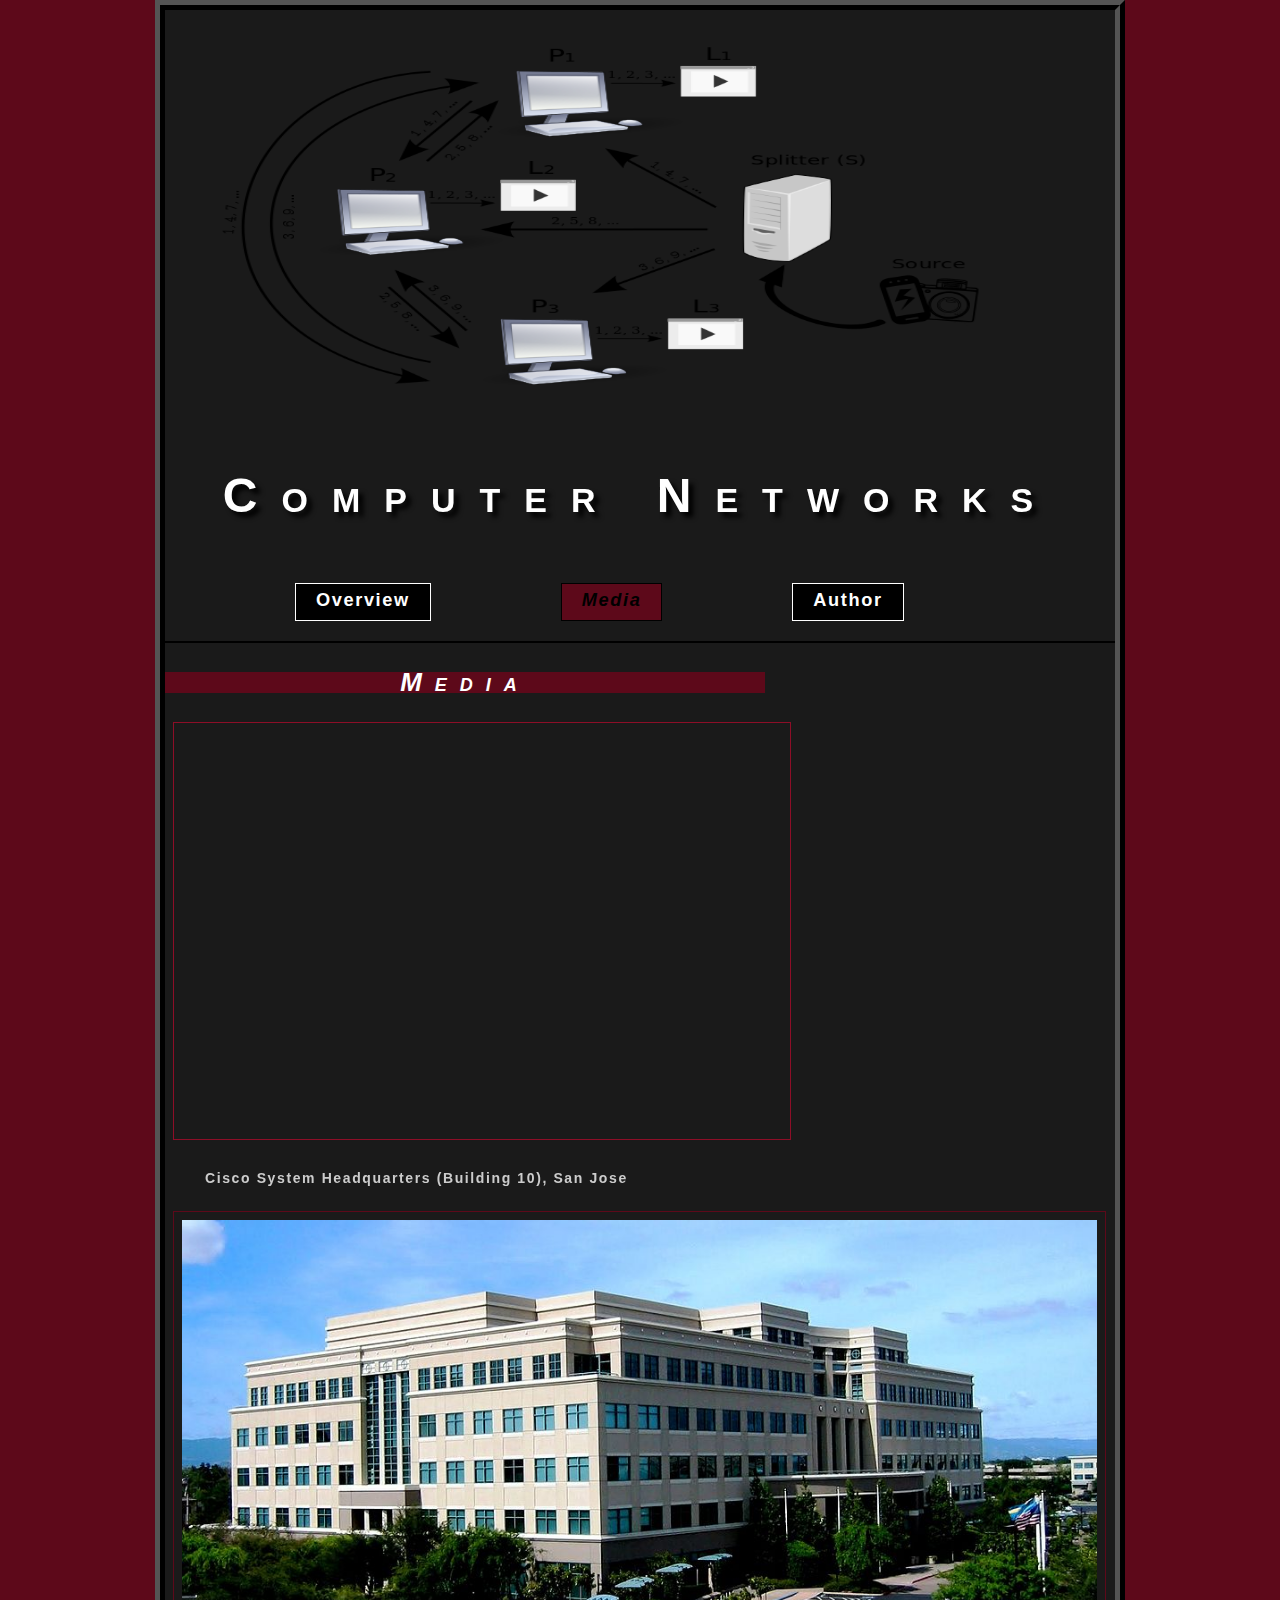
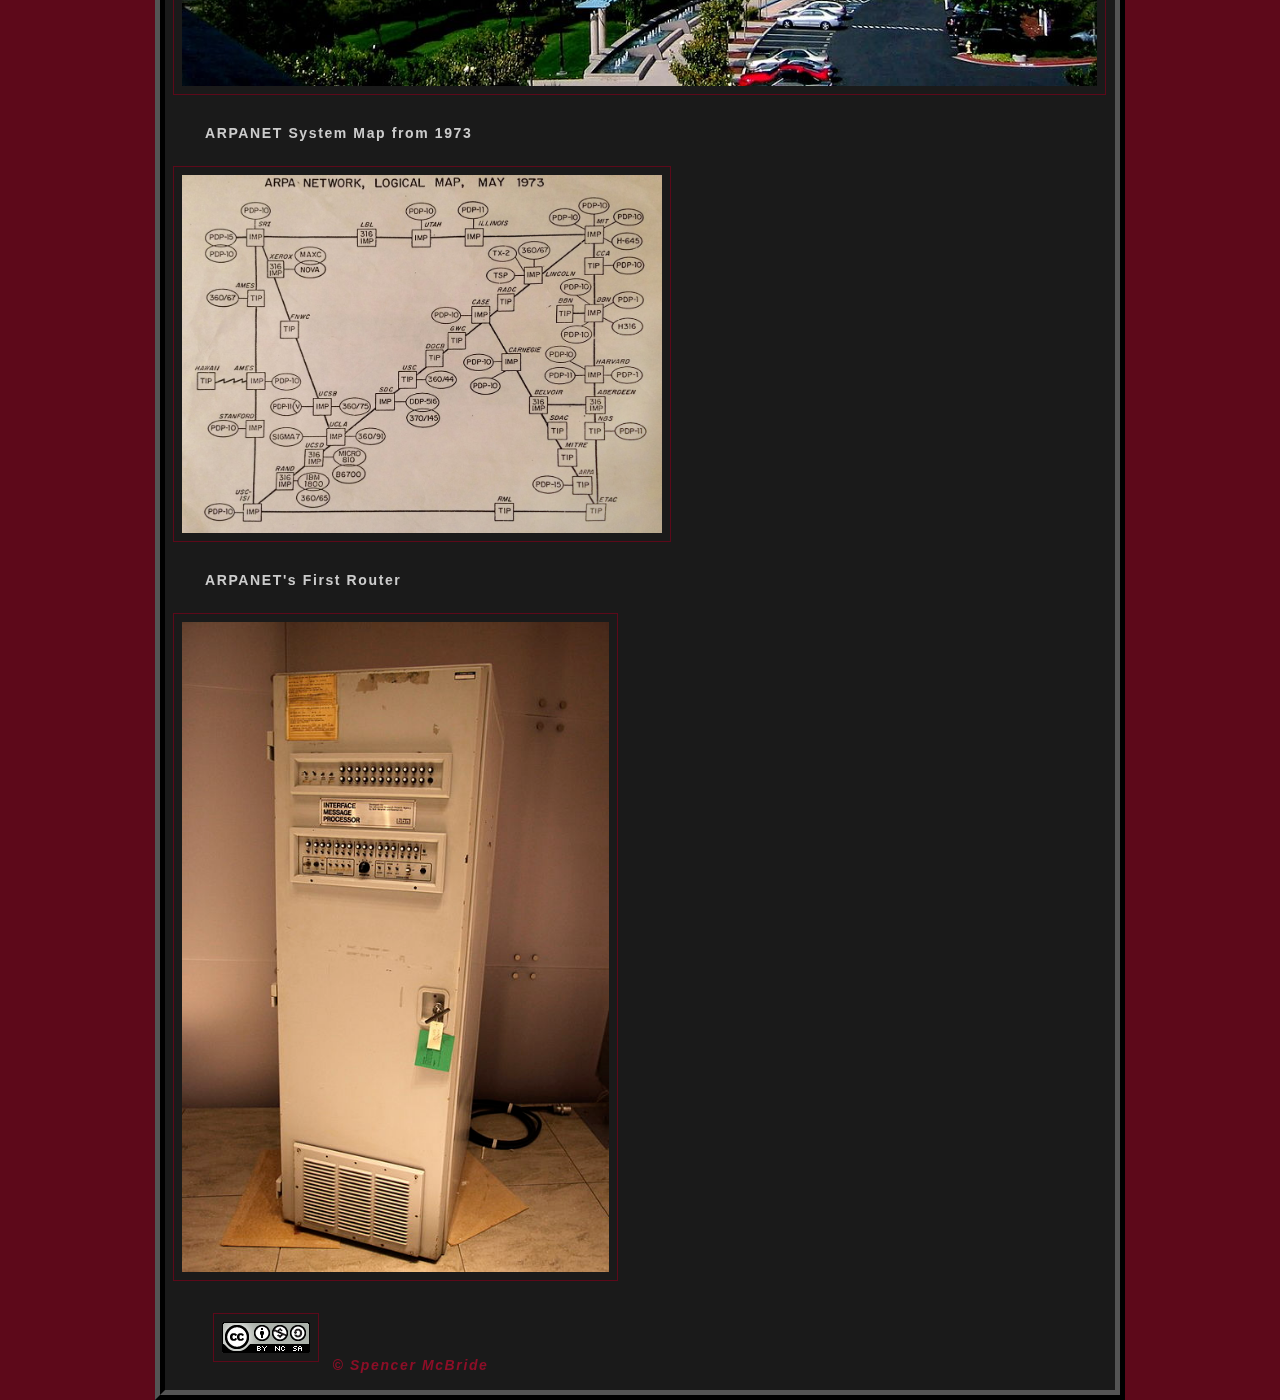
<file: lesson7_project_1/media.html>
<!DOCTYPE html>
<html>
    
    <head>
        <!-- Name: Spencer McBride -->
        <!-- Date of Completion: 4-7-19 -->
        <meta charset = "UTF-8">
        <meta name = "author" content = "Spencer McBride">
        <meta name = "description" content = "The history and basics of Computer Networks">
        <meta name = "keywords" content = "Computers, Networks, Computer Networks, Information, Technology">
        
        <link href = "style.css" rel = "stylesheet" type = "text/css">
        <link href = "style-navbar.css" rel = "stylesheet" type = "text/css">
        
        <title> Computer Networks </title>
        
    </head>

    <body>
        
        <div id = "container">
            
            <div id = "header">
                
                <img src = "images/P2PSP_team.png" height = 400px alt = "Simple Network Map">
                    
                <h1> Computer Networks</h1>
                
               <div id="navbar">
        			<ul  id="menu">
        				<li><a href="index.html" class="button">Overview</a></li>
        				<li><a href="media.html" class="button selected">Media</a></li>
           			<li><a href="author.html" class="button">Author</a></li>
        			</ul>
        		</div> <!-- end navbar -->
        		
        		<hr>
            
            </div> <!-- end header -->
            
            <div id = "content">
            
                <h2><em>Media</em></h2>
                
                </p><iframe width="600" height = "400" src="https://www.youtube.com/embed/3QhU9jd03a0" frameborder="0" allow="accelerometer; autoplay; encrypted-media; gyroscope; picture-in-picture" allowfullscreen></iframe>
                
                <p>Cisco System Headquarters (Building 10), San Jose</p>
                
                <img src = "images/cisco_systems_headquarters.jpg" width = "915" alt = "Cisco Systems Headquarters">
                
                <p>ARPANET System Map from 1973</p>
                
                <img src = "images/arpanet_map_1973.jpg" width = "80%" alt = "Arpanet system map from 1973">
                
                <p>ARPANET's First Router</p>
                
                <img src = "images/first_router.jpg" height = "650px" alt = "Arpanet's first router">
            
            </div> <!-- end content -->
            
            <div id = "footer">
            
                <p><img src="images/creative_commons.png" width="88" height="31" alt="Creative Commons icon"><em>
                <a href = "mailto:sam18c@my.fsu.edu">&copy Spencer McBride</a></p>
            
            </div> <!-- end footer -->
        
        </div> <!-- end container -->
        
    </body>
    
</html>
</file>
<file: lesson5_assignment.1/style.css>
@charset "UTF-8";
/* CSS Document created by Spencer McBride, March 22, 2019 */

body {
	font-family: "Century Gothic", CenturyGothic, AppleGothic, sans-serif;
	font-size: 14px;
	font-style: normal;
	font-variant: normal;
	font-weight: 900;
	line-height: 21px;
	color: #FFFFFF;
	background-color: #1a1a1a;
	padding: 0 40px;
}

/* basic text styles ----------------------------  */
p, li, td {
	letter-spacing: 0.115em;
	color: #CCCCCC;
}

blockquote {
	text-align: center;
	display: block;
	outline: 3px solid #5d091a;
	padding: 2px;
	margin: 2px;
	border:2px;
	letter-spacing:.115em;
}
h1 {
	font-size: 48px;
	padding: 4px 0;
	font-variant: small-caps;
	letter-spacing: .25em;
	line-height: 1.5em;
	text-align: center;
	text-shadow: 5px 5px 5px #000;

}
h2 {
	font-size: 26px;
	padding: 6px;
	font-variant: small-caps;
	letter-spacing: 0.5em;
	background-color: #5d091a;
	text-align: center;
}
h3 {
	font-size: 17px;
	letter-spacing: 0.5em;
	border-bottom-width: 3px;
	border-bottom-style: inset;
	border-bottom-color: #5d091a;
	padding: 10px 0;
	font-variant: small-caps;
	font-style: italic;

}


/* link styles ---------------------------- */
a:link {
	font-weight: bold;
	color: #8d0e27;
	text-decoration: none;
}
a:visited {
	font-weight: bold;
	color: #8d0e27;
	text-decoration: none;
}
a:hover {
	color: #808080;
}

/* list styles ----------------------------- */
ul li {
	margin-left: 12px;
}
ol {
	margin-left: 14px;
}

/* table styles -------------------------------------- */
table {
	border: solid #5d091a 1px;
	background-color: #000;
}
td {
	padding: 6px;
	border: solid #5d091a 1px;
}


/* border styles ------------------------------------ */
hr {
	border: solid #000 1px;
}

img {
	border: solid #5d091a 1px;
	padding: 8px;
	margin: 8px;
}
iframe {
	border: solid #5d091a 1px;
	padding: 8px;
	margin: 8px;
}
</file>
<file: lesson6_assignment/style.css>
@charset "UTF-8";
/* CSS Document created by Spencer McBride, June 7, 2018 */

body {
	margin: 0;
	padding: 0 40px;
	font-family: "Century Gothic", CenturyGothic, AppleGothic, sans-serif;
	font-size: 14px;
	font-style: normal;
	font-variant: normal;
	font-weight: 900;
	line-height: 21px;
	color: #FFFFFF;
	background-color: #5d091a;
}

/* basic text styles ----------------------------  */
p, li, td {
	letter-spacing: 0.115em;
	color: #CCCCCC;
	padding: 0 40px;
}

blockquote {
	text-align: center;
}
h1 {
	font-size: 48px;
	padding: 0 40px;
	font-variant: small-caps;
	letter-spacing: .5em;
	line-height: 2em;
	text-align: center;
	text-shadow: 5px 5px 5px #000;
	background-position: center;
	background-repeat: no-repeat;
}
h2 {
	font-size: 26px;
	padding: 0 40px;
	font-variant: small-caps;
	letter-spacing: 0.5em;
	background-color: #5d091a;
	text-align: center;
}
h3 {
	font-size: 17px;
	letter-spacing: 0.5em;
	border-bottom-width: 3px;
	border-bottom-style: inset;
	border-bottom-color: #5d091a;
	padding: 0 40px;
	font-variant: small-caps;
	font-style: italic;

}

/* link styles ---------------------------- */
a:link {
	font-weight: bold;
	color: #8d0e27;
	text-decoration: none;
}
a:visited {
	font-weight: bold;
	color: #8d0e27;
	text-decoration: none;
}
a:hover {
	color: #808080;
}

/* list styles ----------------------------- */
ul li {
	margin-left: 12px;
}
ol {
	margin-left: 60px;
}
ol li {
	padding-left: 0px;
}

/* table styles -------------------------------------- */
table {
	border: solid #5d091a 1px;
	background-color: #000;
}
td {
	padding: 6px;
	border: solid #5d091a 1px;
}

/* border styles ------------------------------------ */
hr {
	border: solid #000 1px;
}

img {
	border: solid #5d091a 1px;
	padding: 8px;
	margin: 8px;
}
iframe {
	border: solid #8d0e27 1px;
	padding: 8px;
	margin: 8px;
}
/* DIV STYLES FOR PAGE LAYOUT */

#container{
	width: 950px;
	margin: 0 auto;
	border: 10px ridge #000;
	background-color: #1a1a1a;
	overflow: hidden;
}

#header{
	width: 100%;
}

#header img{
	border: #1a1a1a;
	width: 868px;
}

#header h1{
	padding-top: 0px;
	margin-top: 0px;
}

#content{
	width: 600px;
	padding-bottom: 10px;
	float: left;
}

#content table{
	margin-left: 40px;
}

#sidebar{
	width: 200px;
	float: left;
	margin: 50px;
}

#sidebar p{
	padding: 10px;
	background: #000;
	border: 1px solid #5d091a;
	border-radius: 12px;
	box-shadow: 10px 10px 5px #888;
	text-align: center;
}

#sidebar table{
	width: 150px;
	height: 175px;
}

#footer{
	width: 100%;
	clear: both;
}
</file>
<file: lesson7_project_1/style.css>
@charset "UTF-8";
/* CSS Document created by Spencer McBride, June 7, 2018 */

body {
	margin: 0;
	padding: 0 40px;
	font-family: "Century Gothic", CenturyGothic, AppleGothic, sans-serif;
	font-size: 14px;
	font-style: normal;
	font-variant: normal;
	font-weight: 900;
	line-height: 21px;
	color: #FFFFFF;
	background-color: #5d091a;
}

/* basic text styles ----------------------------  */
p, li, td {
	letter-spacing: 0.115em;
	color: #CCCCCC;
	padding: 0 40px;
}

blockquote {
	text-align: center;
}
h1 {
	font-size: 48px;
	padding: 0 40px;
	font-variant: small-caps;
	letter-spacing: .5em;
	line-height: 2em;
	text-align: center;
	text-shadow: 5px 5px 5px #000;
	background-position: center;
	background-repeat: no-repeat;
}
h2 {
	font-size: 26px;
	padding: 0 40px;
	font-variant: small-caps;
	letter-spacing: 0.5em;
	background-color: #5d091a;
	text-align: center;
}
h3 {
	font-size: 17px;
	letter-spacing: 0.5em;
	border-bottom-width: 3px;
	border-bottom-style: inset;
	border-bottom-color: #5d091a;
	padding: 0 40px;
	font-variant: small-caps;
	font-style: italic;

}

/* link styles ---------------------------- */
a:link {
	font-weight: bold;
	color: #8d0e27;
	text-decoration: none;
}
a:visited {
	font-weight: bold;
	color: #8d0e27;
	text-decoration: none;
}
a:hover {
	color: #808080;
}

/* list styles ----------------------------- */
ul li {
	margin-left: 12px;
}
ol {
	margin-left: 60px;
}
ol li {
	padding-left: 0px;
}

/* table styles -------------------------------------- */
table {
	border: solid #5d091a 1px;
	background-color: #000;
}
td {
	padding: 6px;
	border: solid #5d091a 1px;
}

/* border styles ------------------------------------ */
hr {
	border: solid #000 1px;
}

img {
	border: solid #5d091a 1px;
	padding: 8px;
	margin: 8px;
}
iframe {
	border: solid #8d0e27 1px;
	padding: 8px;
	margin: 8px;
}
/* DIV STYLES FOR PAGE LAYOUT */

#container{
	width: 950px;
	margin: 0 auto;
	border: 10px ridge #000;
	background-color: #1a1a1a;
	overflow: hidden;
}

#header{
	width: 100%;
}

#header img{
	border: #1a1a1a;
	width: 868px;
}

#header h1{
	padding-top: 0px;
	margin-top: 0px;
}

#content{
	width: 600px;
	padding-bottom: 10px;
	float: left;
}

#content table{
	margin-left: 40px;
}

#sidebar{
	width: 200px;
	float: left;
	margin: 50px;
}

#sidebar p{
	padding: 10px;
	background: #000;
	border: 1px solid #5d091a;
	border-radius: 12px;
	box-shadow: 10px 10px 5px #888;
	text-align: center;
}

#sidebar table{
	width: 150px;
	height: 175px;
}

#footer{
	width: 100%;
	clear: both;
}
</file>
<file: lesson7_project_1/style-navbar.css>
@charset "UTF-8";
/* CSS Document */

/* ----------------- NAVIGATION BAR STYLES -------------------*/ 

/* TABBED NAVIGATION */

#navbar{
	width: 100%; /* as wide as container - make sure buttons don't exceed container width */
	/* reducing height hides the bottom of the buttons and the bottom rounded corners of buttons */
	height: 45px;
	overflow: hidden; /* necessary for tab style nav bar to hide bottom of buttons */
	margin-bottom: 20px; /* pushes page content down */
}	


/* horizontal menu bars are typically created using a styled unordered list. Here's how! */
ul#menu {
	list-style: none; /* eliminates bullets */
} 

ul#menu li {
	float: left; /* changes list from vertical to horizontal */
	margin-left: 50px; /* controls space between buttons/tabs */
} 

ul#menu li a.button {
	background-color: #000; /* button/tab color */
	color: #FFFFFF; /* font color */
	font-size: 1.3em;
	text-decoration: none; /* removes the link underline */
	/* the padding define the size of the buttons */
	/* increase bottom padding for tabs with hidden bottoms so tab text can be seen*/
	padding: 6px 20px 10px 20px; 	
	/* rounded corners turn buttons into tabs when bottom of button is hidden */
	border: solid 1px; /* 1-pixel border around buttons. */
}
/* styles for the currently selected page should be different to make it stand out */
/* also you want to discourage users from clicking the button for the current page */

ul#menu li a.button.selected{
	background-color: #5d091a; /* matching the color of the content background color */
	color: #000; /* font color */
	font-style: italic;
}

/* visited link font colors */
ul#menu li a.button:visited {
	color: #FFFFFF;
	border-color: #5d091a
}  

ul#menu li a.button:visited.selected{
	color: #000;
} 

/* hover link styles */
ul#menu li a.button:hover {
	background-color: #FFF;
	color: #000;
} 

/* selected button shouldn't change on hover */ 
ul#menu li a.button:hover.selected{ 
	background-color: #5d091a;
	color: #000;
}
</file>
<file: lesson7_project_2/style.css>
@charset "UTF-8";
/* CSS document */

body{
	margin: 0;
	padding: 0;
	font-family: 'Ubuntu';font-size: 22px;
}

#splash {
	height: 1000px;
	background: url(images/computer_servers_1.jpg) no-repeat center top fixed;
	background-size:cover;
}

#overview {
	background-color: #777777;
	/*height: 1000px; */
	padding: 72px 0 80px 0;
}

#overview table {
	color: #ffffff;
}

#video {
	background-color: #6C1117;
	/*height: 1000px; */
	padding: 96px 0 80px 0;
}

#photos {
	background-color: #390000;
	/*height: 1000px; */
	background: url(images/wikimedia_servers.jpg) no-repeat center top fixed;
	background-size:cover;
	padding: 72px 0 80px 0;
}

#footer {
	background-color: #000000;
	/*height: 1000px; */
	color: #ffffff;
	padding: 72px;
}

.container {
  width: 960px; /* static width container always stays at this width no matter what the window size */
  margin: 0 auto;
  overflow: hidden;
}

.half_container { /* provides a two column presentation */
  width: 50%;
  float: left;
  overflow: hidden;
}

#footer table{
	margin-top: 200px;
}

  /* ----------------- NAVIGATION BAR STYLES -------------------*/ 
#navbar{
	position: fixed; /* navbar should always be shown even when page is scrolled */
	top: 0;
	width: 100%;
	height: 76px;
	background-color: rgba(77, 77, 77, 0.8); 
}	
/* horizontal menu bars are typically created using a styled unordered list. Here's how! */
ul#menu {
	list-style: none; /* eliminates bullets */
	/* adjust padding top to adjust nav bar vertical position */
	padding-top: 0px;
} 
ul#menu li {
	float: left; /* changes list from vertical to horizontal */
	padding-bottom: 20px;
} 
ul#menu li a.button {
	font-size: 20px;
	text-decoration: none;
	/* this padding defines the size of the buttons */
	/* padding: 20px 100px 20px 100px; */
	padding: 20px 62px 20px 62px;
}
/* change button color when mouse hovers over */
ul#menu li a.button:hover {
	background-color: rgba(77, 77, 77, .6);
	color: #ffffff;
}

/* ----------------- TITLE PAGE STYLES -------------------*/ 
#title-page{ 
	width: 100%; 
	padding-top: 200px; /* provides a lot of space to view the background image */ 
	color: #fff; text-align: left; 
} 
#title-page h1 { 
	/* font-family: 'Open Sans', sans-serif; */
	font-size: 80px; 
	text-shadow: 3px 3px #000; 
} 
#title-page h3 { 
	font-size: 1em; 
	font-style: italic; 
	margin: 0 40px; 
	text-shadow: 2px 2px #000; 
} 

table {
	border: solid #5d091a 1px;
	background-color: #000;
}
td {
	padding: 6px;
	border: solid #5d091a 1px;
}

#color_scheme {
	margin: 0 auto;
}

#history{
	margin-bottom: 40px;
}

#video{
	padding: 40px 0 40px 0;
}

/* link styles ---------------------------- */
a:link {
	font-weight: bold;
	color: #8d0e27;
	text-decoration: none;
}
a:visited {
	font-weight: bold;
	color: #8d0e27;
	text-decoration: none;
}
a:hover {
	color: #808080;
}
</file>
<file: lesson8_project_1/style.css>
@charset "UTF-8";
/* CSS document */

body{
	margin: 0;
	padding: 0;
	font-family: 'Ubuntu';font-size: 22px;
}

#splash {
	height: 1000px;
	background: url(images/computer_servers_1.jpg) no-repeat center top fixed;
	background-size:cover;
}

#overview {
	background-color: #777777;
	/*height: 1000px; */
	padding: 72px 0 80px 0;
}

#overview table {
	color: #ffffff;
}

#video {
	background-color: #6C1117;
	/*height: 1000px; */
	padding: 96px 0 80px 0;
}

#photos {
	background-color: #390000;
	/*height: 1000px; */
	background: url(images/wikimedia_servers.jpg) no-repeat center top fixed;
	background-size:cover;
	padding: 72px 0 80px 0;
}

#footer {
	background-color: #000000;
	/*height: 1000px; */
	color: #ffffff;
	padding: 72px;
}

.container {
  width: 960px; /* static width container always stays at this width no matter what the window size */
  margin: 0 auto;
  overflow: hidden;
}

.half_container { /* provides a two column presentation */
  width: 50%;
  float: left;
  overflow: hidden;
}

#footer table{
	margin-top: 200px;
}

  /* ----------------- NAVIGATION BAR STYLES -------------------*/ 
#navbar{
	position: fixed; /* navbar should always be shown even when page is scrolled */
	top: 0;
	width: 100%;
	height: 76px;
	background-color: rgba(77, 77, 77, 0.8); 
}	
/* horizontal menu bars are typically created using a styled unordered list. Here's how! */
ul#menu {
	list-style: none; /* eliminates bullets */
	/* adjust padding top to adjust nav bar vertical position */
	padding-top: 0px;
} 
ul#menu li {
	float: left; /* changes list from vertical to horizontal */
	padding-bottom: 20px;
} 
ul#menu li a.button {
	font-size: 20px;
	text-decoration: none;
	/* this padding defines the size of the buttons */
	/* padding: 20px 100px 20px 100px; */
	padding: 20px 62px 20px 62px;
}
/* change button color when mouse hovers over */
ul#menu li a.button:hover {
	background-color: rgba(77, 77, 77, .6);
	color: #ffffff;
}

/* ----------------- TITLE PAGE STYLES -------------------*/ 
#title-page{ 
	width: 100%; 
	padding-top: 200px; /* provides a lot of space to view the background image */ 
	color: #fff; text-align: left; 
} 
#title-page h1 { 
	/* font-family: 'Open Sans', sans-serif; */
	font-size: 80px; 
	text-shadow: 3px 3px #000; 
} 
#title-page h3 { 
	font-size: 1em; 
	font-style: italic; 
	margin: 0 40px; 
	text-shadow: 2px 2px #000; 
} 

table {
	border: solid #5d091a 1px;
	background-color: #000;
}
td {
	padding: 6px;
	border: solid #5d091a 1px;
}

#color_scheme {
	margin: 0 auto;
}

#history{
	margin-bottom: 40px;
}

#video{
	padding: 40px 0 40px 0;
}

h1 {
	font-size: 68px;
	padding: 0 40px;
	font-variant: small-caps;
	letter-spacing: .5em;
	line-height: 1em;
	text-align: center;
	text-shadow: 5px 5px 5px #000;
}

/* link styles ---------------------------- */
a:link {
	font-weight: bold;
	color: #8d0e27;
	text-decoration: none;
}
a:visited {
	font-weight: bold;
	color: #8d0e27;
	text-decoration: none;
}
a:hover {
	color: #808080;
}
</file>
